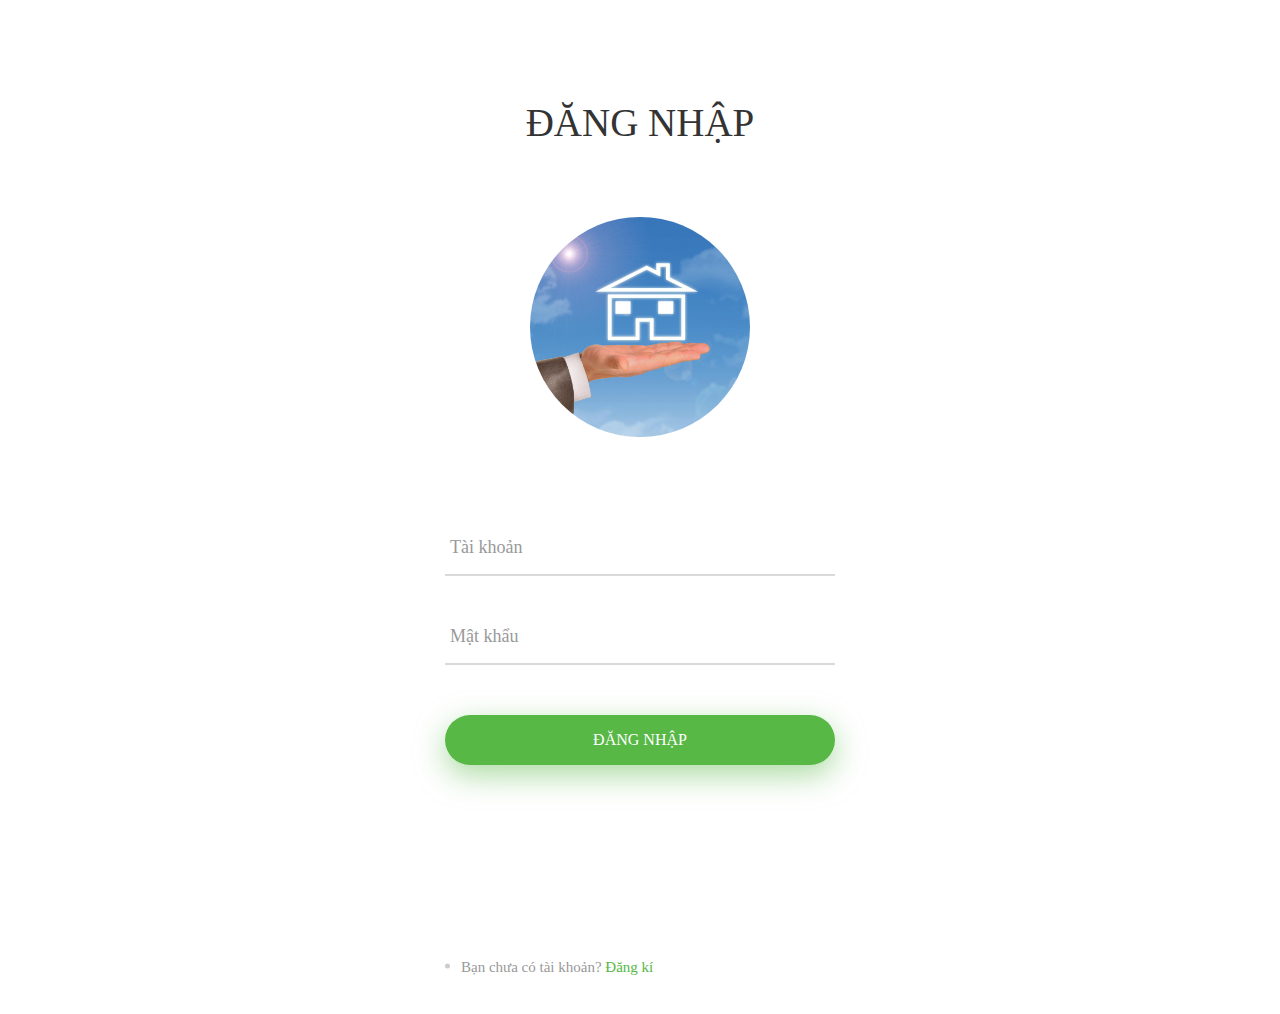
<file: login/index.html>
<!DOCTYPE html>
<html lang="en">
<head>
	<title>Login V6</title>
	<meta charset="UTF-8">
	<meta name="viewport" content="width=device-width, initial-scale=1">
<!--===============================================================================================-->	
	<link rel="icon" type="image/png" href="images/icons/favicon.ico"/>
<!--===============================================================================================-->
	<link rel="stylesheet" type="text/css" href="vendor/bootstrap/css/bootstrap.min.css">
<!--===============================================================================================-->
	<link rel="stylesheet" type="text/css" href="fonts/font-awesome-4.7.0/css/font-awesome.min.css">
<!--===============================================================================================-->
	<link rel="stylesheet" type="text/css" href="fonts/iconic/css/material-design-iconic-font.min.css">
<!--===============================================================================================-->
	<link rel="stylesheet" type="text/css" href="vendor/animate/animate.css">
<!--===============================================================================================-->	
	<link rel="stylesheet" type="text/css" href="vendor/css-hamburgers/hamburgers.min.css">
<!--===============================================================================================-->
	<link rel="stylesheet" type="text/css" href="vendor/animsition/css/animsition.min.css">
<!--===============================================================================================-->
	<link rel="stylesheet" type="text/css" href="vendor/select2/select2.min.css">
<!--===============================================================================================-->	
	<link rel="stylesheet" type="text/css" href="vendor/daterangepicker/daterangepicker.css">
<!--===============================================================================================-->
	<link rel="stylesheet" type="text/css" href="css/util.css">
	<link rel="stylesheet" type="text/css" href="css/main.css">
<!--===============================================================================================-->

</head>
<body>
	
	<div class="limiter">
		<div class="container-login100">
			<div class="wrap-login100 p-t-85 p-b-20">
				<form class="login100-form validate-form">
					<span class="login100-form-title p-b-70">
						ĐĂNG NHẬP
					</span>
					<span class="login100-form-avatar">
						<img src="images/login1.jpg" alt="AVATAR">
					</span>

					<div class="wrap-input100 validate-input m-t-85 m-b-35" data-validate = "Nhập tài khoản">
						<input class="input100" type="text" name="username">
						<span class="focus-input100" data-placeholder="Tài khoản"></span>
					</div>

					<div class="wrap-input100 validate-input m-b-50" data-validate="Nhập mật khẩu">
						<input class="input100" type="password" name="pass">
						<span class="focus-input100" data-placeholder="Mật khẩu"></span>
					</div>

					<div class="container-login100-form-btn">
						<button class="login100-form-btn">
							Đăng nhập
						</button>
					</div>

					<ul class="login-more p-t-190">
						<li>
							<span class="txt1">
								Bạn chưa có tài khoản?
							</span>

							<a href="register.html" class="txt2">
								Đăng kí
							</a>
						</li>
					</ul>
				</form>
			</div>
		</div>
	</div>
	

	<div id="dropDownSelect1"></div>
	
<!--===============================================================================================-->
	<script src="vendor/jquery/jquery-3.2.1.min.js"></script>
<!--===============================================================================================-->
	<script src="vendor/animsition/js/animsition.min.js"></script>
<!--===============================================================================================-->
	<script src="vendor/bootstrap/js/popper.js"></script>
	<script src="vendor/bootstrap/js/bootstrap.min.js"></script>
<!--===============================================================================================-->
	<script src="vendor/select2/select2.min.js"></script>
<!--===============================================================================================-->
	<script src="vendor/daterangepicker/moment.min.js"></script>
	<script src="vendor/daterangepicker/daterangepicker.js"></script>
<!--===============================================================================================-->
	<script src="vendor/countdowntime/countdowntime.js"></script>
<!--===============================================================================================-->
	<script src="js/main.js"></script>

</body>
</html>
</file>
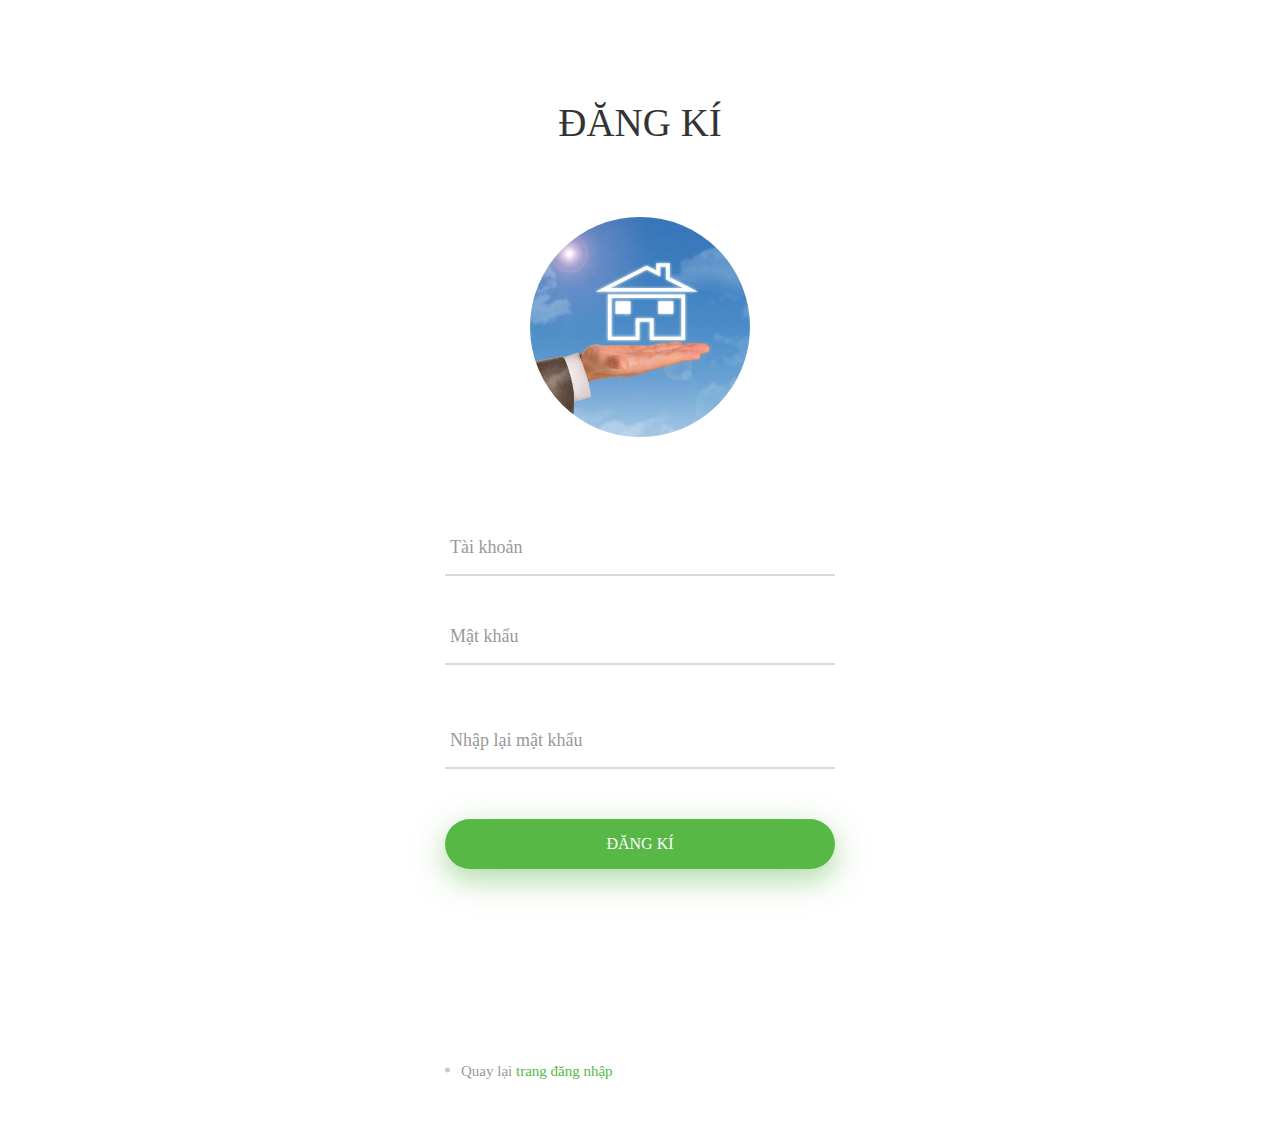
<file: login/register.html>
<!DOCTYPE html>
<html lang="en">
<head>
	<title>Login V6</title>
	<meta charset="UTF-8">
	<meta name="viewport" content="width=device-width, initial-scale=1">
<!--===============================================================================================-->	
	<link rel="icon" type="image/png" href="images/icons/favicon.ico"/>
<!--===============================================================================================-->
	<link rel="stylesheet" type="text/css" href="vendor/bootstrap/css/bootstrap.min.css">
<!--===============================================================================================-->
	<link rel="stylesheet" type="text/css" href="fonts/font-awesome-4.7.0/css/font-awesome.min.css">
<!--===============================================================================================-->
	<link rel="stylesheet" type="text/css" href="fonts/iconic/css/material-design-iconic-font.min.css">
<!--===============================================================================================-->
	<link rel="stylesheet" type="text/css" href="vendor/animate/animate.css">
<!--===============================================================================================-->	
	<link rel="stylesheet" type="text/css" href="vendor/css-hamburgers/hamburgers.min.css">
<!--===============================================================================================-->
	<link rel="stylesheet" type="text/css" href="vendor/animsition/css/animsition.min.css">
<!--===============================================================================================-->
	<link rel="stylesheet" type="text/css" href="vendor/select2/select2.min.css">
<!--===============================================================================================-->	
	<link rel="stylesheet" type="text/css" href="vendor/daterangepicker/daterangepicker.css">
<!--===============================================================================================-->
	<link rel="stylesheet" type="text/css" href="css/util.css">
	<link rel="stylesheet" type="text/css" href="css/main.css">
<!--===============================================================================================-->
<style>
.valid {
  color: green;
}

.valid:before {
  position: relative;
  left: -35px;
  content: "✔";
}

/* Add a red text color and an "x" when the requirements are wrong */
.invalid {
  color: red;
}

.invalid:before {
  position: relative;
  left: -35px;
  content: "✖";
}
</style>
</head>
<body>
	
	<div class="limiter">
		<div class="container-login100">
			<div class="wrap-login100 p-t-85 p-b-20">
				<form class="login100-form validate-form">
					<span class="login100-form-title p-b-70">
						ĐĂNG KÍ
					</span>
					<span class="login100-form-avatar">
						<img src="images/login1.jpg" alt="AVATAR">
					</span>

					<div class="wrap-input100 validate-input m-t-85 m-b-35" data-validate = "Enter username">
						<input class="input100" type="text" name="username">
						<span class="focus-input100" data-placeholder="Tài khoản"></span>
					</div>

					<div class="wrap-input100 validate-input m-b-50" data-validate="Enter password">
						<input class="input100" type="password" name="pass" pattern="(?=.*\d)(?=.*[a-z])(?=.*[A-Z]).{8,}" title="Must contain at least one number and one uppercase and lowercase letter, and at least 8 or more characters" required>
						<span class="focus-input100" data-placeholder="Mật khẩu"></span>
						
					</div>
					<div class="wrap-input100 validate-input m-b-50" data-validate="Enter password">
						<input class="input100" type="password" name="confirmpass" id="confirmpass" >
						<span class="focus-input100" data-placeholder="Nhập lại mật khẩu"></span>
					</div>

					<div class="container-login100-form-btn">
						<button class="login100-form-btn">
								ĐĂNG KÍ
						</button>
					</div>
					<script>
					var myInput = document.getElementById("psw");
					var letter = document.getElementById("letter");
					var capital = document.getElementById("capital");
					var number = document.getElementById("number");
					var length = document.getElementById("length");
					
					var confirm = document.getElementById("confirmpass");

					
					confirm.onblur = function(){
					}
					
					
					// When the user clicks on the password field, show the message box
						myInput.onfocus = function() {
					document.getElementById("message").style.display = "block";
					}

					// When the user clicks outside of the password field, hide the message box
					myInput.onblur = function() {
					document.getElementById("message").style.display = "none";
				}

					// When the user starts to type something inside the password field
					myInput.onkeyup = function() {
					// Validate lowercase letters
					var lowerCaseLetters = /[a-z]/g;
					if(myInput.value.match(lowerCaseLetters)) { 
						letter.classList.remove("invalid");
						letter.classList.add("valid");
					} else {
						letter.classList.remove("valid");
						letter.classList.add("invalid");
					}

						// Validate capital letters
					var upperCaseLetters = /[A-Z]/g;
					if(myInput.value.match(upperCaseLetters)) { 
						capital.classList.remove("invalid");
						capital.classList.add("valid");
  } else {
    capital.classList.remove("valid");
    capital.classList.add("invalid");
  }

  // Validate numbers
  var numbers = /[0-9]/g;
  if(myInput.value.match(numbers)) { 
    number.classList.remove("invalid");
    number.classList.add("valid");
  } else {
    number.classList.remove("valid");
    number.classList.add("invalid");
  }

  // Validate length
  if(myInput.value.length >= 8) {
    length.classList.remove("invalid");
    length.classList.add("valid");
  } else {
    length.classList.remove("valid");
    length.classList.add("invalid");
  }
}
</script>
					<ul class="login-more p-t-190">
					<li class="m-b-8">
							<span class="txt1">
								Quay lại
							</span>

							<a href="index.html" class="txt2">
								trang đăng nhập
							</a>
						</li>
					</ul>
				</form>
			</div>
		</div>
	</div>
	

	<div id="dropDownSelect1"></div>
	
<!--===============================================================================================-->
	<script src="vendor/jquery/jquery-3.2.1.min.js"></script>
<!--===============================================================================================-->
	<script src="vendor/animsition/js/animsition.min.js"></script>
<!--===============================================================================================-->
	<script src="vendor/bootstrap/js/popper.js"></script>
	<script src="vendor/bootstrap/js/bootstrap.min.js"></script>
<!--===============================================================================================-->
	<script src="vendor/select2/select2.min.js"></script>
<!--===============================================================================================-->
	<script src="vendor/daterangepicker/moment.min.js"></script>
	<script src="vendor/daterangepicker/daterangepicker.js"></script>
<!--===============================================================================================-->
	<script src="vendor/countdowntime/countdowntime.js"></script>
<!--===============================================================================================-->
	<script src="js/main.js"></script>

</body>
</html>
</file>
<file: login/vendor/daterangepicker/daterangepicker.css>
.daterangepicker {
  position: absolute;
  color: inherit;
  background-color: #fff;
  border-radius: 4px;
  width: 278px;
  padding: 4px;
  margin-top: 1px;
  top: 100px;
  left: 20px;
  /* Calendars */ }
  .daterangepicker:before, .daterangepicker:after {
    position: absolute;
    display: inline-block;
    border-bottom-color: rgba(0, 0, 0, 0.2);
    content: ''; }
  .daterangepicker:before {
    top: -7px;
    border-right: 7px solid transparent;
    border-left: 7px solid transparent;
    border-bottom: 7px solid #ccc; }
  .daterangepicker:after {
    top: -6px;
    border-right: 6px solid transparent;
    border-bottom: 6px solid #fff;
    border-left: 6px solid transparent; }
  .daterangepicker.opensleft:before {
    right: 9px; }
  .daterangepicker.opensleft:after {
    right: 10px; }
  .daterangepicker.openscenter:before {
    left: 0;
    right: 0;
    width: 0;
    margin-left: auto;
    margin-right: auto; }
  .daterangepicker.openscenter:after {
    left: 0;
    right: 0;
    width: 0;
    margin-left: auto;
    margin-right: auto; }
  .daterangepicker.opensright:before {
    left: 9px; }
  .daterangepicker.opensright:after {
    left: 10px; }
  .daterangepicker.dropup {
    margin-top: -5px; }
    .daterangepicker.dropup:before {
      top: initial;
      bottom: -7px;
      border-bottom: initial;
      border-top: 7px solid #ccc; }
    .daterangepicker.dropup:after {
      top: initial;
      bottom: -6px;
      border-bottom: initial;
      border-top: 6px solid #fff; }
  .daterangepicker.dropdown-menu {
    max-width: none;
    z-index: 3001; }
  .daterangepicker.single .ranges, .daterangepicker.single .calendar {
    float: none; }
  .daterangepicker.show-calendar .calendar {
    display: block; }
  .daterangepicker .calendar {
    display: none;
    max-width: 270px;
    margin: 4px; }
    .daterangepicker .calendar.single .calendar-table {
      border: none; }
    .daterangepicker .calendar th, .daterangepicker .calendar td {
      white-space: nowrap;
      text-align: center;
      min-width: 32px; }
  .daterangepicker .calendar-table {
    border: 1px solid #fff;
    padding: 4px;
    border-radius: 4px;
    background-color: #fff; }
  .daterangepicker table {
    width: 100%;
    margin: 0; }
  .daterangepicker td, .daterangepicker th {
    text-align: center;
    width: 20px;
    height: 20px;
    border-radius: 4px;
    border: 1px solid transparent;
    white-space: nowrap;
    cursor: pointer; }
    .daterangepicker td.available:hover, .daterangepicker th.available:hover {
      background-color: #eee;
      border-color: transparent;
      color: inherit; }
    .daterangepicker td.week, .daterangepicker th.week {
      font-size: 80%;
      color: #ccc; }
  .daterangepicker td.off, .daterangepicker td.off.in-range, .daterangepicker td.off.start-date, .daterangepicker td.off.end-date {
    background-color: #fff;
    border-color: transparent;
    color: #999; }
  .daterangepicker td.in-range {
    background-color: #ebf4f8;
    border-color: transparent;
    color: #000;
    border-radius: 0; }
  .daterangepicker td.start-date {
    border-radius: 4px 0 0 4px; }
  .daterangepicker td.end-date {
    border-radius: 0 4px 4px 0; }
  .daterangepicker td.start-date.end-date {
    border-radius: 4px; }
  .daterangepicker td.active, .daterangepicker td.active:hover {
    background-color: #357ebd;
    border-color: transparent;
    color: #fff; }
  .daterangepicker th.month {
    width: auto; }
  .daterangepicker td.disabled, .daterangepicker option.disabled {
    color: #999;
    cursor: not-allowed;
    text-decoration: line-through; }
  .daterangepicker select.monthselect, .daterangepicker select.yearselect {
    font-size: 12px;
    padding: 1px;
    height: auto;
    margin: 0;
    cursor: default; }
  .daterangepicker select.monthselect {
    margin-right: 2%;
    width: 56%; }
  .daterangepicker select.yearselect {
    width: 40%; }
  .daterangepicker select.hourselect, .daterangepicker select.minuteselect, .daterangepicker select.secondselect, .daterangepicker select.ampmselect {
    width: 50px;
    margin-bottom: 0; }
  .daterangepicker .input-mini {
    border: 1px solid #ccc;
    border-radius: 4px;
    color: #555;
    height: 30px;
    line-height: 30px;
    display: block;
    vertical-align: middle;
    margin: 0 0 5px 0;
    padding: 0 6px 0 28px;
    width: 100%; }
    .daterangepicker .input-mini.active {
      border: 1px solid #08c;
      border-radius: 4px; }
  .daterangepicker .daterangepicker_input {
    position: relative; }
    .daterangepicker .daterangepicker_input i {
      position: absolute;
      left: 8px;
      top: 8px; }
  .daterangepicker.rtl .input-mini {
    padding-right: 28px;
    padding-left: 6px; }
  .daterangepicker.rtl .daterangepicker_input i {
    left: auto;
    right: 8px; }
  .daterangepicker .calendar-time {
    text-align: center;
    margin: 5px auto;
    line-height: 30px;
    position: relative;
    padding-left: 28px; }
    .daterangepicker .calendar-time select.disabled {
      color: #ccc;
      cursor: not-allowed; }

.ranges {
  font-size: 11px;
  float: none;
  margin: 4px;
  text-align: left; }
  .ranges ul {
    list-style: none;
    margin: 0 auto;
    padding: 0;
    width: 100%; }
  .ranges li {
    font-size: 13px;
    background-color: #f5f5f5;
    border: 1px solid #f5f5f5;
    border-radius: 4px;
    color: #08c;
    padding: 3px 12px;
    margin-bottom: 8px;
    cursor: pointer; }
    .ranges li:hover {
      background-color: #08c;
      border: 1px solid #08c;
      color: #fff; }
    .ranges li.active {
      background-color: #08c;
      border: 1px solid #08c;
      color: #fff; }

/*  Larger Screen Styling */
@media (min-width: 564px) {
  .daterangepicker {
    width: auto; }
    .daterangepicker .ranges ul {
      width: 160px; }
    .daterangepicker.single .ranges ul {
      width: 100%; }
    .daterangepicker.single .calendar.left {
      clear: none; }
    .daterangepicker.single.ltr .ranges, .daterangepicker.single.ltr .calendar {
      float: left; }
    .daterangepicker.single.rtl .ranges, .daterangepicker.single.rtl .calendar {
      float: right; }
    .daterangepicker.ltr {
      direction: ltr;
      text-align: left; }
      .daterangepicker.ltr .calendar.left {
        clear: left;
        margin-right: 0; }
        .daterangepicker.ltr .calendar.left .calendar-table {
          border-right: none;
          border-top-right-radius: 0;
          border-bottom-right-radius: 0; }
      .daterangepicker.ltr .calendar.right {
        margin-left: 0; }
        .daterangepicker.ltr .calendar.right .calendar-table {
          border-left: none;
          border-top-left-radius: 0;
          border-bottom-left-radius: 0; }
      .daterangepicker.ltr .left .daterangepicker_input {
        padding-right: 12px; }
      .daterangepicker.ltr .calendar.left .calendar-table {
        padding-right: 12px; }
      .daterangepicker.ltr .ranges, .daterangepicker.ltr .calendar {
        float: left; }
    .daterangepicker.rtl {
      direction: rtl;
      text-align: right; }
      .daterangepicker.rtl .calendar.left {
        clear: right;
        margin-left: 0; }
        .daterangepicker.rtl .calendar.left .calendar-table {
          border-left: none;
          border-top-left-radius: 0;
          border-bottom-left-radius: 0; }
      .daterangepicker.rtl .calendar.right {
        margin-right: 0; }
        .daterangepicker.rtl .calendar.right .calendar-table {
          border-right: none;
          border-top-right-radius: 0;
          border-bottom-right-radius: 0; }
      .daterangepicker.rtl .left .daterangepicker_input {
        padding-left: 12px; }
      .daterangepicker.rtl .calendar.left .calendar-table {
        padding-left: 12px; }
      .daterangepicker.rtl .ranges, .daterangepicker.rtl .calendar {
        text-align: right;
        float: right; } }
@media (min-width: 730px) {
  .daterangepicker .ranges {
    width: auto; }
  .daterangepicker.ltr .ranges {
    float: left; }
  .daterangepicker.rtl .ranges {
    float: right; }
  .daterangepicker .calendar.left {
    clear: none !important; } }
</file>
<file: login/css/util.css>
/*[ FONT SIZE ]
///////////////////////////////////////////////////////////
*/
.fs-1 {font-size: 1px;}
.fs-2 {font-size: 2px;}
.fs-3 {font-size: 3px;}
.fs-4 {font-size: 4px;}
.fs-5 {font-size: 5px;}
.fs-6 {font-size: 6px;}
.fs-7 {font-size: 7px;}
.fs-8 {font-size: 8px;}
.fs-9 {font-size: 9px;}
.fs-10 {font-size: 10px;}
.fs-11 {font-size: 11px;}
.fs-12 {font-size: 12px;}
.fs-13 {font-size: 13px;}
.fs-14 {font-size: 14px;}
.fs-15 {font-size: 15px;}
.fs-16 {font-size: 16px;}
.fs-17 {font-size: 17px;}
.fs-18 {font-size: 18px;}
.fs-19 {font-size: 19px;}
.fs-20 {font-size: 20px;}
.fs-21 {font-size: 21px;}
.fs-22 {font-size: 22px;}
.fs-23 {font-size: 23px;}
.fs-24 {font-size: 24px;}
.fs-25 {font-size: 25px;}
.fs-26 {font-size: 26px;}
.fs-27 {font-size: 27px;}
.fs-28 {font-size: 28px;}
.fs-29 {font-size: 29px;}
.fs-30 {font-size: 30px;}
.fs-31 {font-size: 31px;}
.fs-32 {font-size: 32px;}
.fs-33 {font-size: 33px;}
.fs-34 {font-size: 34px;}
.fs-35 {font-size: 35px;}
.fs-36 {font-size: 36px;}
.fs-37 {font-size: 37px;}
.fs-38 {font-size: 38px;}
.fs-39 {font-size: 39px;}
.fs-40 {font-size: 40px;}
.fs-41 {font-size: 41px;}
.fs-42 {font-size: 42px;}
.fs-43 {font-size: 43px;}
.fs-44 {font-size: 44px;}
.fs-45 {font-size: 45px;}
.fs-46 {font-size: 46px;}
.fs-47 {font-size: 47px;}
.fs-48 {font-size: 48px;}
.fs-49 {font-size: 49px;}
.fs-50 {font-size: 50px;}
.fs-51 {font-size: 51px;}
.fs-52 {font-size: 52px;}
.fs-53 {font-size: 53px;}
.fs-54 {font-size: 54px;}
.fs-55 {font-size: 55px;}
.fs-56 {font-size: 56px;}
.fs-57 {font-size: 57px;}
.fs-58 {font-size: 58px;}
.fs-59 {font-size: 59px;}
.fs-60 {font-size: 60px;}
.fs-61 {font-size: 61px;}
.fs-62 {font-size: 62px;}
.fs-63 {font-size: 63px;}
.fs-64 {font-size: 64px;}
.fs-65 {font-size: 65px;}
.fs-66 {font-size: 66px;}
.fs-67 {font-size: 67px;}
.fs-68 {font-size: 68px;}
.fs-69 {font-size: 69px;}
.fs-70 {font-size: 70px;}
.fs-71 {font-size: 71px;}
.fs-72 {font-size: 72px;}
.fs-73 {font-size: 73px;}
.fs-74 {font-size: 74px;}
.fs-75 {font-size: 75px;}
.fs-76 {font-size: 76px;}
.fs-77 {font-size: 77px;}
.fs-78 {font-size: 78px;}
.fs-79 {font-size: 79px;}
.fs-80 {font-size: 80px;}
.fs-81 {font-size: 81px;}
.fs-82 {font-size: 82px;}
.fs-83 {font-size: 83px;}
.fs-84 {font-size: 84px;}
.fs-85 {font-size: 85px;}
.fs-86 {font-size: 86px;}
.fs-87 {font-size: 87px;}
.fs-88 {font-size: 88px;}
.fs-89 {font-size: 89px;}
.fs-90 {font-size: 90px;}
.fs-91 {font-size: 91px;}
.fs-92 {font-size: 92px;}
.fs-93 {font-size: 93px;}
.fs-94 {font-size: 94px;}
.fs-95 {font-size: 95px;}
.fs-96 {font-size: 96px;}
.fs-97 {font-size: 97px;}
.fs-98 {font-size: 98px;}
.fs-99 {font-size: 99px;}
.fs-100 {font-size: 100px;}
.fs-101 {font-size: 101px;}
.fs-102 {font-size: 102px;}
.fs-103 {font-size: 103px;}
.fs-104 {font-size: 104px;}
.fs-105 {font-size: 105px;}
.fs-106 {font-size: 106px;}
.fs-107 {font-size: 107px;}
.fs-108 {font-size: 108px;}
.fs-109 {font-size: 109px;}
.fs-110 {font-size: 110px;}
.fs-111 {font-size: 111px;}
.fs-112 {font-size: 112px;}
.fs-113 {font-size: 113px;}
.fs-114 {font-size: 114px;}
.fs-115 {font-size: 115px;}
.fs-116 {font-size: 116px;}
.fs-117 {font-size: 117px;}
.fs-118 {font-size: 118px;}
.fs-119 {font-size: 119px;}
.fs-120 {font-size: 120px;}
.fs-121 {font-size: 121px;}
.fs-122 {font-size: 122px;}
.fs-123 {font-size: 123px;}
.fs-124 {font-size: 124px;}
.fs-125 {font-size: 125px;}
.fs-126 {font-size: 126px;}
.fs-127 {font-size: 127px;}
.fs-128 {font-size: 128px;}
.fs-129 {font-size: 129px;}
.fs-130 {font-size: 130px;}
.fs-131 {font-size: 131px;}
.fs-132 {font-size: 132px;}
.fs-133 {font-size: 133px;}
.fs-134 {font-size: 134px;}
.fs-135 {font-size: 135px;}
.fs-136 {font-size: 136px;}
.fs-137 {font-size: 137px;}
.fs-138 {font-size: 138px;}
.fs-139 {font-size: 139px;}
.fs-140 {font-size: 140px;}
.fs-141 {font-size: 141px;}
.fs-142 {font-size: 142px;}
.fs-143 {font-size: 143px;}
.fs-144 {font-size: 144px;}
.fs-145 {font-size: 145px;}
.fs-146 {font-size: 146px;}
.fs-147 {font-size: 147px;}
.fs-148 {font-size: 148px;}
.fs-149 {font-size: 149px;}
.fs-150 {font-size: 150px;}
.fs-151 {font-size: 151px;}
.fs-152 {font-size: 152px;}
.fs-153 {font-size: 153px;}
.fs-154 {font-size: 154px;}
.fs-155 {font-size: 155px;}
.fs-156 {font-size: 156px;}
.fs-157 {font-size: 157px;}
.fs-158 {font-size: 158px;}
.fs-159 {font-size: 159px;}
.fs-160 {font-size: 160px;}
.fs-161 {font-size: 161px;}
.fs-162 {font-size: 162px;}
.fs-163 {font-size: 163px;}
.fs-164 {font-size: 164px;}
.fs-165 {font-size: 165px;}
.fs-166 {font-size: 166px;}
.fs-167 {font-size: 167px;}
.fs-168 {font-size: 168px;}
.fs-169 {font-size: 169px;}
.fs-170 {font-size: 170px;}
.fs-171 {font-size: 171px;}
.fs-172 {font-size: 172px;}
.fs-173 {font-size: 173px;}
.fs-174 {font-size: 174px;}
.fs-175 {font-size: 175px;}
.fs-176 {font-size: 176px;}
.fs-177 {font-size: 177px;}
.fs-178 {font-size: 178px;}
.fs-179 {font-size: 179px;}
.fs-180 {font-size: 180px;}
.fs-181 {font-size: 181px;}
.fs-182 {font-size: 182px;}
.fs-183 {font-size: 183px;}
.fs-184 {font-size: 184px;}
.fs-185 {font-size: 185px;}
.fs-186 {font-size: 186px;}
.fs-187 {font-size: 187px;}
.fs-188 {font-size: 188px;}
.fs-189 {font-size: 189px;}
.fs-190 {font-size: 190px;}
.fs-191 {font-size: 191px;}
.fs-192 {font-size: 192px;}
.fs-193 {font-size: 193px;}
.fs-194 {font-size: 194px;}
.fs-195 {font-size: 195px;}
.fs-196 {font-size: 196px;}
.fs-197 {font-size: 197px;}
.fs-198 {font-size: 198px;}
.fs-199 {font-size: 199px;}
.fs-200 {font-size: 200px;}

/*[ PADDING ]
///////////////////////////////////////////////////////////
*/
.p-t-0 {padding-top: 0px;}
.p-t-1 {padding-top: 1px;}
.p-t-2 {padding-top: 2px;}
.p-t-3 {padding-top: 3px;}
.p-t-4 {padding-top: 4px;}
.p-t-5 {padding-top: 5px;}
.p-t-6 {padding-top: 6px;}
.p-t-7 {padding-top: 7px;}
.p-t-8 {padding-top: 8px;}
.p-t-9 {padding-top: 9px;}
.p-t-10 {padding-top: 10px;}
.p-t-11 {padding-top: 11px;}
.p-t-12 {padding-top: 12px;}
.p-t-13 {padding-top: 13px;}
.p-t-14 {padding-top: 14px;}
.p-t-15 {padding-top: 15px;}
.p-t-16 {padding-top: 16px;}
.p-t-17 {padding-top: 17px;}
.p-t-18 {padding-top: 18px;}
.p-t-19 {padding-top: 19px;}
.p-t-20 {padding-top: 20px;}
.p-t-21 {padding-top: 21px;}
.p-t-22 {padding-top: 22px;}
.p-t-23 {padding-top: 23px;}
.p-t-24 {padding-top: 24px;}
.p-t-25 {padding-top: 25px;}
.p-t-26 {padding-top: 26px;}
.p-t-27 {padding-top: 27px;}
.p-t-28 {padding-top: 28px;}
.p-t-29 {padding-top: 29px;}
.p-t-30 {padding-top: 30px;}
.p-t-31 {padding-top: 31px;}
.p-t-32 {padding-top: 32px;}
.p-t-33 {padding-top: 33px;}
.p-t-34 {padding-top: 34px;}
.p-t-35 {padding-top: 35px;}
.p-t-36 {padding-top: 36px;}
.p-t-37 {padding-top: 37px;}
.p-t-38 {padding-top: 38px;}
.p-t-39 {padding-top: 39px;}
.p-t-40 {padding-top: 40px;}
.p-t-41 {padding-top: 41px;}
.p-t-42 {padding-top: 42px;}
.p-t-43 {padding-top: 43px;}
.p-t-44 {padding-top: 44px;}
.p-t-45 {padding-top: 45px;}
.p-t-46 {padding-top: 46px;}
.p-t-47 {padding-top: 47px;}
.p-t-48 {padding-top: 48px;}
.p-t-49 {padding-top: 49px;}
.p-t-50 {padding-top: 50px;}
.p-t-51 {padding-top: 51px;}
.p-t-52 {padding-top: 52px;}
.p-t-53 {padding-top: 53px;}
.p-t-54 {padding-top: 54px;}
.p-t-55 {padding-top: 55px;}
.p-t-56 {padding-top: 56px;}
.p-t-57 {padding-top: 57px;}
.p-t-58 {padding-top: 58px;}
.p-t-59 {padding-top: 59px;}
.p-t-60 {padding-top: 60px;}
.p-t-61 {padding-top: 61px;}
.p-t-62 {padding-top: 62px;}
.p-t-63 {padding-top: 63px;}
.p-t-64 {padding-top: 64px;}
.p-t-65 {padding-top: 65px;}
.p-t-66 {padding-top: 66px;}
.p-t-67 {padding-top: 67px;}
.p-t-68 {padding-top: 68px;}
.p-t-69 {padding-top: 69px;}
.p-t-70 {padding-top: 70px;}
.p-t-71 {padding-top: 71px;}
.p-t-72 {padding-top: 72px;}
.p-t-73 {padding-top: 73px;}
.p-t-74 {padding-top: 74px;}
.p-t-75 {padding-top: 75px;}
.p-t-76 {padding-top: 76px;}
.p-t-77 {padding-top: 77px;}
.p-t-78 {padding-top: 78px;}
.p-t-79 {padding-top: 79px;}
.p-t-80 {padding-top: 80px;}
.p-t-81 {padding-top: 81px;}
.p-t-82 {padding-top: 82px;}
.p-t-83 {padding-top: 83px;}
.p-t-84 {padding-top: 84px;}
.p-t-85 {padding-top: 85px;}
.p-t-86 {padding-top: 86px;}
.p-t-87 {padding-top: 87px;}
.p-t-88 {padding-top: 88px;}
.p-t-89 {padding-top: 89px;}
.p-t-90 {padding-top: 90px;}
.p-t-91 {padding-top: 91px;}
.p-t-92 {padding-top: 92px;}
.p-t-93 {padding-top: 93px;}
.p-t-94 {padding-top: 94px;}
.p-t-95 {padding-top: 95px;}
.p-t-96 {padding-top: 96px;}
.p-t-97 {padding-top: 97px;}
.p-t-98 {padding-top: 98px;}
.p-t-99 {padding-top: 99px;}
.p-t-100 {padding-top: 100px;}
.p-t-101 {padding-top: 101px;}
.p-t-102 {padding-top: 102px;}
.p-t-103 {padding-top: 103px;}
.p-t-104 {padding-top: 104px;}
.p-t-105 {padding-top: 105px;}
.p-t-106 {padding-top: 106px;}
.p-t-107 {padding-top: 107px;}
.p-t-108 {padding-top: 108px;}
.p-t-109 {padding-top: 109px;}
.p-t-110 {padding-top: 110px;}
.p-t-111 {padding-top: 111px;}
.p-t-112 {padding-top: 112px;}
.p-t-113 {padding-top: 113px;}
.p-t-114 {padding-top: 114px;}
.p-t-115 {padding-top: 115px;}
.p-t-116 {padding-top: 116px;}
.p-t-117 {padding-top: 117px;}
.p-t-118 {padding-top: 118px;}
.p-t-119 {padding-top: 119px;}
.p-t-120 {padding-top: 120px;}
.p-t-121 {padding-top: 121px;}
.p-t-122 {padding-top: 122px;}
.p-t-123 {padding-top: 123px;}
.p-t-124 {padding-top: 124px;}
.p-t-125 {padding-top: 125px;}
.p-t-126 {padding-top: 126px;}
.p-t-127 {padding-top: 127px;}
.p-t-128 {padding-top: 128px;}
.p-t-129 {padding-top: 129px;}
.p-t-130 {padding-top: 130px;}
.p-t-131 {padding-top: 131px;}
.p-t-132 {padding-top: 132px;}
.p-t-133 {padding-top: 133px;}
.p-t-134 {padding-top: 134px;}
.p-t-135 {padding-top: 135px;}
.p-t-136 {padding-top: 136px;}
.p-t-137 {padding-top: 137px;}
.p-t-138 {padding-top: 138px;}
.p-t-139 {padding-top: 139px;}
.p-t-140 {padding-top: 140px;}
.p-t-141 {padding-top: 141px;}
.p-t-142 {padding-top: 142px;}
.p-t-143 {padding-top: 143px;}
.p-t-144 {padding-top: 144px;}
.p-t-145 {padding-top: 145px;}
.p-t-146 {padding-top: 146px;}
.p-t-147 {padding-top: 147px;}
.p-t-148 {padding-top: 148px;}
.p-t-149 {padding-top: 149px;}
.p-t-150 {padding-top: 150px;}
.p-t-151 {padding-top: 151px;}
.p-t-152 {padding-top: 152px;}
.p-t-153 {padding-top: 153px;}
.p-t-154 {padding-top: 154px;}
.p-t-155 {padding-top: 155px;}
.p-t-156 {padding-top: 156px;}
.p-t-157 {padding-top: 157px;}
.p-t-158 {padding-top: 158px;}
.p-t-159 {padding-top: 159px;}
.p-t-160 {padding-top: 160px;}
.p-t-161 {padding-top: 161px;}
.p-t-162 {padding-top: 162px;}
.p-t-163 {padding-top: 163px;}
.p-t-164 {padding-top: 164px;}
.p-t-165 {padding-top: 165px;}
.p-t-166 {padding-top: 166px;}
.p-t-167 {padding-top: 167px;}
.p-t-168 {padding-top: 168px;}
.p-t-169 {padding-top: 169px;}
.p-t-170 {padding-top: 170px;}
.p-t-171 {padding-top: 171px;}
.p-t-172 {padding-top: 172px;}
.p-t-173 {padding-top: 173px;}
.p-t-174 {padding-top: 174px;}
.p-t-175 {padding-top: 175px;}
.p-t-176 {padding-top: 176px;}
.p-t-177 {padding-top: 177px;}
.p-t-178 {padding-top: 178px;}
.p-t-179 {padding-top: 179px;}
.p-t-180 {padding-top: 180px;}
.p-t-181 {padding-top: 181px;}
.p-t-182 {padding-top: 182px;}
.p-t-183 {padding-top: 183px;}
.p-t-184 {padding-top: 184px;}
.p-t-185 {padding-top: 185px;}
.p-t-186 {padding-top: 186px;}
.p-t-187 {padding-top: 187px;}
.p-t-188 {padding-top: 188px;}
.p-t-189 {padding-top: 189px;}
.p-t-190 {padding-top: 190px;}
.p-t-191 {padding-top: 191px;}
.p-t-192 {padding-top: 192px;}
.p-t-193 {padding-top: 193px;}
.p-t-194 {padding-top: 194px;}
.p-t-195 {padding-top: 195px;}
.p-t-196 {padding-top: 196px;}
.p-t-197 {padding-top: 197px;}
.p-t-198 {padding-top: 198px;}
.p-t-199 {padding-top: 199px;}
.p-t-200 {padding-top: 200px;}
.p-t-201 {padding-top: 201px;}
.p-t-202 {padding-top: 202px;}
.p-t-203 {padding-top: 203px;}
.p-t-204 {padding-top: 204px;}
.p-t-205 {padding-top: 205px;}
.p-t-206 {padding-top: 206px;}
.p-t-207 {padding-top: 207px;}
.p-t-208 {padding-top: 208px;}
.p-t-209 {padding-top: 209px;}
.p-t-210 {padding-top: 210px;}
.p-t-211 {padding-top: 211px;}
.p-t-212 {padding-top: 212px;}
.p-t-213 {padding-top: 213px;}
.p-t-214 {padding-top: 214px;}
.p-t-215 {padding-top: 215px;}
.p-t-216 {padding-top: 216px;}
.p-t-217 {padding-top: 217px;}
.p-t-218 {padding-top: 218px;}
.p-t-219 {padding-top: 219px;}
.p-t-220 {padding-top: 220px;}
.p-t-221 {padding-top: 221px;}
.p-t-222 {padding-top: 222px;}
.p-t-223 {padding-top: 223px;}
.p-t-224 {padding-top: 224px;}
.p-t-225 {padding-top: 225px;}
.p-t-226 {padding-top: 226px;}
.p-t-227 {padding-top: 227px;}
.p-t-228 {padding-top: 228px;}
.p-t-229 {padding-top: 229px;}
.p-t-230 {padding-top: 230px;}
.p-t-231 {padding-top: 231px;}
.p-t-232 {padding-top: 232px;}
.p-t-233 {padding-top: 233px;}
.p-t-234 {padding-top: 234px;}
.p-t-235 {padding-top: 235px;}
.p-t-236 {padding-top: 236px;}
.p-t-237 {padding-top: 237px;}
.p-t-238 {padding-top: 238px;}
.p-t-239 {padding-top: 239px;}
.p-t-240 {padding-top: 240px;}
.p-t-241 {padding-top: 241px;}
.p-t-242 {padding-top: 242px;}
.p-t-243 {padding-top: 243px;}
.p-t-244 {padding-top: 244px;}
.p-t-245 {padding-top: 245px;}
.p-t-246 {padding-top: 246px;}
.p-t-247 {padding-top: 247px;}
.p-t-248 {padding-top: 248px;}
.p-t-249 {padding-top: 249px;}
.p-t-250 {padding-top: 250px;}
.p-b-0 {padding-bottom: 0px;}
.p-b-1 {padding-bottom: 1px;}
.p-b-2 {padding-bottom: 2px;}
.p-b-3 {padding-bottom: 3px;}
.p-b-4 {padding-bottom: 4px;}
.p-b-5 {padding-bottom: 5px;}
.p-b-6 {padding-bottom: 6px;}
.p-b-7 {padding-bottom: 7px;}
.p-b-8 {padding-bottom: 8px;}
.p-b-9 {padding-bottom: 9px;}
.p-b-10 {padding-bottom: 10px;}
.p-b-11 {padding-bottom: 11px;}
.p-b-12 {padding-bottom: 12px;}
.p-b-13 {padding-bottom: 13px;}
.p-b-14 {padding-bottom: 14px;}
.p-b-15 {padding-bottom: 15px;}
.p-b-16 {padding-bottom: 16px;}
.p-b-17 {padding-bottom: 17px;}
.p-b-18 {padding-bottom: 18px;}
.p-b-19 {padding-bottom: 19px;}
.p-b-20 {padding-bottom: 20px;}
.p-b-21 {padding-bottom: 21px;}
.p-b-22 {padding-bottom: 22px;}
.p-b-23 {padding-bottom: 23px;}
.p-b-24 {padding-bottom: 24px;}
.p-b-25 {padding-bottom: 25px;}
.p-b-26 {padding-bottom: 26px;}
.p-b-27 {padding-bottom: 27px;}
.p-b-28 {padding-bottom: 28px;}
.p-b-29 {padding-bottom: 29px;}
.p-b-30 {padding-bottom: 30px;}
.p-b-31 {padding-bottom: 31px;}
.p-b-32 {padding-bottom: 32px;}
.p-b-33 {padding-bottom: 33px;}
.p-b-34 {padding-bottom: 34px;}
.p-b-35 {padding-bottom: 35px;}
.p-b-36 {padding-bottom: 36px;}
.p-b-37 {padding-bottom: 37px;}
.p-b-38 {padding-bottom: 38px;}
.p-b-39 {padding-bottom: 39px;}
.p-b-40 {padding-bottom: 40px;}
.p-b-41 {padding-bottom: 41px;}
.p-b-42 {padding-bottom: 42px;}
.p-b-43 {padding-bottom: 43px;}
.p-b-44 {padding-bottom: 44px;}
.p-b-45 {padding-bottom: 45px;}
.p-b-46 {padding-bottom: 46px;}
.p-b-47 {padding-bottom: 47px;}
.p-b-48 {padding-bottom: 48px;}
.p-b-49 {padding-bottom: 49px;}
.p-b-50 {padding-bottom: 50px;}
.p-b-51 {padding-bottom: 51px;}
.p-b-52 {padding-bottom: 52px;}
.p-b-53 {padding-bottom: 53px;}
.p-b-54 {padding-bottom: 54px;}
.p-b-55 {padding-bottom: 55px;}
.p-b-56 {padding-bottom: 56px;}
.p-b-57 {padding-bottom: 57px;}
.p-b-58 {padding-bottom: 58px;}
.p-b-59 {padding-bottom: 59px;}
.p-b-60 {padding-bottom: 60px;}
.p-b-61 {padding-bottom: 61px;}
.p-b-62 {padding-bottom: 62px;}
.p-b-63 {padding-bottom: 63px;}
.p-b-64 {padding-bottom: 64px;}
.p-b-65 {padding-bottom: 65px;}
.p-b-66 {padding-bottom: 66px;}
.p-b-67 {padding-bottom: 67px;}
.p-b-68 {padding-bottom: 68px;}
.p-b-69 {padding-bottom: 69px;}
.p-b-70 {padding-bottom: 70px;}
.p-b-71 {padding-bottom: 71px;}
.p-b-72 {padding-bottom: 72px;}
.p-b-73 {padding-bottom: 73px;}
.p-b-74 {padding-bottom: 74px;}
.p-b-75 {padding-bottom: 75px;}
.p-b-76 {padding-bottom: 76px;}
.p-b-77 {padding-bottom: 77px;}
.p-b-78 {padding-bottom: 78px;}
.p-b-79 {padding-bottom: 79px;}
.p-b-80 {padding-bottom: 80px;}
.p-b-81 {padding-bottom: 81px;}
.p-b-82 {padding-bottom: 82px;}
.p-b-83 {padding-bottom: 83px;}
.p-b-84 {padding-bottom: 84px;}
.p-b-85 {padding-bottom: 85px;}
.p-b-86 {padding-bottom: 86px;}
.p-b-87 {padding-bottom: 87px;}
.p-b-88 {padding-bottom: 88px;}
.p-b-89 {padding-bottom: 89px;}
.p-b-90 {padding-bottom: 90px;}
.p-b-91 {padding-bottom: 91px;}
.p-b-92 {padding-bottom: 92px;}
.p-b-93 {padding-bottom: 93px;}
.p-b-94 {padding-bottom: 94px;}
.p-b-95 {padding-bottom: 95px;}
.p-b-96 {padding-bottom: 96px;}
.p-b-97 {padding-bottom: 97px;}
.p-b-98 {padding-bottom: 98px;}
.p-b-99 {padding-bottom: 99px;}
.p-b-100 {padding-bottom: 100px;}
.p-b-101 {padding-bottom: 101px;}
.p-b-102 {padding-bottom: 102px;}
.p-b-103 {padding-bottom: 103px;}
.p-b-104 {padding-bottom: 104px;}
.p-b-105 {padding-bottom: 105px;}
.p-b-106 {padding-bottom: 106px;}
.p-b-107 {padding-bottom: 107px;}
.p-b-108 {padding-bottom: 108px;}
.p-b-109 {padding-bottom: 109px;}
.p-b-110 {padding-bottom: 110px;}
.p-b-111 {padding-bottom: 111px;}
.p-b-112 {padding-bottom: 112px;}
.p-b-113 {padding-bottom: 113px;}
.p-b-114 {padding-bottom: 114px;}
.p-b-115 {padding-bottom: 115px;}
.p-b-116 {padding-bottom: 116px;}
.p-b-117 {padding-bottom: 117px;}
.p-b-118 {padding-bottom: 118px;}
.p-b-119 {padding-bottom: 119px;}
.p-b-120 {padding-bottom: 120px;}
.p-b-121 {padding-bottom: 121px;}
.p-b-122 {padding-bottom: 122px;}
.p-b-123 {padding-bottom: 123px;}
.p-b-124 {padding-bottom: 124px;}
.p-b-125 {padding-bottom: 125px;}
.p-b-126 {padding-bottom: 126px;}
.p-b-127 {padding-bottom: 127px;}
.p-b-128 {padding-bottom: 128px;}
.p-b-129 {padding-bottom: 129px;}
.p-b-130 {padding-bottom: 130px;}
.p-b-131 {padding-bottom: 131px;}
.p-b-132 {padding-bottom: 132px;}
.p-b-133 {padding-bottom: 133px;}
.p-b-134 {padding-bottom: 134px;}
.p-b-135 {padding-bottom: 135px;}
.p-b-136 {padding-bottom: 136px;}
.p-b-137 {padding-bottom: 137px;}
.p-b-138 {padding-bottom: 138px;}
.p-b-139 {padding-bottom: 139px;}
.p-b-140 {padding-bottom: 140px;}
.p-b-141 {padding-bottom: 141px;}
.p-b-142 {padding-bottom: 142px;}
.p-b-143 {padding-bottom: 143px;}
.p-b-144 {padding-bottom: 144px;}
.p-b-145 {padding-bottom: 145px;}
.p-b-146 {padding-bottom: 146px;}
.p-b-147 {padding-bottom: 147px;}
.p-b-148 {padding-bottom: 148px;}
.p-b-149 {padding-bottom: 149px;}
.p-b-150 {padding-bottom: 150px;}
.p-b-151 {padding-bottom: 151px;}
.p-b-152 {padding-bottom: 152px;}
.p-b-153 {padding-bottom: 153px;}
.p-b-154 {padding-bottom: 154px;}
.p-b-155 {padding-bottom: 155px;}
.p-b-156 {padding-bottom: 156px;}
.p-b-157 {padding-bottom: 157px;}
.p-b-158 {padding-bottom: 158px;}
.p-b-159 {padding-bottom: 159px;}
.p-b-160 {padding-bottom: 160px;}
.p-b-161 {padding-bottom: 161px;}
.p-b-162 {padding-bottom: 162px;}
.p-b-163 {padding-bottom: 163px;}
.p-b-164 {padding-bottom: 164px;}
.p-b-165 {padding-bottom: 165px;}
.p-b-166 {padding-bottom: 166px;}
.p-b-167 {padding-bottom: 167px;}
.p-b-168 {padding-bottom: 168px;}
.p-b-169 {padding-bottom: 169px;}
.p-b-170 {padding-bottom: 170px;}
.p-b-171 {padding-bottom: 171px;}
.p-b-172 {padding-bottom: 172px;}
.p-b-173 {padding-bottom: 173px;}
.p-b-174 {padding-bottom: 174px;}
.p-b-175 {padding-bottom: 175px;}
.p-b-176 {padding-bottom: 176px;}
.p-b-177 {padding-bottom: 177px;}
.p-b-178 {padding-bottom: 178px;}
.p-b-179 {padding-bottom: 179px;}
.p-b-180 {padding-bottom: 180px;}
.p-b-181 {padding-bottom: 181px;}
.p-b-182 {padding-bottom: 182px;}
.p-b-183 {padding-bottom: 183px;}
.p-b-184 {padding-bottom: 184px;}
.p-b-185 {padding-bottom: 185px;}
.p-b-186 {padding-bottom: 186px;}
.p-b-187 {padding-bottom: 187px;}
.p-b-188 {padding-bottom: 188px;}
.p-b-189 {padding-bottom: 189px;}
.p-b-190 {padding-bottom: 190px;}
.p-b-191 {padding-bottom: 191px;}
.p-b-192 {padding-bottom: 192px;}
.p-b-193 {padding-bottom: 193px;}
.p-b-194 {padding-bottom: 194px;}
.p-b-195 {padding-bottom: 195px;}
.p-b-196 {padding-bottom: 196px;}
.p-b-197 {padding-bottom: 197px;}
.p-b-198 {padding-bottom: 198px;}
.p-b-199 {padding-bottom: 199px;}
.p-b-200 {padding-bottom: 200px;}
.p-b-201 {padding-bottom: 201px;}
.p-b-202 {padding-bottom: 202px;}
.p-b-203 {padding-bottom: 203px;}
.p-b-204 {padding-bottom: 204px;}
.p-b-205 {padding-bottom: 205px;}
.p-b-206 {padding-bottom: 206px;}
.p-b-207 {padding-bottom: 207px;}
.p-b-208 {padding-bottom: 208px;}
.p-b-209 {padding-bottom: 209px;}
.p-b-210 {padding-bottom: 210px;}
.p-b-211 {padding-bottom: 211px;}
.p-b-212 {padding-bottom: 212px;}
.p-b-213 {padding-bottom: 213px;}
.p-b-214 {padding-bottom: 214px;}
.p-b-215 {padding-bottom: 215px;}
.p-b-216 {padding-bottom: 216px;}
.p-b-217 {padding-bottom: 217px;}
.p-b-218 {padding-bottom: 218px;}
.p-b-219 {padding-bottom: 219px;}
.p-b-220 {padding-bottom: 220px;}
.p-b-221 {padding-bottom: 221px;}
.p-b-222 {padding-bottom: 222px;}
.p-b-223 {padding-bottom: 223px;}
.p-b-224 {padding-bottom: 224px;}
.p-b-225 {padding-bottom: 225px;}
.p-b-226 {padding-bottom: 226px;}
.p-b-227 {padding-bottom: 227px;}
.p-b-228 {padding-bottom: 228px;}
.p-b-229 {padding-bottom: 229px;}
.p-b-230 {padding-bottom: 230px;}
.p-b-231 {padding-bottom: 231px;}
.p-b-232 {padding-bottom: 232px;}
.p-b-233 {padding-bottom: 233px;}
.p-b-234 {padding-bottom: 234px;}
.p-b-235 {padding-bottom: 235px;}
.p-b-236 {padding-bottom: 236px;}
.p-b-237 {padding-bottom: 237px;}
.p-b-238 {padding-bottom: 238px;}
.p-b-239 {padding-bottom: 239px;}
.p-b-240 {padding-bottom: 240px;}
.p-b-241 {padding-bottom: 241px;}
.p-b-242 {padding-bottom: 242px;}
.p-b-243 {padding-bottom: 243px;}
.p-b-244 {padding-bottom: 244px;}
.p-b-245 {padding-bottom: 245px;}
.p-b-246 {padding-bottom: 246px;}
.p-b-247 {padding-bottom: 247px;}
.p-b-248 {padding-bottom: 248px;}
.p-b-249 {padding-bottom: 249px;}
.p-b-250 {padding-bottom: 250px;}
.p-l-0 {padding-left: 0px;}
.p-l-1 {padding-left: 1px;}
.p-l-2 {padding-left: 2px;}
.p-l-3 {padding-left: 3px;}
.p-l-4 {padding-left: 4px;}
.p-l-5 {padding-left: 5px;}
.p-l-6 {padding-left: 6px;}
.p-l-7 {padding-left: 7px;}
.p-l-8 {padding-left: 8px;}
.p-l-9 {padding-left: 9px;}
.p-l-10 {padding-left: 10px;}
.p-l-11 {padding-left: 11px;}
.p-l-12 {padding-left: 12px;}
.p-l-13 {padding-left: 13px;}
.p-l-14 {padding-left: 14px;}
.p-l-15 {padding-left: 15px;}
.p-l-16 {padding-left: 16px;}
.p-l-17 {padding-left: 17px;}
.p-l-18 {padding-left: 18px;}
.p-l-19 {padding-left: 19px;}
.p-l-20 {padding-left: 20px;}
.p-l-21 {padding-left: 21px;}
.p-l-22 {padding-left: 22px;}
.p-l-23 {padding-left: 23px;}
.p-l-24 {padding-left: 24px;}
.p-l-25 {padding-left: 25px;}
.p-l-26 {padding-left: 26px;}
.p-l-27 {padding-left: 27px;}
.p-l-28 {padding-left: 28px;}
.p-l-29 {padding-left: 29px;}
.p-l-30 {padding-left: 30px;}
.p-l-31 {padding-left: 31px;}
.p-l-32 {padding-left: 32px;}
.p-l-33 {padding-left: 33px;}
.p-l-34 {padding-left: 34px;}
.p-l-35 {padding-left: 35px;}
.p-l-36 {padding-left: 36px;}
.p-l-37 {padding-left: 37px;}
.p-l-38 {padding-left: 38px;}
.p-l-39 {padding-left: 39px;}
.p-l-40 {padding-left: 40px;}
.p-l-41 {padding-left: 41px;}
.p-l-42 {padding-left: 42px;}
.p-l-43 {padding-left: 43px;}
.p-l-44 {padding-left: 44px;}
.p-l-45 {padding-left: 45px;}
.p-l-46 {padding-left: 46px;}
.p-l-47 {padding-left: 47px;}
.p-l-48 {padding-left: 48px;}
.p-l-49 {padding-left: 49px;}
.p-l-50 {padding-left: 50px;}
.p-l-51 {padding-left: 51px;}
.p-l-52 {padding-left: 52px;}
.p-l-53 {padding-left: 53px;}
.p-l-54 {padding-left: 54px;}
.p-l-55 {padding-left: 55px;}
.p-l-56 {padding-left: 56px;}
.p-l-57 {padding-left: 57px;}
.p-l-58 {padding-left: 58px;}
.p-l-59 {padding-left: 59px;}
.p-l-60 {padding-left: 60px;}
.p-l-61 {padding-left: 61px;}
.p-l-62 {padding-left: 62px;}
.p-l-63 {padding-left: 63px;}
.p-l-64 {padding-left: 64px;}
.p-l-65 {padding-left: 65px;}
.p-l-66 {padding-left: 66px;}
.p-l-67 {padding-left: 67px;}
.p-l-68 {padding-left: 68px;}
.p-l-69 {padding-left: 69px;}
.p-l-70 {padding-left: 70px;}
.p-l-71 {padding-left: 71px;}
.p-l-72 {padding-left: 72px;}
.p-l-73 {padding-left: 73px;}
.p-l-74 {padding-left: 74px;}
.p-l-75 {padding-left: 75px;}
.p-l-76 {padding-left: 76px;}
.p-l-77 {padding-left: 77px;}
.p-l-78 {padding-left: 78px;}
.p-l-79 {padding-left: 79px;}
.p-l-80 {padding-left: 80px;}
.p-l-81 {padding-left: 81px;}
.p-l-82 {padding-left: 82px;}
.p-l-83 {padding-left: 83px;}
.p-l-84 {padding-left: 84px;}
.p-l-85 {padding-left: 85px;}
.p-l-86 {padding-left: 86px;}
.p-l-87 {padding-left: 87px;}
.p-l-88 {padding-left: 88px;}
.p-l-89 {padding-left: 89px;}
.p-l-90 {padding-left: 90px;}
.p-l-91 {padding-left: 91px;}
.p-l-92 {padding-left: 92px;}
.p-l-93 {padding-left: 93px;}
.p-l-94 {padding-left: 94px;}
.p-l-95 {padding-left: 95px;}
.p-l-96 {padding-left: 96px;}
.p-l-97 {padding-left: 97px;}
.p-l-98 {padding-left: 98px;}
.p-l-99 {padding-left: 99px;}
.p-l-100 {padding-left: 100px;}
.p-l-101 {padding-left: 101px;}
.p-l-102 {padding-left: 102px;}
.p-l-103 {padding-left: 103px;}
.p-l-104 {padding-left: 104px;}
.p-l-105 {padding-left: 105px;}
.p-l-106 {padding-left: 106px;}
.p-l-107 {padding-left: 107px;}
.p-l-108 {padding-left: 108px;}
.p-l-109 {padding-left: 109px;}
.p-l-110 {padding-left: 110px;}
.p-l-111 {padding-left: 111px;}
.p-l-112 {padding-left: 112px;}
.p-l-113 {padding-left: 113px;}
.p-l-114 {padding-left: 114px;}
.p-l-115 {padding-left: 115px;}
.p-l-116 {padding-left: 116px;}
.p-l-117 {padding-left: 117px;}
.p-l-118 {padding-left: 118px;}
.p-l-119 {padding-left: 119px;}
.p-l-120 {padding-left: 120px;}
.p-l-121 {padding-left: 121px;}
.p-l-122 {padding-left: 122px;}
.p-l-123 {padding-left: 123px;}
.p-l-124 {padding-left: 124px;}
.p-l-125 {padding-left: 125px;}
.p-l-126 {padding-left: 126px;}
.p-l-127 {padding-left: 127px;}
.p-l-128 {padding-left: 128px;}
.p-l-129 {padding-left: 129px;}
.p-l-130 {padding-left: 130px;}
.p-l-131 {padding-left: 131px;}
.p-l-132 {padding-left: 132px;}
.p-l-133 {padding-left: 133px;}
.p-l-134 {padding-left: 134px;}
.p-l-135 {padding-left: 135px;}
.p-l-136 {padding-left: 136px;}
.p-l-137 {padding-left: 137px;}
.p-l-138 {padding-left: 138px;}
.p-l-139 {padding-left: 139px;}
.p-l-140 {padding-left: 140px;}
.p-l-141 {padding-left: 141px;}
.p-l-142 {padding-left: 142px;}
.p-l-143 {padding-left: 143px;}
.p-l-144 {padding-left: 144px;}
.p-l-145 {padding-left: 145px;}
.p-l-146 {padding-left: 146px;}
.p-l-147 {padding-left: 147px;}
.p-l-148 {padding-left: 148px;}
.p-l-149 {padding-left: 149px;}
.p-l-150 {padding-left: 150px;}
.p-l-151 {padding-left: 151px;}
.p-l-152 {padding-left: 152px;}
.p-l-153 {padding-left: 153px;}
.p-l-154 {padding-left: 154px;}
.p-l-155 {padding-left: 155px;}
.p-l-156 {padding-left: 156px;}
.p-l-157 {padding-left: 157px;}
.p-l-158 {padding-left: 158px;}
.p-l-159 {padding-left: 159px;}
.p-l-160 {padding-left: 160px;}
.p-l-161 {padding-left: 161px;}
.p-l-162 {padding-left: 162px;}
.p-l-163 {padding-left: 163px;}
.p-l-164 {padding-left: 164px;}
.p-l-165 {padding-left: 165px;}
.p-l-166 {padding-left: 166px;}
.p-l-167 {padding-left: 167px;}
.p-l-168 {padding-left: 168px;}
.p-l-169 {padding-left: 169px;}
.p-l-170 {padding-left: 170px;}
.p-l-171 {padding-left: 171px;}
.p-l-172 {padding-left: 172px;}
.p-l-173 {padding-left: 173px;}
.p-l-174 {padding-left: 174px;}
.p-l-175 {padding-left: 175px;}
.p-l-176 {padding-left: 176px;}
.p-l-177 {padding-left: 177px;}
.p-l-178 {padding-left: 178px;}
.p-l-179 {padding-left: 179px;}
.p-l-180 {padding-left: 180px;}
.p-l-181 {padding-left: 181px;}
.p-l-182 {padding-left: 182px;}
.p-l-183 {padding-left: 183px;}
.p-l-184 {padding-left: 184px;}
.p-l-185 {padding-left: 185px;}
.p-l-186 {padding-left: 186px;}
.p-l-187 {padding-left: 187px;}
.p-l-188 {padding-left: 188px;}
.p-l-189 {padding-left: 189px;}
.p-l-190 {padding-left: 190px;}
.p-l-191 {padding-left: 191px;}
.p-l-192 {padding-left: 192px;}
.p-l-193 {padding-left: 193px;}
.p-l-194 {padding-left: 194px;}
.p-l-195 {padding-left: 195px;}
.p-l-196 {padding-left: 196px;}
.p-l-197 {padding-left: 197px;}
.p-l-198 {padding-left: 198px;}
.p-l-199 {padding-left: 199px;}
.p-l-200 {padding-left: 200px;}
.p-l-201 {padding-left: 201px;}
.p-l-202 {padding-left: 202px;}
.p-l-203 {padding-left: 203px;}
.p-l-204 {padding-left: 204px;}
.p-l-205 {padding-left: 205px;}
.p-l-206 {padding-left: 206px;}
.p-l-207 {padding-left: 207px;}
.p-l-208 {padding-left: 208px;}
.p-l-209 {padding-left: 209px;}
.p-l-210 {padding-left: 210px;}
.p-l-211 {padding-left: 211px;}
.p-l-212 {padding-left: 212px;}
.p-l-213 {padding-left: 213px;}
.p-l-214 {padding-left: 214px;}
.p-l-215 {padding-left: 215px;}
.p-l-216 {padding-left: 216px;}
.p-l-217 {padding-left: 217px;}
.p-l-218 {padding-left: 218px;}
.p-l-219 {padding-left: 219px;}
.p-l-220 {padding-left: 220px;}
.p-l-221 {padding-left: 221px;}
.p-l-222 {padding-left: 222px;}
.p-l-223 {padding-left: 223px;}
.p-l-224 {padding-left: 224px;}
.p-l-225 {padding-left: 225px;}
.p-l-226 {padding-left: 226px;}
.p-l-227 {padding-left: 227px;}
.p-l-228 {padding-left: 228px;}
.p-l-229 {padding-left: 229px;}
.p-l-230 {padding-left: 230px;}
.p-l-231 {padding-left: 231px;}
.p-l-232 {padding-left: 232px;}
.p-l-233 {padding-left: 233px;}
.p-l-234 {padding-left: 234px;}
.p-l-235 {padding-left: 235px;}
.p-l-236 {padding-left: 236px;}
.p-l-237 {padding-left: 237px;}
.p-l-238 {padding-left: 238px;}
.p-l-239 {padding-left: 239px;}
.p-l-240 {padding-left: 240px;}
.p-l-241 {padding-left: 241px;}
.p-l-242 {padding-left: 242px;}
.p-l-243 {padding-left: 243px;}
.p-l-244 {padding-left: 244px;}
.p-l-245 {padding-left: 245px;}
.p-l-246 {padding-left: 246px;}
.p-l-247 {padding-left: 247px;}
.p-l-248 {padding-left: 248px;}
.p-l-249 {padding-left: 249px;}
.p-l-250 {padding-left: 250px;}
.p-r-0 {padding-right: 0px;}
.p-r-1 {padding-right: 1px;}
.p-r-2 {padding-right: 2px;}
.p-r-3 {padding-right: 3px;}
.p-r-4 {padding-right: 4px;}
.p-r-5 {padding-right: 5px;}
.p-r-6 {padding-right: 6px;}
.p-r-7 {padding-right: 7px;}
.p-r-8 {padding-right: 8px;}
.p-r-9 {padding-right: 9px;}
.p-r-10 {padding-right: 10px;}
.p-r-11 {padding-right: 11px;}
.p-r-12 {padding-right: 12px;}
.p-r-13 {padding-right: 13px;}
.p-r-14 {padding-right: 14px;}
.p-r-15 {padding-right: 15px;}
.p-r-16 {padding-right: 16px;}
.p-r-17 {padding-right: 17px;}
.p-r-18 {padding-right: 18px;}
.p-r-19 {padding-right: 19px;}
.p-r-20 {padding-right: 20px;}
.p-r-21 {padding-right: 21px;}
.p-r-22 {padding-right: 22px;}
.p-r-23 {padding-right: 23px;}
.p-r-24 {padding-right: 24px;}
.p-r-25 {padding-right: 25px;}
.p-r-26 {padding-right: 26px;}
.p-r-27 {padding-right: 27px;}
.p-r-28 {padding-right: 28px;}
.p-r-29 {padding-right: 29px;}
.p-r-30 {padding-right: 30px;}
.p-r-31 {padding-right: 31px;}
.p-r-32 {padding-right: 32px;}
.p-r-33 {padding-right: 33px;}
.p-r-34 {padding-right: 34px;}
.p-r-35 {padding-right: 35px;}
.p-r-36 {padding-right: 36px;}
.p-r-37 {padding-right: 37px;}
.p-r-38 {padding-right: 38px;}
.p-r-39 {padding-right: 39px;}
.p-r-40 {padding-right: 40px;}
.p-r-41 {padding-right: 41px;}
.p-r-42 {padding-right: 42px;}
.p-r-43 {padding-right: 43px;}
.p-r-44 {padding-right: 44px;}
.p-r-45 {padding-right: 45px;}
.p-r-46 {padding-right: 46px;}
.p-r-47 {padding-right: 47px;}
.p-r-48 {padding-right: 48px;}
.p-r-49 {padding-right: 49px;}
.p-r-50 {padding-right: 50px;}
.p-r-51 {padding-right: 51px;}
.p-r-52 {padding-right: 52px;}
.p-r-53 {padding-right: 53px;}
.p-r-54 {padding-right: 54px;}
.p-r-55 {padding-right: 55px;}
.p-r-56 {padding-right: 56px;}
.p-r-57 {padding-right: 57px;}
.p-r-58 {padding-right: 58px;}
.p-r-59 {padding-right: 59px;}
.p-r-60 {padding-right: 60px;}
.p-r-61 {padding-right: 61px;}
.p-r-62 {padding-right: 62px;}
.p-r-63 {padding-right: 63px;}
.p-r-64 {padding-right: 64px;}
.p-r-65 {padding-right: 65px;}
.p-r-66 {padding-right: 66px;}
.p-r-67 {padding-right: 67px;}
.p-r-68 {padding-right: 68px;}
.p-r-69 {padding-right: 69px;}
.p-r-70 {padding-right: 70px;}
.p-r-71 {padding-right: 71px;}
.p-r-72 {padding-right: 72px;}
.p-r-73 {padding-right: 73px;}
.p-r-74 {padding-right: 74px;}
.p-r-75 {padding-right: 75px;}
.p-r-76 {padding-right: 76px;}
.p-r-77 {padding-right: 77px;}
.p-r-78 {padding-right: 78px;}
.p-r-79 {padding-right: 79px;}
.p-r-80 {padding-right: 80px;}
.p-r-81 {padding-right: 81px;}
.p-r-82 {padding-right: 82px;}
.p-r-83 {padding-right: 83px;}
.p-r-84 {padding-right: 84px;}
.p-r-85 {padding-right: 85px;}
.p-r-86 {padding-right: 86px;}
.p-r-87 {padding-right: 87px;}
.p-r-88 {padding-right: 88px;}
.p-r-89 {padding-right: 89px;}
.p-r-90 {padding-right: 90px;}
.p-r-91 {padding-right: 91px;}
.p-r-92 {padding-right: 92px;}
.p-r-93 {padding-right: 93px;}
.p-r-94 {padding-right: 94px;}
.p-r-95 {padding-right: 95px;}
.p-r-96 {padding-right: 96px;}
.p-r-97 {padding-right: 97px;}
.p-r-98 {padding-right: 98px;}
.p-r-99 {padding-right: 99px;}
.p-r-100 {padding-right: 100px;}
.p-r-101 {padding-right: 101px;}
.p-r-102 {padding-right: 102px;}
.p-r-103 {padding-right: 103px;}
.p-r-104 {padding-right: 104px;}
.p-r-105 {padding-right: 105px;}
.p-r-106 {padding-right: 106px;}
.p-r-107 {padding-right: 107px;}
.p-r-108 {padding-right: 108px;}
.p-r-109 {padding-right: 109px;}
.p-r-110 {padding-right: 110px;}
.p-r-111 {padding-right: 111px;}
.p-r-112 {padding-right: 112px;}
.p-r-113 {padding-right: 113px;}
.p-r-114 {padding-right: 114px;}
.p-r-115 {padding-right: 115px;}
.p-r-116 {padding-right: 116px;}
.p-r-117 {padding-right: 117px;}
.p-r-118 {padding-right: 118px;}
.p-r-119 {padding-right: 119px;}
.p-r-120 {padding-right: 120px;}
.p-r-121 {padding-right: 121px;}
.p-r-122 {padding-right: 122px;}
.p-r-123 {padding-right: 123px;}
.p-r-124 {padding-right: 124px;}
.p-r-125 {padding-right: 125px;}
.p-r-126 {padding-right: 126px;}
.p-r-127 {padding-right: 127px;}
.p-r-128 {padding-right: 128px;}
.p-r-129 {padding-right: 129px;}
.p-r-130 {padding-right: 130px;}
.p-r-131 {padding-right: 131px;}
.p-r-132 {padding-right: 132px;}
.p-r-133 {padding-right: 133px;}
.p-r-134 {padding-right: 134px;}
.p-r-135 {padding-right: 135px;}
.p-r-136 {padding-right: 136px;}
.p-r-137 {padding-right: 137px;}
.p-r-138 {padding-right: 138px;}
.p-r-139 {padding-right: 139px;}
.p-r-140 {padding-right: 140px;}
.p-r-141 {padding-right: 141px;}
.p-r-142 {padding-right: 142px;}
.p-r-143 {padding-right: 143px;}
.p-r-144 {padding-right: 144px;}
.p-r-145 {padding-right: 145px;}
.p-r-146 {padding-right: 146px;}
.p-r-147 {padding-right: 147px;}
.p-r-148 {padding-right: 148px;}
.p-r-149 {padding-right: 149px;}
.p-r-150 {padding-right: 150px;}
.p-r-151 {padding-right: 151px;}
.p-r-152 {padding-right: 152px;}
.p-r-153 {padding-right: 153px;}
.p-r-154 {padding-right: 154px;}
.p-r-155 {padding-right: 155px;}
.p-r-156 {padding-right: 156px;}
.p-r-157 {padding-right: 157px;}
.p-r-158 {padding-right: 158px;}
.p-r-159 {padding-right: 159px;}
.p-r-160 {padding-right: 160px;}
.p-r-161 {padding-right: 161px;}
.p-r-162 {padding-right: 162px;}
.p-r-163 {padding-right: 163px;}
.p-r-164 {padding-right: 164px;}
.p-r-165 {padding-right: 165px;}
.p-r-166 {padding-right: 166px;}
.p-r-167 {padding-right: 167px;}
.p-r-168 {padding-right: 168px;}
.p-r-169 {padding-right: 169px;}
.p-r-170 {padding-right: 170px;}
.p-r-171 {padding-right: 171px;}
.p-r-172 {padding-right: 172px;}
.p-r-173 {padding-right: 173px;}
.p-r-174 {padding-right: 174px;}
.p-r-175 {padding-right: 175px;}
.p-r-176 {padding-right: 176px;}
.p-r-177 {padding-right: 177px;}
.p-r-178 {padding-right: 178px;}
.p-r-179 {padding-right: 179px;}
.p-r-180 {padding-right: 180px;}
.p-r-181 {padding-right: 181px;}
.p-r-182 {padding-right: 182px;}
.p-r-183 {padding-right: 183px;}
.p-r-184 {padding-right: 184px;}
.p-r-185 {padding-right: 185px;}
.p-r-186 {padding-right: 186px;}
.p-r-187 {padding-right: 187px;}
.p-r-188 {padding-right: 188px;}
.p-r-189 {padding-right: 189px;}
.p-r-190 {padding-right: 190px;}
.p-r-191 {padding-right: 191px;}
.p-r-192 {padding-right: 192px;}
.p-r-193 {padding-right: 193px;}
.p-r-194 {padding-right: 194px;}
.p-r-195 {padding-right: 195px;}
.p-r-196 {padding-right: 196px;}
.p-r-197 {padding-right: 197px;}
.p-r-198 {padding-right: 198px;}
.p-r-199 {padding-right: 199px;}
.p-r-200 {padding-right: 200px;}
.p-r-201 {padding-right: 201px;}
.p-r-202 {padding-right: 202px;}
.p-r-203 {padding-right: 203px;}
.p-r-204 {padding-right: 204px;}
.p-r-205 {padding-right: 205px;}
.p-r-206 {padding-right: 206px;}
.p-r-207 {padding-right: 207px;}
.p-r-208 {padding-right: 208px;}
.p-r-209 {padding-right: 209px;}
.p-r-210 {padding-right: 210px;}
.p-r-211 {padding-right: 211px;}
.p-r-212 {padding-right: 212px;}
.p-r-213 {padding-right: 213px;}
.p-r-214 {padding-right: 214px;}
.p-r-215 {padding-right: 215px;}
.p-r-216 {padding-right: 216px;}
.p-r-217 {padding-right: 217px;}
.p-r-218 {padding-right: 218px;}
.p-r-219 {padding-right: 219px;}
.p-r-220 {padding-right: 220px;}
.p-r-221 {padding-right: 221px;}
.p-r-222 {padding-right: 222px;}
.p-r-223 {padding-right: 223px;}
.p-r-224 {padding-right: 224px;}
.p-r-225 {padding-right: 225px;}
.p-r-226 {padding-right: 226px;}
.p-r-227 {padding-right: 227px;}
.p-r-228 {padding-right: 228px;}
.p-r-229 {padding-right: 229px;}
.p-r-230 {padding-right: 230px;}
.p-r-231 {padding-right: 231px;}
.p-r-232 {padding-right: 232px;}
.p-r-233 {padding-right: 233px;}
.p-r-234 {padding-right: 234px;}
.p-r-235 {padding-right: 235px;}
.p-r-236 {padding-right: 236px;}
.p-r-237 {padding-right: 237px;}
.p-r-238 {padding-right: 238px;}
.p-r-239 {padding-right: 239px;}
.p-r-240 {padding-right: 240px;}
.p-r-241 {padding-right: 241px;}
.p-r-242 {padding-right: 242px;}
.p-r-243 {padding-right: 243px;}
.p-r-244 {padding-right: 244px;}
.p-r-245 {padding-right: 245px;}
.p-r-246 {padding-right: 246px;}
.p-r-247 {padding-right: 247px;}
.p-r-248 {padding-right: 248px;}
.p-r-249 {padding-right: 249px;}
.p-r-250 {padding-right: 250px;}

/*[ MARGIN ]
///////////////////////////////////////////////////////////
*/
.m-t-0 {margin-top: 0px;}
.m-t-1 {margin-top: 1px;}
.m-t-2 {margin-top: 2px;}
.m-t-3 {margin-top: 3px;}
.m-t-4 {margin-top: 4px;}
.m-t-5 {margin-top: 5px;}
.m-t-6 {margin-top: 6px;}
.m-t-7 {margin-top: 7px;}
.m-t-8 {margin-top: 8px;}
.m-t-9 {margin-top: 9px;}
.m-t-10 {margin-top: 10px;}
.m-t-11 {margin-top: 11px;}
.m-t-12 {margin-top: 12px;}
.m-t-13 {margin-top: 13px;}
.m-t-14 {margin-top: 14px;}
.m-t-15 {margin-top: 15px;}
.m-t-16 {margin-top: 16px;}
.m-t-17 {margin-top: 17px;}
.m-t-18 {margin-top: 18px;}
.m-t-19 {margin-top: 19px;}
.m-t-20 {margin-top: 20px;}
.m-t-21 {margin-top: 21px;}
.m-t-22 {margin-top: 22px;}
.m-t-23 {margin-top: 23px;}
.m-t-24 {margin-top: 24px;}
.m-t-25 {margin-top: 25px;}
.m-t-26 {margin-top: 26px;}
.m-t-27 {margin-top: 27px;}
.m-t-28 {margin-top: 28px;}
.m-t-29 {margin-top: 29px;}
.m-t-30 {margin-top: 30px;}
.m-t-31 {margin-top: 31px;}
.m-t-32 {margin-top: 32px;}
.m-t-33 {margin-top: 33px;}
.m-t-34 {margin-top: 34px;}
.m-t-35 {margin-top: 35px;}
.m-t-36 {margin-top: 36px;}
.m-t-37 {margin-top: 37px;}
.m-t-38 {margin-top: 38px;}
.m-t-39 {margin-top: 39px;}
.m-t-40 {margin-top: 40px;}
.m-t-41 {margin-top: 41px;}
.m-t-42 {margin-top: 42px;}
.m-t-43 {margin-top: 43px;}
.m-t-44 {margin-top: 44px;}
.m-t-45 {margin-top: 45px;}
.m-t-46 {margin-top: 46px;}
.m-t-47 {margin-top: 47px;}
.m-t-48 {margin-top: 48px;}
.m-t-49 {margin-top: 49px;}
.m-t-50 {margin-top: 50px;}
.m-t-51 {margin-top: 51px;}
.m-t-52 {margin-top: 52px;}
.m-t-53 {margin-top: 53px;}
.m-t-54 {margin-top: 54px;}
.m-t-55 {margin-top: 55px;}
.m-t-56 {margin-top: 56px;}
.m-t-57 {margin-top: 57px;}
.m-t-58 {margin-top: 58px;}
.m-t-59 {margin-top: 59px;}
.m-t-60 {margin-top: 60px;}
.m-t-61 {margin-top: 61px;}
.m-t-62 {margin-top: 62px;}
.m-t-63 {margin-top: 63px;}
.m-t-64 {margin-top: 64px;}
.m-t-65 {margin-top: 65px;}
.m-t-66 {margin-top: 66px;}
.m-t-67 {margin-top: 67px;}
.m-t-68 {margin-top: 68px;}
.m-t-69 {margin-top: 69px;}
.m-t-70 {margin-top: 70px;}
.m-t-71 {margin-top: 71px;}
.m-t-72 {margin-top: 72px;}
.m-t-73 {margin-top: 73px;}
.m-t-74 {margin-top: 74px;}
.m-t-75 {margin-top: 75px;}
.m-t-76 {margin-top: 76px;}
.m-t-77 {margin-top: 77px;}
.m-t-78 {margin-top: 78px;}
.m-t-79 {margin-top: 79px;}
.m-t-80 {margin-top: 80px;}
.m-t-81 {margin-top: 81px;}
.m-t-82 {margin-top: 82px;}
.m-t-83 {margin-top: 83px;}
.m-t-84 {margin-top: 84px;}
.m-t-85 {margin-top: 85px;}
.m-t-86 {margin-top: 86px;}
.m-t-87 {margin-top: 87px;}
.m-t-88 {margin-top: 88px;}
.m-t-89 {margin-top: 89px;}
.m-t-90 {margin-top: 90px;}
.m-t-91 {margin-top: 91px;}
.m-t-92 {margin-top: 92px;}
.m-t-93 {margin-top: 93px;}
.m-t-94 {margin-top: 94px;}
.m-t-95 {margin-top: 95px;}
.m-t-96 {margin-top: 96px;}
.m-t-97 {margin-top: 97px;}
.m-t-98 {margin-top: 98px;}
.m-t-99 {margin-top: 99px;}
.m-t-100 {margin-top: 100px;}
.m-t-101 {margin-top: 101px;}
.m-t-102 {margin-top: 102px;}
.m-t-103 {margin-top: 103px;}
.m-t-104 {margin-top: 104px;}
.m-t-105 {margin-top: 105px;}
.m-t-106 {margin-top: 106px;}
.m-t-107 {margin-top: 107px;}
.m-t-108 {margin-top: 108px;}
.m-t-109 {margin-top: 109px;}
.m-t-110 {margin-top: 110px;}
.m-t-111 {margin-top: 111px;}
.m-t-112 {margin-top: 112px;}
.m-t-113 {margin-top: 113px;}
.m-t-114 {margin-top: 114px;}
.m-t-115 {margin-top: 115px;}
.m-t-116 {margin-top: 116px;}
.m-t-117 {margin-top: 117px;}
.m-t-118 {margin-top: 118px;}
.m-t-119 {margin-top: 119px;}
.m-t-120 {margin-top: 120px;}
.m-t-121 {margin-top: 121px;}
.m-t-122 {margin-top: 122px;}
.m-t-123 {margin-top: 123px;}
.m-t-124 {margin-top: 124px;}
.m-t-125 {margin-top: 125px;}
.m-t-126 {margin-top: 126px;}
.m-t-127 {margin-top: 127px;}
.m-t-128 {margin-top: 128px;}
.m-t-129 {margin-top: 129px;}
.m-t-130 {margin-top: 130px;}
.m-t-131 {margin-top: 131px;}
.m-t-132 {margin-top: 132px;}
.m-t-133 {margin-top: 133px;}
.m-t-134 {margin-top: 134px;}
.m-t-135 {margin-top: 135px;}
.m-t-136 {margin-top: 136px;}
.m-t-137 {margin-top: 137px;}
.m-t-138 {margin-top: 138px;}
.m-t-139 {margin-top: 139px;}
.m-t-140 {margin-top: 140px;}
.m-t-141 {margin-top: 141px;}
.m-t-142 {margin-top: 142px;}
.m-t-143 {margin-top: 143px;}
.m-t-144 {margin-top: 144px;}
.m-t-145 {margin-top: 145px;}
.m-t-146 {margin-top: 146px;}
.m-t-147 {margin-top: 147px;}
.m-t-148 {margin-top: 148px;}
.m-t-149 {margin-top: 149px;}
.m-t-150 {margin-top: 150px;}
.m-t-151 {margin-top: 151px;}
.m-t-152 {margin-top: 152px;}
.m-t-153 {margin-top: 153px;}
.m-t-154 {margin-top: 154px;}
.m-t-155 {margin-top: 155px;}
.m-t-156 {margin-top: 156px;}
.m-t-157 {margin-top: 157px;}
.m-t-158 {margin-top: 158px;}
.m-t-159 {margin-top: 159px;}
.m-t-160 {margin-top: 160px;}
.m-t-161 {margin-top: 161px;}
.m-t-162 {margin-top: 162px;}
.m-t-163 {margin-top: 163px;}
.m-t-164 {margin-top: 164px;}
.m-t-165 {margin-top: 165px;}
.m-t-166 {margin-top: 166px;}
.m-t-167 {margin-top: 167px;}
.m-t-168 {margin-top: 168px;}
.m-t-169 {margin-top: 169px;}
.m-t-170 {margin-top: 170px;}
.m-t-171 {margin-top: 171px;}
.m-t-172 {margin-top: 172px;}
.m-t-173 {margin-top: 173px;}
.m-t-174 {margin-top: 174px;}
.m-t-175 {margin-top: 175px;}
.m-t-176 {margin-top: 176px;}
.m-t-177 {margin-top: 177px;}
.m-t-178 {margin-top: 178px;}
.m-t-179 {margin-top: 179px;}
.m-t-180 {margin-top: 180px;}
.m-t-181 {margin-top: 181px;}
.m-t-182 {margin-top: 182px;}
.m-t-183 {margin-top: 183px;}
.m-t-184 {margin-top: 184px;}
.m-t-185 {margin-top: 185px;}
.m-t-186 {margin-top: 186px;}
.m-t-187 {margin-top: 187px;}
.m-t-188 {margin-top: 188px;}
.m-t-189 {margin-top: 189px;}
.m-t-190 {margin-top: 190px;}
.m-t-191 {margin-top: 191px;}
.m-t-192 {margin-top: 192px;}
.m-t-193 {margin-top: 193px;}
.m-t-194 {margin-top: 194px;}
.m-t-195 {margin-top: 195px;}
.m-t-196 {margin-top: 196px;}
.m-t-197 {margin-top: 197px;}
.m-t-198 {margin-top: 198px;}
.m-t-199 {margin-top: 199px;}
.m-t-200 {margin-top: 200px;}
.m-t-201 {margin-top: 201px;}
.m-t-202 {margin-top: 202px;}
.m-t-203 {margin-top: 203px;}
.m-t-204 {margin-top: 204px;}
.m-t-205 {margin-top: 205px;}
.m-t-206 {margin-top: 206px;}
.m-t-207 {margin-top: 207px;}
.m-t-208 {margin-top: 208px;}
.m-t-209 {margin-top: 209px;}
.m-t-210 {margin-top: 210px;}
.m-t-211 {margin-top: 211px;}
.m-t-212 {margin-top: 212px;}
.m-t-213 {margin-top: 213px;}
.m-t-214 {margin-top: 214px;}
.m-t-215 {margin-top: 215px;}
.m-t-216 {margin-top: 216px;}
.m-t-217 {margin-top: 217px;}
.m-t-218 {margin-top: 218px;}
.m-t-219 {margin-top: 219px;}
.m-t-220 {margin-top: 220px;}
.m-t-221 {margin-top: 221px;}
.m-t-222 {margin-top: 222px;}
.m-t-223 {margin-top: 223px;}
.m-t-224 {margin-top: 224px;}
.m-t-225 {margin-top: 225px;}
.m-t-226 {margin-top: 226px;}
.m-t-227 {margin-top: 227px;}
.m-t-228 {margin-top: 228px;}
.m-t-229 {margin-top: 229px;}
.m-t-230 {margin-top: 230px;}
.m-t-231 {margin-top: 231px;}
.m-t-232 {margin-top: 232px;}
.m-t-233 {margin-top: 233px;}
.m-t-234 {margin-top: 234px;}
.m-t-235 {margin-top: 235px;}
.m-t-236 {margin-top: 236px;}
.m-t-237 {margin-top: 237px;}
.m-t-238 {margin-top: 238px;}
.m-t-239 {margin-top: 239px;}
.m-t-240 {margin-top: 240px;}
.m-t-241 {margin-top: 241px;}
.m-t-242 {margin-top: 242px;}
.m-t-243 {margin-top: 243px;}
.m-t-244 {margin-top: 244px;}
.m-t-245 {margin-top: 245px;}
.m-t-246 {margin-top: 246px;}
.m-t-247 {margin-top: 247px;}
.m-t-248 {margin-top: 248px;}
.m-t-249 {margin-top: 249px;}
.m-t-250 {margin-top: 250px;}
.m-b-0 {margin-bottom: 0px;}
.m-b-1 {margin-bottom: 1px;}
.m-b-2 {margin-bottom: 2px;}
.m-b-3 {margin-bottom: 3px;}
.m-b-4 {margin-bottom: 4px;}
.m-b-5 {margin-bottom: 5px;}
.m-b-6 {margin-bottom: 6px;}
.m-b-7 {margin-bottom: 7px;}
.m-b-8 {margin-bottom: 8px;}
.m-b-9 {margin-bottom: 9px;}
.m-b-10 {margin-bottom: 10px;}
.m-b-11 {margin-bottom: 11px;}
.m-b-12 {margin-bottom: 12px;}
.m-b-13 {margin-bottom: 13px;}
.m-b-14 {margin-bottom: 14px;}
.m-b-15 {margin-bottom: 15px;}
.m-b-16 {margin-bottom: 16px;}
.m-b-17 {margin-bottom: 17px;}
.m-b-18 {margin-bottom: 18px;}
.m-b-19 {margin-bottom: 19px;}
.m-b-20 {margin-bottom: 20px;}
.m-b-21 {margin-bottom: 21px;}
.m-b-22 {margin-bottom: 22px;}
.m-b-23 {margin-bottom: 23px;}
.m-b-24 {margin-bottom: 24px;}
.m-b-25 {margin-bottom: 25px;}
.m-b-26 {margin-bottom: 26px;}
.m-b-27 {margin-bottom: 27px;}
.m-b-28 {margin-bottom: 28px;}
.m-b-29 {margin-bottom: 29px;}
.m-b-30 {margin-bottom: 30px;}
.m-b-31 {margin-bottom: 31px;}
.m-b-32 {margin-bottom: 32px;}
.m-b-33 {margin-bottom: 33px;}
.m-b-34 {margin-bottom: 34px;}
.m-b-35 {margin-bottom: 35px;}
.m-b-36 {margin-bottom: 36px;}
.m-b-37 {margin-bottom: 37px;}
.m-b-38 {margin-bottom: 38px;}
.m-b-39 {margin-bottom: 39px;}
.m-b-40 {margin-bottom: 40px;}
.m-b-41 {margin-bottom: 41px;}
.m-b-42 {margin-bottom: 42px;}
.m-b-43 {margin-bottom: 43px;}
.m-b-44 {margin-bottom: 44px;}
.m-b-45 {margin-bottom: 45px;}
.m-b-46 {margin-bottom: 46px;}
.m-b-47 {margin-bottom: 47px;}
.m-b-48 {margin-bottom: 48px;}
.m-b-49 {margin-bottom: 49px;}
.m-b-50 {margin-bottom: 50px;}
.m-b-51 {margin-bottom: 51px;}
.m-b-52 {margin-bottom: 52px;}
.m-b-53 {margin-bottom: 53px;}
.m-b-54 {margin-bottom: 54px;}
.m-b-55 {margin-bottom: 55px;}
.m-b-56 {margin-bottom: 56px;}
.m-b-57 {margin-bottom: 57px;}
.m-b-58 {margin-bottom: 58px;}
.m-b-59 {margin-bottom: 59px;}
.m-b-60 {margin-bottom: 60px;}
.m-b-61 {margin-bottom: 61px;}
.m-b-62 {margin-bottom: 62px;}
.m-b-63 {margin-bottom: 63px;}
.m-b-64 {margin-bottom: 64px;}
.m-b-65 {margin-bottom: 65px;}
.m-b-66 {margin-bottom: 66px;}
.m-b-67 {margin-bottom: 67px;}
.m-b-68 {margin-bottom: 68px;}
.m-b-69 {margin-bottom: 69px;}
.m-b-70 {margin-bottom: 70px;}
.m-b-71 {margin-bottom: 71px;}
.m-b-72 {margin-bottom: 72px;}
.m-b-73 {margin-bottom: 73px;}
.m-b-74 {margin-bottom: 74px;}
.m-b-75 {margin-bottom: 75px;}
.m-b-76 {margin-bottom: 76px;}
.m-b-77 {margin-bottom: 77px;}
.m-b-78 {margin-bottom: 78px;}
.m-b-79 {margin-bottom: 79px;}
.m-b-80 {margin-bottom: 80px;}
.m-b-81 {margin-bottom: 81px;}
.m-b-82 {margin-bottom: 82px;}
.m-b-83 {margin-bottom: 83px;}
.m-b-84 {margin-bottom: 84px;}
.m-b-85 {margin-bottom: 85px;}
.m-b-86 {margin-bottom: 86px;}
.m-b-87 {margin-bottom: 87px;}
.m-b-88 {margin-bottom: 88px;}
.m-b-89 {margin-bottom: 89px;}
.m-b-90 {margin-bottom: 90px;}
.m-b-91 {margin-bottom: 91px;}
.m-b-92 {margin-bottom: 92px;}
.m-b-93 {margin-bottom: 93px;}
.m-b-94 {margin-bottom: 94px;}
.m-b-95 {margin-bottom: 95px;}
.m-b-96 {margin-bottom: 96px;}
.m-b-97 {margin-bottom: 97px;}
.m-b-98 {margin-bottom: 98px;}
.m-b-99 {margin-bottom: 99px;}
.m-b-100 {margin-bottom: 100px;}
.m-b-101 {margin-bottom: 101px;}
.m-b-102 {margin-bottom: 102px;}
.m-b-103 {margin-bottom: 103px;}
.m-b-104 {margin-bottom: 104px;}
.m-b-105 {margin-bottom: 105px;}
.m-b-106 {margin-bottom: 106px;}
.m-b-107 {margin-bottom: 107px;}
.m-b-108 {margin-bottom: 108px;}
.m-b-109 {margin-bottom: 109px;}
.m-b-110 {margin-bottom: 110px;}
.m-b-111 {margin-bottom: 111px;}
.m-b-112 {margin-bottom: 112px;}
.m-b-113 {margin-bottom: 113px;}
.m-b-114 {margin-bottom: 114px;}
.m-b-115 {margin-bottom: 115px;}
.m-b-116 {margin-bottom: 116px;}
.m-b-117 {margin-bottom: 117px;}
.m-b-118 {margin-bottom: 118px;}
.m-b-119 {margin-bottom: 119px;}
.m-b-120 {margin-bottom: 120px;}
.m-b-121 {margin-bottom: 121px;}
.m-b-122 {margin-bottom: 122px;}
.m-b-123 {margin-bottom: 123px;}
.m-b-124 {margin-bottom: 124px;}
.m-b-125 {margin-bottom: 125px;}
.m-b-126 {margin-bottom: 126px;}
.m-b-127 {margin-bottom: 127px;}
.m-b-128 {margin-bottom: 128px;}
.m-b-129 {margin-bottom: 129px;}
.m-b-130 {margin-bottom: 130px;}
.m-b-131 {margin-bottom: 131px;}
.m-b-132 {margin-bottom: 132px;}
.m-b-133 {margin-bottom: 133px;}
.m-b-134 {margin-bottom: 134px;}
.m-b-135 {margin-bottom: 135px;}
.m-b-136 {margin-bottom: 136px;}
.m-b-137 {margin-bottom: 137px;}
.m-b-138 {margin-bottom: 138px;}
.m-b-139 {margin-bottom: 139px;}
.m-b-140 {margin-bottom: 140px;}
.m-b-141 {margin-bottom: 141px;}
.m-b-142 {margin-bottom: 142px;}
.m-b-143 {margin-bottom: 143px;}
.m-b-144 {margin-bottom: 144px;}
.m-b-145 {margin-bottom: 145px;}
.m-b-146 {margin-bottom: 146px;}
.m-b-147 {margin-bottom: 147px;}
.m-b-148 {margin-bottom: 148px;}
.m-b-149 {margin-bottom: 149px;}
.m-b-150 {margin-bottom: 150px;}
.m-b-151 {margin-bottom: 151px;}
.m-b-152 {margin-bottom: 152px;}
.m-b-153 {margin-bottom: 153px;}
.m-b-154 {margin-bottom: 154px;}
.m-b-155 {margin-bottom: 155px;}
.m-b-156 {margin-bottom: 156px;}
.m-b-157 {margin-bottom: 157px;}
.m-b-158 {margin-bottom: 158px;}
.m-b-159 {margin-bottom: 159px;}
.m-b-160 {margin-bottom: 160px;}
.m-b-161 {margin-bottom: 161px;}
.m-b-162 {margin-bottom: 162px;}
.m-b-163 {margin-bottom: 163px;}
.m-b-164 {margin-bottom: 164px;}
.m-b-165 {margin-bottom: 165px;}
.m-b-166 {margin-bottom: 166px;}
.m-b-167 {margin-bottom: 167px;}
.m-b-168 {margin-bottom: 168px;}
.m-b-169 {margin-bottom: 169px;}
.m-b-170 {margin-bottom: 170px;}
.m-b-171 {margin-bottom: 171px;}
.m-b-172 {margin-bottom: 172px;}
.m-b-173 {margin-bottom: 173px;}
.m-b-174 {margin-bottom: 174px;}
.m-b-175 {margin-bottom: 175px;}
.m-b-176 {margin-bottom: 176px;}
.m-b-177 {margin-bottom: 177px;}
.m-b-178 {margin-bottom: 178px;}
.m-b-179 {margin-bottom: 179px;}
.m-b-180 {margin-bottom: 180px;}
.m-b-181 {margin-bottom: 181px;}
.m-b-182 {margin-bottom: 182px;}
.m-b-183 {margin-bottom: 183px;}
.m-b-184 {margin-bottom: 184px;}
.m-b-185 {margin-bottom: 185px;}
.m-b-186 {margin-bottom: 186px;}
.m-b-187 {margin-bottom: 187px;}
.m-b-188 {margin-bottom: 188px;}
.m-b-189 {margin-bottom: 189px;}
.m-b-190 {margin-bottom: 190px;}
.m-b-191 {margin-bottom: 191px;}
.m-b-192 {margin-bottom: 192px;}
.m-b-193 {margin-bottom: 193px;}
.m-b-194 {margin-bottom: 194px;}
.m-b-195 {margin-bottom: 195px;}
.m-b-196 {margin-bottom: 196px;}
.m-b-197 {margin-bottom: 197px;}
.m-b-198 {margin-bottom: 198px;}
.m-b-199 {margin-bottom: 199px;}
.m-b-200 {margin-bottom: 200px;}
.m-b-201 {margin-bottom: 201px;}
.m-b-202 {margin-bottom: 202px;}
.m-b-203 {margin-bottom: 203px;}
.m-b-204 {margin-bottom: 204px;}
.m-b-205 {margin-bottom: 205px;}
.m-b-206 {margin-bottom: 206px;}
.m-b-207 {margin-bottom: 207px;}
.m-b-208 {margin-bottom: 208px;}
.m-b-209 {margin-bottom: 209px;}
.m-b-210 {margin-bottom: 210px;}
.m-b-211 {margin-bottom: 211px;}
.m-b-212 {margin-bottom: 212px;}
.m-b-213 {margin-bottom: 213px;}
.m-b-214 {margin-bottom: 214px;}
.m-b-215 {margin-bottom: 215px;}
.m-b-216 {margin-bottom: 216px;}
.m-b-217 {margin-bottom: 217px;}
.m-b-218 {margin-bottom: 218px;}
.m-b-219 {margin-bottom: 219px;}
.m-b-220 {margin-bottom: 220px;}
.m-b-221 {margin-bottom: 221px;}
.m-b-222 {margin-bottom: 222px;}
.m-b-223 {margin-bottom: 223px;}
.m-b-224 {margin-bottom: 224px;}
.m-b-225 {margin-bottom: 225px;}
.m-b-226 {margin-bottom: 226px;}
.m-b-227 {margin-bottom: 227px;}
.m-b-228 {margin-bottom: 228px;}
.m-b-229 {margin-bottom: 229px;}
.m-b-230 {margin-bottom: 230px;}
.m-b-231 {margin-bottom: 231px;}
.m-b-232 {margin-bottom: 232px;}
.m-b-233 {margin-bottom: 233px;}
.m-b-234 {margin-bottom: 234px;}
.m-b-235 {margin-bottom: 235px;}
.m-b-236 {margin-bottom: 236px;}
.m-b-237 {margin-bottom: 237px;}
.m-b-238 {margin-bottom: 238px;}
.m-b-239 {margin-bottom: 239px;}
.m-b-240 {margin-bottom: 240px;}
.m-b-241 {margin-bottom: 241px;}
.m-b-242 {margin-bottom: 242px;}
.m-b-243 {margin-bottom: 243px;}
.m-b-244 {margin-bottom: 244px;}
.m-b-245 {margin-bottom: 245px;}
.m-b-246 {margin-bottom: 246px;}
.m-b-247 {margin-bottom: 247px;}
.m-b-248 {margin-bottom: 248px;}
.m-b-249 {margin-bottom: 249px;}
.m-b-250 {margin-bottom: 250px;}
.m-l-0 {margin-left: 0px;}
.m-l-1 {margin-left: 1px;}
.m-l-2 {margin-left: 2px;}
.m-l-3 {margin-left: 3px;}
.m-l-4 {margin-left: 4px;}
.m-l-5 {margin-left: 5px;}
.m-l-6 {margin-left: 6px;}
.m-l-7 {margin-left: 7px;}
.m-l-8 {margin-left: 8px;}
.m-l-9 {margin-left: 9px;}
.m-l-10 {margin-left: 10px;}
.m-l-11 {margin-left: 11px;}
.m-l-12 {margin-left: 12px;}
.m-l-13 {margin-left: 13px;}
.m-l-14 {margin-left: 14px;}
.m-l-15 {margin-left: 15px;}
.m-l-16 {margin-left: 16px;}
.m-l-17 {margin-left: 17px;}
.m-l-18 {margin-left: 18px;}
.m-l-19 {margin-left: 19px;}
.m-l-20 {margin-left: 20px;}
.m-l-21 {margin-left: 21px;}
.m-l-22 {margin-left: 22px;}
.m-l-23 {margin-left: 23px;}
.m-l-24 {margin-left: 24px;}
.m-l-25 {margin-left: 25px;}
.m-l-26 {margin-left: 26px;}
.m-l-27 {margin-left: 27px;}
.m-l-28 {margin-left: 28px;}
.m-l-29 {margin-left: 29px;}
.m-l-30 {margin-left: 30px;}
.m-l-31 {margin-left: 31px;}
.m-l-32 {margin-left: 32px;}
.m-l-33 {margin-left: 33px;}
.m-l-34 {margin-left: 34px;}
.m-l-35 {margin-left: 35px;}
.m-l-36 {margin-left: 36px;}
.m-l-37 {margin-left: 37px;}
.m-l-38 {margin-left: 38px;}
.m-l-39 {margin-left: 39px;}
.m-l-40 {margin-left: 40px;}
.m-l-41 {margin-left: 41px;}
.m-l-42 {margin-left: 42px;}
.m-l-43 {margin-left: 43px;}
.m-l-44 {margin-left: 44px;}
.m-l-45 {margin-left: 45px;}
.m-l-46 {margin-left: 46px;}
.m-l-47 {margin-left: 47px;}
.m-l-48 {margin-left: 48px;}
.m-l-49 {margin-left: 49px;}
.m-l-50 {margin-left: 50px;}
.m-l-51 {margin-left: 51px;}
.m-l-52 {margin-left: 52px;}
.m-l-53 {margin-left: 53px;}
.m-l-54 {margin-left: 54px;}
.m-l-55 {margin-left: 55px;}
.m-l-56 {margin-left: 56px;}
.m-l-57 {margin-left: 57px;}
.m-l-58 {margin-left: 58px;}
.m-l-59 {margin-left: 59px;}
.m-l-60 {margin-left: 60px;}
.m-l-61 {margin-left: 61px;}
.m-l-62 {margin-left: 62px;}
.m-l-63 {margin-left: 63px;}
.m-l-64 {margin-left: 64px;}
.m-l-65 {margin-left: 65px;}
.m-l-66 {margin-left: 66px;}
.m-l-67 {margin-left: 67px;}
.m-l-68 {margin-left: 68px;}
.m-l-69 {margin-left: 69px;}
.m-l-70 {margin-left: 70px;}
.m-l-71 {margin-left: 71px;}
.m-l-72 {margin-left: 72px;}
.m-l-73 {margin-left: 73px;}
.m-l-74 {margin-left: 74px;}
.m-l-75 {margin-left: 75px;}
.m-l-76 {margin-left: 76px;}
.m-l-77 {margin-left: 77px;}
.m-l-78 {margin-left: 78px;}
.m-l-79 {margin-left: 79px;}
.m-l-80 {margin-left: 80px;}
.m-l-81 {margin-left: 81px;}
.m-l-82 {margin-left: 82px;}
.m-l-83 {margin-left: 83px;}
.m-l-84 {margin-left: 84px;}
.m-l-85 {margin-left: 85px;}
.m-l-86 {margin-left: 86px;}
.m-l-87 {margin-left: 87px;}
.m-l-88 {margin-left: 88px;}
.m-l-89 {margin-left: 89px;}
.m-l-90 {margin-left: 90px;}
.m-l-91 {margin-left: 91px;}
.m-l-92 {margin-left: 92px;}
.m-l-93 {margin-left: 93px;}
.m-l-94 {margin-left: 94px;}
.m-l-95 {margin-left: 95px;}
.m-l-96 {margin-left: 96px;}
.m-l-97 {margin-left: 97px;}
.m-l-98 {margin-left: 98px;}
.m-l-99 {margin-left: 99px;}
.m-l-100 {margin-left: 100px;}
.m-l-101 {margin-left: 101px;}
.m-l-102 {margin-left: 102px;}
.m-l-103 {margin-left: 103px;}
.m-l-104 {margin-left: 104px;}
.m-l-105 {margin-left: 105px;}
.m-l-106 {margin-left: 106px;}
.m-l-107 {margin-left: 107px;}
.m-l-108 {margin-left: 108px;}
.m-l-109 {margin-left: 109px;}
.m-l-110 {margin-left: 110px;}
.m-l-111 {margin-left: 111px;}
.m-l-112 {margin-left: 112px;}
.m-l-113 {margin-left: 113px;}
.m-l-114 {margin-left: 114px;}
.m-l-115 {margin-left: 115px;}
.m-l-116 {margin-left: 116px;}
.m-l-117 {margin-left: 117px;}
.m-l-118 {margin-left: 118px;}
.m-l-119 {margin-left: 119px;}
.m-l-120 {margin-left: 120px;}
.m-l-121 {margin-left: 121px;}
.m-l-122 {margin-left: 122px;}
.m-l-123 {margin-left: 123px;}
.m-l-124 {margin-left: 124px;}
.m-l-125 {margin-left: 125px;}
.m-l-126 {margin-left: 126px;}
.m-l-127 {margin-left: 127px;}
.m-l-128 {margin-left: 128px;}
.m-l-129 {margin-left: 129px;}
.m-l-130 {margin-left: 130px;}
.m-l-131 {margin-left: 131px;}
.m-l-132 {margin-left: 132px;}
.m-l-133 {margin-left: 133px;}
.m-l-134 {margin-left: 134px;}
.m-l-135 {margin-left: 135px;}
.m-l-136 {margin-left: 136px;}
.m-l-137 {margin-left: 137px;}
.m-l-138 {margin-left: 138px;}
.m-l-139 {margin-left: 139px;}
.m-l-140 {margin-left: 140px;}
.m-l-141 {margin-left: 141px;}
.m-l-142 {margin-left: 142px;}
.m-l-143 {margin-left: 143px;}
.m-l-144 {margin-left: 144px;}
.m-l-145 {margin-left: 145px;}
.m-l-146 {margin-left: 146px;}
.m-l-147 {margin-left: 147px;}
.m-l-148 {margin-left: 148px;}
.m-l-149 {margin-left: 149px;}
.m-l-150 {margin-left: 150px;}
.m-l-151 {margin-left: 151px;}
.m-l-152 {margin-left: 152px;}
.m-l-153 {margin-left: 153px;}
.m-l-154 {margin-left: 154px;}
.m-l-155 {margin-left: 155px;}
.m-l-156 {margin-left: 156px;}
.m-l-157 {margin-left: 157px;}
.m-l-158 {margin-left: 158px;}
.m-l-159 {margin-left: 159px;}
.m-l-160 {margin-left: 160px;}
.m-l-161 {margin-left: 161px;}
.m-l-162 {margin-left: 162px;}
.m-l-163 {margin-left: 163px;}
.m-l-164 {margin-left: 164px;}
.m-l-165 {margin-left: 165px;}
.m-l-166 {margin-left: 166px;}
.m-l-167 {margin-left: 167px;}
.m-l-168 {margin-left: 168px;}
.m-l-169 {margin-left: 169px;}
.m-l-170 {margin-left: 170px;}
.m-l-171 {margin-left: 171px;}
.m-l-172 {margin-left: 172px;}
.m-l-173 {margin-left: 173px;}
.m-l-174 {margin-left: 174px;}
.m-l-175 {margin-left: 175px;}
.m-l-176 {margin-left: 176px;}
.m-l-177 {margin-left: 177px;}
.m-l-178 {margin-left: 178px;}
.m-l-179 {margin-left: 179px;}
.m-l-180 {margin-left: 180px;}
.m-l-181 {margin-left: 181px;}
.m-l-182 {margin-left: 182px;}
.m-l-183 {margin-left: 183px;}
.m-l-184 {margin-left: 184px;}
.m-l-185 {margin-left: 185px;}
.m-l-186 {margin-left: 186px;}
.m-l-187 {margin-left: 187px;}
.m-l-188 {margin-left: 188px;}
.m-l-189 {margin-left: 189px;}
.m-l-190 {margin-left: 190px;}
.m-l-191 {margin-left: 191px;}
.m-l-192 {margin-left: 192px;}
.m-l-193 {margin-left: 193px;}
.m-l-194 {margin-left: 194px;}
.m-l-195 {margin-left: 195px;}
.m-l-196 {margin-left: 196px;}
.m-l-197 {margin-left: 197px;}
.m-l-198 {margin-left: 198px;}
.m-l-199 {margin-left: 199px;}
.m-l-200 {margin-left: 200px;}
.m-l-201 {margin-left: 201px;}
.m-l-202 {margin-left: 202px;}
.m-l-203 {margin-left: 203px;}
.m-l-204 {margin-left: 204px;}
.m-l-205 {margin-left: 205px;}
.m-l-206 {margin-left: 206px;}
.m-l-207 {margin-left: 207px;}
.m-l-208 {margin-left: 208px;}
.m-l-209 {margin-left: 209px;}
.m-l-210 {margin-left: 210px;}
.m-l-211 {margin-left: 211px;}
.m-l-212 {margin-left: 212px;}
.m-l-213 {margin-left: 213px;}
.m-l-214 {margin-left: 214px;}
.m-l-215 {margin-left: 215px;}
.m-l-216 {margin-left: 216px;}
.m-l-217 {margin-left: 217px;}
.m-l-218 {margin-left: 218px;}
.m-l-219 {margin-left: 219px;}
.m-l-220 {margin-left: 220px;}
.m-l-221 {margin-left: 221px;}
.m-l-222 {margin-left: 222px;}
.m-l-223 {margin-left: 223px;}
.m-l-224 {margin-left: 224px;}
.m-l-225 {margin-left: 225px;}
.m-l-226 {margin-left: 226px;}
.m-l-227 {margin-left: 227px;}
.m-l-228 {margin-left: 228px;}
.m-l-229 {margin-left: 229px;}
.m-l-230 {margin-left: 230px;}
.m-l-231 {margin-left: 231px;}
.m-l-232 {margin-left: 232px;}
.m-l-233 {margin-left: 233px;}
.m-l-234 {margin-left: 234px;}
.m-l-235 {margin-left: 235px;}
.m-l-236 {margin-left: 236px;}
.m-l-237 {margin-left: 237px;}
.m-l-238 {margin-left: 238px;}
.m-l-239 {margin-left: 239px;}
.m-l-240 {margin-left: 240px;}
.m-l-241 {margin-left: 241px;}
.m-l-242 {margin-left: 242px;}
.m-l-243 {margin-left: 243px;}
.m-l-244 {margin-left: 244px;}
.m-l-245 {margin-left: 245px;}
.m-l-246 {margin-left: 246px;}
.m-l-247 {margin-left: 247px;}
.m-l-248 {margin-left: 248px;}
.m-l-249 {margin-left: 249px;}
.m-l-250 {margin-left: 250px;}
.m-r-0 {margin-right: 0px;}
.m-r-1 {margin-right: 1px;}
.m-r-2 {margin-right: 2px;}
.m-r-3 {margin-right: 3px;}
.m-r-4 {margin-right: 4px;}
.m-r-5 {margin-right: 5px;}
.m-r-6 {margin-right: 6px;}
.m-r-7 {margin-right: 7px;}
.m-r-8 {margin-right: 8px;}
.m-r-9 {margin-right: 9px;}
.m-r-10 {margin-right: 10px;}
.m-r-11 {margin-right: 11px;}
.m-r-12 {margin-right: 12px;}
.m-r-13 {margin-right: 13px;}
.m-r-14 {margin-right: 14px;}
.m-r-15 {margin-right: 15px;}
.m-r-16 {margin-right: 16px;}
.m-r-17 {margin-right: 17px;}
.m-r-18 {margin-right: 18px;}
.m-r-19 {margin-right: 19px;}
.m-r-20 {margin-right: 20px;}
.m-r-21 {margin-right: 21px;}
.m-r-22 {margin-right: 22px;}
.m-r-23 {margin-right: 23px;}
.m-r-24 {margin-right: 24px;}
.m-r-25 {margin-right: 25px;}
.m-r-26 {margin-right: 26px;}
.m-r-27 {margin-right: 27px;}
.m-r-28 {margin-right: 28px;}
.m-r-29 {margin-right: 29px;}
.m-r-30 {margin-right: 30px;}
.m-r-31 {margin-right: 31px;}
.m-r-32 {margin-right: 32px;}
.m-r-33 {margin-right: 33px;}
.m-r-34 {margin-right: 34px;}
.m-r-35 {margin-right: 35px;}
.m-r-36 {margin-right: 36px;}
.m-r-37 {margin-right: 37px;}
.m-r-38 {margin-right: 38px;}
.m-r-39 {margin-right: 39px;}
.m-r-40 {margin-right: 40px;}
.m-r-41 {margin-right: 41px;}
.m-r-42 {margin-right: 42px;}
.m-r-43 {margin-right: 43px;}
.m-r-44 {margin-right: 44px;}
.m-r-45 {margin-right: 45px;}
.m-r-46 {margin-right: 46px;}
.m-r-47 {margin-right: 47px;}
.m-r-48 {margin-right: 48px;}
.m-r-49 {margin-right: 49px;}
.m-r-50 {margin-right: 50px;}
.m-r-51 {margin-right: 51px;}
.m-r-52 {margin-right: 52px;}
.m-r-53 {margin-right: 53px;}
.m-r-54 {margin-right: 54px;}
.m-r-55 {margin-right: 55px;}
.m-r-56 {margin-right: 56px;}
.m-r-57 {margin-right: 57px;}
.m-r-58 {margin-right: 58px;}
.m-r-59 {margin-right: 59px;}
.m-r-60 {margin-right: 60px;}
.m-r-61 {margin-right: 61px;}
.m-r-62 {margin-right: 62px;}
.m-r-63 {margin-right: 63px;}
.m-r-64 {margin-right: 64px;}
.m-r-65 {margin-right: 65px;}
.m-r-66 {margin-right: 66px;}
.m-r-67 {margin-right: 67px;}
.m-r-68 {margin-right: 68px;}
.m-r-69 {margin-right: 69px;}
.m-r-70 {margin-right: 70px;}
.m-r-71 {margin-right: 71px;}
.m-r-72 {margin-right: 72px;}
.m-r-73 {margin-right: 73px;}
.m-r-74 {margin-right: 74px;}
.m-r-75 {margin-right: 75px;}
.m-r-76 {margin-right: 76px;}
.m-r-77 {margin-right: 77px;}
.m-r-78 {margin-right: 78px;}
.m-r-79 {margin-right: 79px;}
.m-r-80 {margin-right: 80px;}
.m-r-81 {margin-right: 81px;}
.m-r-82 {margin-right: 82px;}
.m-r-83 {margin-right: 83px;}
.m-r-84 {margin-right: 84px;}
.m-r-85 {margin-right: 85px;}
.m-r-86 {margin-right: 86px;}
.m-r-87 {margin-right: 87px;}
.m-r-88 {margin-right: 88px;}
.m-r-89 {margin-right: 89px;}
.m-r-90 {margin-right: 90px;}
.m-r-91 {margin-right: 91px;}
.m-r-92 {margin-right: 92px;}
.m-r-93 {margin-right: 93px;}
.m-r-94 {margin-right: 94px;}
.m-r-95 {margin-right: 95px;}
.m-r-96 {margin-right: 96px;}
.m-r-97 {margin-right: 97px;}
.m-r-98 {margin-right: 98px;}
.m-r-99 {margin-right: 99px;}
.m-r-100 {margin-right: 100px;}
.m-r-101 {margin-right: 101px;}
.m-r-102 {margin-right: 102px;}
.m-r-103 {margin-right: 103px;}
.m-r-104 {margin-right: 104px;}
.m-r-105 {margin-right: 105px;}
.m-r-106 {margin-right: 106px;}
.m-r-107 {margin-right: 107px;}
.m-r-108 {margin-right: 108px;}
.m-r-109 {margin-right: 109px;}
.m-r-110 {margin-right: 110px;}
.m-r-111 {margin-right: 111px;}
.m-r-112 {margin-right: 112px;}
.m-r-113 {margin-right: 113px;}
.m-r-114 {margin-right: 114px;}
.m-r-115 {margin-right: 115px;}
.m-r-116 {margin-right: 116px;}
.m-r-117 {margin-right: 117px;}
.m-r-118 {margin-right: 118px;}
.m-r-119 {margin-right: 119px;}
.m-r-120 {margin-right: 120px;}
.m-r-121 {margin-right: 121px;}
.m-r-122 {margin-right: 122px;}
.m-r-123 {margin-right: 123px;}
.m-r-124 {margin-right: 124px;}
.m-r-125 {margin-right: 125px;}
.m-r-126 {margin-right: 126px;}
.m-r-127 {margin-right: 127px;}
.m-r-128 {margin-right: 128px;}
.m-r-129 {margin-right: 129px;}
.m-r-130 {margin-right: 130px;}
.m-r-131 {margin-right: 131px;}
.m-r-132 {margin-right: 132px;}
.m-r-133 {margin-right: 133px;}
.m-r-134 {margin-right: 134px;}
.m-r-135 {margin-right: 135px;}
.m-r-136 {margin-right: 136px;}
.m-r-137 {margin-right: 137px;}
.m-r-138 {margin-right: 138px;}
.m-r-139 {margin-right: 139px;}
.m-r-140 {margin-right: 140px;}
.m-r-141 {margin-right: 141px;}
.m-r-142 {margin-right: 142px;}
.m-r-143 {margin-right: 143px;}
.m-r-144 {margin-right: 144px;}
.m-r-145 {margin-right: 145px;}
.m-r-146 {margin-right: 146px;}
.m-r-147 {margin-right: 147px;}
.m-r-148 {margin-right: 148px;}
.m-r-149 {margin-right: 149px;}
.m-r-150 {margin-right: 150px;}
.m-r-151 {margin-right: 151px;}
.m-r-152 {margin-right: 152px;}
.m-r-153 {margin-right: 153px;}
.m-r-154 {margin-right: 154px;}
.m-r-155 {margin-right: 155px;}
.m-r-156 {margin-right: 156px;}
.m-r-157 {margin-right: 157px;}
.m-r-158 {margin-right: 158px;}
.m-r-159 {margin-right: 159px;}
.m-r-160 {margin-right: 160px;}
.m-r-161 {margin-right: 161px;}
.m-r-162 {margin-right: 162px;}
.m-r-163 {margin-right: 163px;}
.m-r-164 {margin-right: 164px;}
.m-r-165 {margin-right: 165px;}
.m-r-166 {margin-right: 166px;}
.m-r-167 {margin-right: 167px;}
.m-r-168 {margin-right: 168px;}
.m-r-169 {margin-right: 169px;}
.m-r-170 {margin-right: 170px;}
.m-r-171 {margin-right: 171px;}
.m-r-172 {margin-right: 172px;}
.m-r-173 {margin-right: 173px;}
.m-r-174 {margin-right: 174px;}
.m-r-175 {margin-right: 175px;}
.m-r-176 {margin-right: 176px;}
.m-r-177 {margin-right: 177px;}
.m-r-178 {margin-right: 178px;}
.m-r-179 {margin-right: 179px;}
.m-r-180 {margin-right: 180px;}
.m-r-181 {margin-right: 181px;}
.m-r-182 {margin-right: 182px;}
.m-r-183 {margin-right: 183px;}
.m-r-184 {margin-right: 184px;}
.m-r-185 {margin-right: 185px;}
.m-r-186 {margin-right: 186px;}
.m-r-187 {margin-right: 187px;}
.m-r-188 {margin-right: 188px;}
.m-r-189 {margin-right: 189px;}
.m-r-190 {margin-right: 190px;}
.m-r-191 {margin-right: 191px;}
.m-r-192 {margin-right: 192px;}
.m-r-193 {margin-right: 193px;}
.m-r-194 {margin-right: 194px;}
.m-r-195 {margin-right: 195px;}
.m-r-196 {margin-right: 196px;}
.m-r-197 {margin-right: 197px;}
.m-r-198 {margin-right: 198px;}
.m-r-199 {margin-right: 199px;}
.m-r-200 {margin-right: 200px;}
.m-r-201 {margin-right: 201px;}
.m-r-202 {margin-right: 202px;}
.m-r-203 {margin-right: 203px;}
.m-r-204 {margin-right: 204px;}
.m-r-205 {margin-right: 205px;}
.m-r-206 {margin-right: 206px;}
.m-r-207 {margin-right: 207px;}
.m-r-208 {margin-right: 208px;}
.m-r-209 {margin-right: 209px;}
.m-r-210 {margin-right: 210px;}
.m-r-211 {margin-right: 211px;}
.m-r-212 {margin-right: 212px;}
.m-r-213 {margin-right: 213px;}
.m-r-214 {margin-right: 214px;}
.m-r-215 {margin-right: 215px;}
.m-r-216 {margin-right: 216px;}
.m-r-217 {margin-right: 217px;}
.m-r-218 {margin-right: 218px;}
.m-r-219 {margin-right: 219px;}
.m-r-220 {margin-right: 220px;}
.m-r-221 {margin-right: 221px;}
.m-r-222 {margin-right: 222px;}
.m-r-223 {margin-right: 223px;}
.m-r-224 {margin-right: 224px;}
.m-r-225 {margin-right: 225px;}
.m-r-226 {margin-right: 226px;}
.m-r-227 {margin-right: 227px;}
.m-r-228 {margin-right: 228px;}
.m-r-229 {margin-right: 229px;}
.m-r-230 {margin-right: 230px;}
.m-r-231 {margin-right: 231px;}
.m-r-232 {margin-right: 232px;}
.m-r-233 {margin-right: 233px;}
.m-r-234 {margin-right: 234px;}
.m-r-235 {margin-right: 235px;}
.m-r-236 {margin-right: 236px;}
.m-r-237 {margin-right: 237px;}
.m-r-238 {margin-right: 238px;}
.m-r-239 {margin-right: 239px;}
.m-r-240 {margin-right: 240px;}
.m-r-241 {margin-right: 241px;}
.m-r-242 {margin-right: 242px;}
.m-r-243 {margin-right: 243px;}
.m-r-244 {margin-right: 244px;}
.m-r-245 {margin-right: 245px;}
.m-r-246 {margin-right: 246px;}
.m-r-247 {margin-right: 247px;}
.m-r-248 {margin-right: 248px;}
.m-r-249 {margin-right: 249px;}
.m-r-250 {margin-right: 250px;}
.m-l-r-auto {margin-left: auto;	margin-right: auto;}
.m-l-auto {margin-left: auto;}
.m-r-auto {margin-right: auto;}



/*[ TEXT ]
///////////////////////////////////////////////////////////
*/
/* ------------------------------------ */
.text-white {color: white;}
.text-black {color: black;}

.text-hov-white:hover {color: white;}

/* ------------------------------------ */
.text-up {text-transform: uppercase;}

/* ------------------------------------ */
.text-center {text-align: center;}
.text-left {text-align: left;}
.text-right {text-align: right;}
.text-middle {vertical-align: middle;}

/* ------------------------------------ */
.lh-1-0 {line-height: 1.0;}
.lh-1-1 {line-height: 1.1;}
.lh-1-2 {line-height: 1.2;}
.lh-1-3 {line-height: 1.3;}
.lh-1-4 {line-height: 1.4;}
.lh-1-5 {line-height: 1.5;}
.lh-1-6 {line-height: 1.6;}
.lh-1-7 {line-height: 1.7;}
.lh-1-8 {line-height: 1.8;}
.lh-1-9 {line-height: 1.9;}
.lh-2-0 {line-height: 2.0;}
.lh-2-1 {line-height: 2.1;}
.lh-2-2 {line-height: 2.2;}
.lh-2-3 {line-height: 2.3;}
.lh-2-4 {line-height: 2.4;}
.lh-2-5 {line-height: 2.5;}
.lh-2-6 {line-height: 2.6;}
.lh-2-7 {line-height: 2.7;}
.lh-2-8 {line-height: 2.8;}
.lh-2-9 {line-height: 2.9;}





/*[ SHAPE ]
///////////////////////////////////////////////////////////
*/

/*[ Display ]
-----------------------------------------------------------
*/
.dis-none {display: none;}
.dis-block {display: block;}
.dis-inline {display: inline;}
.dis-inline-block {display: inline-block;}
.dis-flex {
	display: -webkit-box;
	display: -webkit-flex;
	display: -moz-box;
	display: -ms-flexbox;
	display: flex;
}

/*[ Position ]
-----------------------------------------------------------
*/
.pos-relative {position: relative;}
.pos-absolute {position: absolute;}
.pos-fixed {position: fixed;}

/*[ float ]
-----------------------------------------------------------
*/
.float-l {float: left;}
.float-r {float: right;}


/*[ Width & Height ]
-----------------------------------------------------------
*/
.sizefull {
	width: 100%;
	height: 100%;
}
.w-full {width: 100%;}
.h-full {height: 100%;}
.max-w-full {max-width: 100%;}
.max-h-full {max-height: 100%;}
.min-w-full {min-width: 100%;}
.min-h-full {min-height: 100%;}

/*[ Top Bottom Left Right ]
-----------------------------------------------------------
*/
.top-0 {top: 0;}
.bottom-0 {bottom: 0;}
.left-0 {left: 0;}
.right-0 {right: 0;}

.top-auto {top: auto;}
.bottom-auto {bottom: auto;}
.left-auto {left: auto;}
.right-auto {right: auto;}


/*[ Opacity ]
-----------------------------------------------------------
*/
.op-0-0 {opacity: 0;}
.op-0-1 {opacity: 0.1;}
.op-0-2 {opacity: 0.2;}
.op-0-3 {opacity: 0.3;}
.op-0-4 {opacity: 0.4;}
.op-0-5 {opacity: 0.5;}
.op-0-6 {opacity: 0.6;}
.op-0-7 {opacity: 0.7;}
.op-0-8 {opacity: 0.8;}
.op-0-9 {opacity: 0.9;}
.op-1-0 {opacity: 1;}

/*[ Background ]
-----------------------------------------------------------
*/
.bgwhite {background-color: white;}
.bgblack {background-color: black;}



/*[ Wrap Picture ]
-----------------------------------------------------------
*/
.wrap-pic-w img {width: 100%;}
.wrap-pic-max-w img {max-width: 100%;}

/* ------------------------------------ */
.wrap-pic-h img {height: 100%;}
.wrap-pic-max-h img {max-height: 100%;}

/* ------------------------------------ */
.wrap-pic-cir {
	border-radius: 50%;
	overflow: hidden;
}
.wrap-pic-cir img {
	width: 100%;
}



/*[ Hover ]
-----------------------------------------------------------
*/
.hov-pointer:hover {cursor: pointer;}

/* ------------------------------------ */
.hov-img-zoom {
	display: block;
	overflow: hidden;
}
.hov-img-zoom img{
	width: 100%;
	-webkit-transition: all 0.6s;
    -o-transition: all 0.6s;
    -moz-transition: all 0.6s;
    transition: all 0.6s;
}
.hov-img-zoom:hover img {
	-webkit-transform: scale(1.1);
  	-moz-transform: scale(1.1);
  	-ms-transform: scale(1.1);
  	-o-transform: scale(1.1);
	transform: scale(1.1);
}



/*[  ]
-----------------------------------------------------------
*/
.bo-cir {border-radius: 50%;}

.of-hidden {overflow: hidden;}

.visible-false {visibility: hidden;}
.visible-true {visibility: visible;}




/*[ Transition ]
-----------------------------------------------------------
*/
.trans-0-1 {
	-webkit-transition: all 0.1s;
    -o-transition: all 0.1s;
    -moz-transition: all 0.1s;
    transition: all 0.1s;
}
.trans-0-2 {
	-webkit-transition: all 0.2s;
    -o-transition: all 0.2s;
    -moz-transition: all 0.2s;
    transition: all 0.2s;
}
.trans-0-3 {
	-webkit-transition: all 0.3s;
    -o-transition: all 0.3s;
    -moz-transition: all 0.3s;
    transition: all 0.3s;
}
.trans-0-4 {
	-webkit-transition: all 0.4s;
    -o-transition: all 0.4s;
    -moz-transition: all 0.4s;
    transition: all 0.4s;
}
.trans-0-5 {
	-webkit-transition: all 0.5s;
    -o-transition: all 0.5s;
    -moz-transition: all 0.5s;
    transition: all 0.5s;
}
.trans-0-6 {
	-webkit-transition: all 0.6s;
    -o-transition: all 0.6s;
    -moz-transition: all 0.6s;
    transition: all 0.6s;
}
.trans-0-9 {
	-webkit-transition: all 0.9s;
    -o-transition: all 0.9s;
    -moz-transition: all 0.9s;
    transition: all 0.9s;
}
.trans-1-0 {
	-webkit-transition: all 1s;
    -o-transition: all 1s;
    -moz-transition: all 1s;
    transition: all 1s;
}



/*[ Layout ]
///////////////////////////////////////////////////////////
*/

/*[ Flex ]
-----------------------------------------------------------
*/
/* ------------------------------------ */
.flex-w {
	display: -webkit-box;
	display: -webkit-flex;
	display: -moz-box;
	display: -ms-flexbox;
	display: flex;
	-webkit-flex-wrap: wrap;
	-moz-flex-wrap: wrap;
	-ms-flex-wrap: wrap;
	-o-flex-wrap: wrap;
	flex-wrap: wrap;
}

/* ------------------------------------ */
.flex-l {
	display: -webkit-box;
	display: -webkit-flex;
	display: -moz-box;
	display: -ms-flexbox;
	display: flex;
	justify-content: flex-start;
}

.flex-r {
	display: -webkit-box;
	display: -webkit-flex;
	display: -moz-box;
	display: -ms-flexbox;
	display: flex;
	justify-content: flex-end;
}

.flex-c {
	display: -webkit-box;
	display: -webkit-flex;
	display: -moz-box;
	display: -ms-flexbox;
	display: flex;
	justify-content: center;
}

.flex-sa {
	display: -webkit-box;
	display: -webkit-flex;
	display: -moz-box;
	display: -ms-flexbox;
	display: flex;
	justify-content: space-around;
}

.flex-sb {
	display: -webkit-box;
	display: -webkit-flex;
	display: -moz-box;
	display: -ms-flexbox;
	display: flex;
	justify-content: space-between;
}

/* ------------------------------------ */
.flex-t {
	display: -webkit-box;
	display: -webkit-flex;
	display: -moz-box;
	display: -ms-flexbox;
	display: flex;
	-ms-align-items: flex-start;
	align-items: flex-start;
}

.flex-b {
	display: -webkit-box;
	display: -webkit-flex;
	display: -moz-box;
	display: -ms-flexbox;
	display: flex;
	-ms-align-items: flex-end;
	align-items: flex-end;
}

.flex-m {
	display: -webkit-box;
	display: -webkit-flex;
	display: -moz-box;
	display: -ms-flexbox;
	display: flex;
	-ms-align-items: center;
	align-items: center;
}

.flex-str {
	display: -webkit-box;
	display: -webkit-flex;
	display: -moz-box;
	display: -ms-flexbox;
	display: flex;
	-ms-align-items: stretch;
	align-items: stretch;
}

/* ------------------------------------ */
.flex-row {
	display: -webkit-box;
	display: -webkit-flex;
	display: -moz-box;
	display: -ms-flexbox;
	display: flex;
	-webkit-flex-direction: row;
	-moz-flex-direction: row;
	-ms-flex-direction: row;
	-o-flex-direction: row;
	flex-direction: row;
}

.flex-row-rev {
	display: -webkit-box;
	display: -webkit-flex;
	display: -moz-box;
	display: -ms-flexbox;
	display: flex;
	-webkit-flex-direction: row-reverse;
	-moz-flex-direction: row-reverse;
	-ms-flex-direction: row-reverse;
	-o-flex-direction: row-reverse;
	flex-direction: row-reverse;
}

.flex-col {
	display: -webkit-box;
	display: -webkit-flex;
	display: -moz-box;
	display: -ms-flexbox;
	display: flex;
	-webkit-flex-direction: column;
	-moz-flex-direction: column;
	-ms-flex-direction: column;
	-o-flex-direction: column;
	flex-direction: column;
}

.flex-col-rev {
	display: -webkit-box;
	display: -webkit-flex;
	display: -moz-box;
	display: -ms-flexbox;
	display: flex;
	-webkit-flex-direction: column-reverse;
	-moz-flex-direction: column-reverse;
	-ms-flex-direction: column-reverse;
	-o-flex-direction: column-reverse;
	flex-direction: column-reverse;
}

/* ------------------------------------ */
.flex-c-m {
	display: -webkit-box;
	display: -webkit-flex;
	display: -moz-box;
	display: -ms-flexbox;
	display: flex;
	justify-content: center;
	-ms-align-items: center;
	align-items: center;
}

.flex-c-t {
	display: -webkit-box;
	display: -webkit-flex;
	display: -moz-box;
	display: -ms-flexbox;
	display: flex;
	justify-content: center;
	-ms-align-items: flex-start;
	align-items: flex-start;
}

.flex-c-b {
	display: -webkit-box;
	display: -webkit-flex;
	display: -moz-box;
	display: -ms-flexbox;
	display: flex;
	justify-content: center;
	-ms-align-items: flex-end;
	align-items: flex-end;
}

.flex-c-str {
	display: -webkit-box;
	display: -webkit-flex;
	display: -moz-box;
	display: -ms-flexbox;
	display: flex;
	justify-content: center;
	-ms-align-items: stretch;
	align-items: stretch;
}

.flex-l-m {
	display: -webkit-box;
	display: -webkit-flex;
	display: -moz-box;
	display: -ms-flexbox;
	display: flex;
	justify-content: flex-start;
	-ms-align-items: center;
	align-items: center;
}

.flex-r-m {
	display: -webkit-box;
	display: -webkit-flex;
	display: -moz-box;
	display: -ms-flexbox;
	display: flex;
	justify-content: flex-end;
	-ms-align-items: center;
	align-items: center;
}

.flex-sa-m {
	display: -webkit-box;
	display: -webkit-flex;
	display: -moz-box;
	display: -ms-flexbox;
	display: flex;
	justify-content: space-around;
	-ms-align-items: center;
	align-items: center;
}

.flex-sb-m {
	display: -webkit-box;
	display: -webkit-flex;
	display: -moz-box;
	display: -ms-flexbox;
	display: flex;
	justify-content: space-between;
	-ms-align-items: center;
	align-items: center;
}

/* ------------------------------------ */
.flex-col-l {
	display: -webkit-box;
	display: -webkit-flex;
	display: -moz-box;
	display: -ms-flexbox;
	display: flex;
	-webkit-flex-direction: column;
	-moz-flex-direction: column;
	-ms-flex-direction: column;
	-o-flex-direction: column;
	flex-direction: column;
	-ms-align-items: flex-start;
	align-items: flex-start;
}

.flex-col-r {
	display: -webkit-box;
	display: -webkit-flex;
	display: -moz-box;
	display: -ms-flexbox;
	display: flex;
	-webkit-flex-direction: column;
	-moz-flex-direction: column;
	-ms-flex-direction: column;
	-o-flex-direction: column;
	flex-direction: column;
	-ms-align-items: flex-end;
	align-items: flex-end;
}

.flex-col-c {
	display: -webkit-box;
	display: -webkit-flex;
	display: -moz-box;
	display: -ms-flexbox;
	display: flex;
	-webkit-flex-direction: column;
	-moz-flex-direction: column;
	-ms-flex-direction: column;
	-o-flex-direction: column;
	flex-direction: column;
	-ms-align-items: center;
	align-items: center;
}

.flex-col-l-m {
	display: -webkit-box;
	display: -webkit-flex;
	display: -moz-box;
	display: -ms-flexbox;
	display: flex;
	-webkit-flex-direction: column;
	-moz-flex-direction: column;
	-ms-flex-direction: column;
	-o-flex-direction: column;
	flex-direction: column;
	-ms-align-items: flex-start;
	align-items: flex-start;
	justify-content: center;
}

.flex-col-r-m {
	display: -webkit-box;
	display: -webkit-flex;
	display: -moz-box;
	display: -ms-flexbox;
	display: flex;
	-webkit-flex-direction: column;
	-moz-flex-direction: column;
	-ms-flex-direction: column;
	-o-flex-direction: column;
	flex-direction: column;
	-ms-align-items: flex-end;
	align-items: flex-end;
	justify-content: center;
}

.flex-col-c-m {
	display: -webkit-box;
	display: -webkit-flex;
	display: -moz-box;
	display: -ms-flexbox;
	display: flex;
	-webkit-flex-direction: column;
	-moz-flex-direction: column;
	-ms-flex-direction: column;
	-o-flex-direction: column;
	flex-direction: column;
	-ms-align-items: center;
	align-items: center;
	justify-content: center;
}

.flex-col-str {
	display: -webkit-box;
	display: -webkit-flex;
	display: -moz-box;
	display: -ms-flexbox;
	display: flex;
	-webkit-flex-direction: column;
	-moz-flex-direction: column;
	-ms-flex-direction: column;
	-o-flex-direction: column;
	flex-direction: column;
	-ms-align-items: stretch;
	align-items: stretch;
}

.flex-col-sb {
	display: -webkit-box;
	display: -webkit-flex;
	display: -moz-box;
	display: -ms-flexbox;
	display: flex;
	-webkit-flex-direction: column;
	-moz-flex-direction: column;
	-ms-flex-direction: column;
	-o-flex-direction: column;
	flex-direction: column;
	justify-content: space-between;
}

/* ------------------------------------ */
.flex-col-rev-l {
	display: -webkit-box;
	display: -webkit-flex;
	display: -moz-box;
	display: -ms-flexbox;
	display: flex;
	-webkit-flex-direction: column-reverse;
	-moz-flex-direction: column-reverse;
	-ms-flex-direction: column-reverse;
	-o-flex-direction: column-reverse;
	flex-direction: column-reverse;
	-ms-align-items: flex-start;
	align-items: flex-start;
}

.flex-col-rev-r {
	display: -webkit-box;
	display: -webkit-flex;
	display: -moz-box;
	display: -ms-flexbox;
	display: flex;
	-webkit-flex-direction: column-reverse;
	-moz-flex-direction: column-reverse;
	-ms-flex-direction: column-reverse;
	-o-flex-direction: column-reverse;
	flex-direction: column-reverse;
	-ms-align-items: flex-end;
	align-items: flex-end;
}

.flex-col-rev-c {
	display: -webkit-box;
	display: -webkit-flex;
	display: -moz-box;
	display: -ms-flexbox;
	display: flex;
	-webkit-flex-direction: column-reverse;
	-moz-flex-direction: column-reverse;
	-ms-flex-direction: column-reverse;
	-o-flex-direction: column-reverse;
	flex-direction: column-reverse;
	-ms-align-items: center;
	align-items: center;
}

.flex-col-rev-str {
	display: -webkit-box;
	display: -webkit-flex;
	display: -moz-box;
	display: -ms-flexbox;
	display: flex;
	-webkit-flex-direction: column-reverse;
	-moz-flex-direction: column-reverse;
	-ms-flex-direction: column-reverse;
	-o-flex-direction: column-reverse;
	flex-direction: column-reverse;
	-ms-align-items: stretch;
	align-items: stretch;
}


/*[ Absolute ]
-----------------------------------------------------------
*/
.ab-c-m {
	position: absolute;
	top: 50%;
	left: 50%;
	-webkit-transform: translate(-50%, -50%);
  	-moz-transform: translate(-50%, -50%);
  	-ms-transform: translate(-50%, -50%);
  	-o-transform: translate(-50%, -50%);
	transform: translate(-50%, -50%);
}

.ab-c-t {
	position: absolute;
	top: 0px;
	left: 50%;
	-webkit-transform: translateX(-50%);
  	-moz-transform: translateX(-50%);
  	-ms-transform: translateX(-50%);
  	-o-transform: translateX(-50%);
	transform: translateX(-50%);
}

.ab-c-b {
	position: absolute;
	bottom: 0px;
	left: 50%;
	-webkit-transform: translateX(-50%);
  	-moz-transform: translateX(-50%);
  	-ms-transform: translateX(-50%);
  	-o-transform: translateX(-50%);
	transform: translateX(-50%);
}

.ab-l-m {
	position: absolute;
	left: 0px;
	top: 50%;
	-webkit-transform: translateY(-50%);
  	-moz-transform: translateY(-50%);
  	-ms-transform: translateY(-50%);
  	-o-transform: translateY(-50%);
	transform: translateY(-50%);
}

.ab-r-m {
	position: absolute;
	right: 0px;
	top: 50%;
	-webkit-transform: translateY(-50%);
  	-moz-transform: translateY(-50%);
  	-ms-transform: translateY(-50%);
  	-o-transform: translateY(-50%);
	transform: translateY(-50%);
}

.ab-t-l {
	position: absolute;
	left: 0px;
	top: 0px;
}

.ab-t-r {
	position: absolute;
	right: 0px;
	top: 0px;
}

.ab-b-l {
	position: absolute;
	left: 0px;
	bottom: 0px;
}

.ab-b-r {
	position: absolute;
	right: 0px;
	bottom: 0px;
}
</file>
<file: login/css/main.css>
/*//////////////////////////////////////////////////////////////////
[ FONT ]*/

@font-face {
  font-family: verdana,sans-serif;
  src: url('../fonts/poppins/Poppins-Regular.ttf'); 
}

@font-face {
  font-family: verdana,sans-serif;
  src: url('../fonts/poppins/Poppins-Medium.ttf'); 
}

@font-face {
  font-family: verdana,sans-serif;
  src: url('../fonts/poppins/Poppins-Bold.ttf'); 
}

@font-face {
  font-family: verdana,sans-serif;
  src: url('../fonts/poppins/Poppins-SemiBold.ttf'); 
}




/*//////////////////////////////////////////////////////////////////
[ RESTYLE TAG ]*/

* {
	margin: 0px; 
	padding: 0px; 
	box-sizing: border-box;
}

body, html {
	height: 100%;
	font-family: verdana,sans-serif;
}

/*---------------------------------------------*/
a {
	font-family: verdana,sans-serif;
	font-size: 14px;
	line-height: 1.7;
	color: #666666;
	margin: 0px;
	transition: all 0.4s;
	-webkit-transition: all 0.4s;
  -o-transition: all 0.4s;
  -moz-transition: all 0.4s;
}

a:focus {
	outline: none !important;
}

a:hover {
	text-decoration: none;
  color: #333333;
}

/*---------------------------------------------*/
h1,h2,h3,h4,h5,h6 {
	margin: 0px;
}

p {
	font-family: verdana,sans-serif;
	font-size: 14px;
	line-height: 1.7;
	color: #666666;
	margin: 0px;
}

ul, li {
	margin: 0px;
	list-style-type: none;
}


/*---------------------------------------------*/
input {
	outline: none;
	border: none;
}

textarea {
  outline: none;
  border: none;
}

textarea:focus, input:focus {
  border-color: transparent !important;
}

input:focus::-webkit-input-placeholder { color:transparent; }
input:focus:-moz-placeholder { color:transparent; }
input:focus::-moz-placeholder { color:transparent; }
input:focus:-ms-input-placeholder { color:transparent; }

textarea:focus::-webkit-input-placeholder { color:transparent; }
textarea:focus:-moz-placeholder { color:transparent; }
textarea:focus::-moz-placeholder { color:transparent; }
textarea:focus:-ms-input-placeholder { color:transparent; }

input::-webkit-input-placeholder { color: #adadad;}
input:-moz-placeholder { color: #adadad;}
input::-moz-placeholder { color: #adadad;}
input:-ms-input-placeholder { color: #adadad;}

textarea::-webkit-input-placeholder { color: #adadad;}
textarea:-moz-placeholder { color: #adadad;}
textarea::-moz-placeholder { color: #adadad;}
textarea:-ms-input-placeholder { color: #adadad;}

/*---------------------------------------------*/
button {
	outline: none !important;
	border: none;
	background: transparent;
}

button:hover {
	cursor: pointer;
}

iframe {
	border: none !important;
}


/*//////////////////////////////////////////////////////////////////
[ Utility ]*/
.txt1 {
  font-family: Poppins-Regular;
  font-size: 15px;
  color: #999999;
  line-height: 1.5;
}

.txt2 {
  font-family: Poppins-Regular;
  font-size: 15px;
  color: #57b846;
  line-height: 1.5;
}

/*//////////////////////////////////////////////////////////////////
[ login ]*/

.limiter {
  width: 100%;
  margin: 0 auto;
}

.container-login100 {
  width: 100%;  
  min-height: 100vh;
  display: -webkit-box;
  display: -webkit-flex;
  display: -moz-box;
  display: -ms-flexbox;
  display: flex;
  flex-wrap: wrap;
  justify-content: center;
  align-items: center;
  padding: 15px;
  background: #fff;  
}

.wrap-login100 {
  width: 390px;
  background: #fff;
}


/*------------------------------------------------------------------
[ Form ]*/

.login100-form {
  width: 100%;
}



.login100-form-title {
  display: block;
  font-family: timenewroman;
  font-size: 39px;
  color: #333333;
  line-height: 1.2;
  text-align: center;
}

.login100-form-avatar {
  display: block;
  width: 220px;
  height: 220px;
  border-radius: 50%;
  overflow: hidden;
  margin: 0 auto;
}

.login100-form-avatar img {
  width: 100%;
}

/*------------------------------------------------------------------
[ Input ]*/

.wrap-input100 {
  width: 100%;
  position: relative;
  border-bottom: 2px solid #d9d9d9;
}

.input100 {
  font-family: Poppins-SemiBold;
  font-size: 18px;
  color: #555555;
  line-height: 1.2;

  display: block;
  width: 100%;
  height: 52px;
  background: transparent;
  padding: 0 5px;
}

/*---------------------------------------------*/ 
.focus-input100 {
  position: absolute;
  display: block;
  width: 100%;
  height: 100%;
  top: 0;
  left: 0;
  pointer-events: none;
}

.focus-input100::before {
  content: "";
  display: block;
  position: absolute;
  bottom: -2px;
  left: 0;
  width: 0;
  height: 2px;

  -webkit-transition: all 0.4s;
  -o-transition: all 0.4s;
  -moz-transition: all 0.4s;
  transition: all 0.4s;

  background: #57b846;
}

.focus-input100::after {
  font-family: Poppins-Medium;
  font-size: 18px;
  color: #999999;
  line-height: 1.2;

  content: attr(data-placeholder);
  display: block;
  width: 100%;
  position: absolute;
  top: 15px;
  left: 0px;
  padding-left: 5px;

  -webkit-transition: all 0.4s;
  -o-transition: all 0.4s;
  -moz-transition: all 0.4s;
  transition: all 0.4s;
}

.input100:focus + .focus-input100::after {
  top: -20px;
  font-size: 15px;
}

.input100:focus + .focus-input100::before {
  width: 100%;
}

.has-val.input100 + .focus-input100::after {
  top: -20px;
  font-size: 15px;
}

.has-val.input100 + .focus-input100::before {
  width: 100%;
}


/*------------------------------------------------------------------
[ Button ]*/
.container-login100-form-btn {
  width: 100%;
  display: -webkit-box;
  display: -webkit-flex;
  display: -moz-box;
  display: -ms-flexbox;
  display: flex;
  flex-wrap: wrap;
  justify-content: center;
}

.login100-form-btn {
  font-family: Poppins-Medium;
  font-size: 16px;
  color: #fff;
  line-height: 1.2;
  text-transform: uppercase;

  display: -webkit-box;
  display: -webkit-flex;
  display: -moz-box;
  display: -ms-flexbox;
  display: flex;
  justify-content: center;
  align-items: center;
  padding: 0 20px;
  width: 100%;
  height: 50px;
  background-color: #57b846;
  border-radius: 25px;

  box-shadow: 0 10px 30px 0px rgba(87, 184, 70, 0.5);
  -moz-box-shadow: 0 10px 30px 0px rgba(87, 184, 70, 0.5);
  -webkit-box-shadow: 0 10px 30px 0px rgba(87, 184, 70, 0.5);
  -o-box-shadow: 0 10px 30px 0px rgba(87, 184, 70, 0.5);
  -ms-box-shadow: 0 10px 30px 0px rgba(87, 184, 70, 0.5);

  -webkit-transition: all 0.4s;
  -o-transition: all 0.4s;
  -moz-transition: all 0.4s;
  transition: all 0.4s;
}

.login100-form-btn:hover  {
  background-color: #333333;
  box-shadow: 0 10px 30px 0px rgba(51, 51, 51, 0.5);
  -moz-box-shadow: 0 10px 30px 0px rgba(51, 51, 51, 0.5);
  -webkit-box-shadow: 0 10px 30px 0px rgba(51, 51, 51, 0.5);
  -o-box-shadow: 0 10px 30px 0px rgba(51, 51, 51, 0.5);
  -ms-box-shadow: 0 10px 30px 0px rgba(51, 51, 51, 0.5);
}



/*------------------------------------------------------------------
[ Alert validate ]*/

.validate-input {
  position: relative;
}

.alert-validate::before {
  content: attr(data-validate);
  position: absolute;
  max-width: 70%;
  background-color: #fff;
  border: 1px solid #c80000;
  border-radius: 2px;
  padding: 4px 25px 4px 10px;
  top: 50%;
  -webkit-transform: translateY(-50%);
  -moz-transform: translateY(-50%);
  -ms-transform: translateY(-50%);
  -o-transform: translateY(-50%);
  transform: translateY(-50%);
  right: 0px;
  pointer-events: none;

  font-family: Poppins-Regular;
  color: #c80000;
  font-size: 13px;
  line-height: 1.4;
  text-align: left;

  visibility: hidden;
  opacity: 0;

  -webkit-transition: opacity 0.4s;
  -o-transition: opacity 0.4s;
  -moz-transition: opacity 0.4s;
  transition: opacity 0.4s;
}

.alert-validate::after {
  content: "\f06a";
  font-family: FontAwesome;
  font-size: 16px;
  color: #c80000;

  display: block;
  position: absolute;
  background-color: #fff;
  top: 50%;
  -webkit-transform: translateY(-50%);
  -moz-transform: translateY(-50%);
  -ms-transform: translateY(-50%);
  -o-transform: translateY(-50%);
  transform: translateY(-50%);
  right: 5px;
}

.alert-validate:hover:before {
  visibility: visible;
  opacity: 1;
}

@media (max-width: 992px) {
  .alert-validate::before {
    visibility: visible;
    opacity: 1;
  }
}


/*//////////////////////////////////////////////////////////////////
[ Login more ]*/
.login-more li {
  position: relative;
  padding-left: 16px;
}

.login-more li::before {
  content: "";
  display: block;
  position: absolute;
  width: 5px;
  height: 5px;
  border-radius: 50%;
  background-color: #cccccc;
  top: 45%;
  -webkit-transform: translateY(-50%);
  -moz-transform: translateY(-50%);
  -ms-transform: translateY(-50%);
  -o-transform: translateY(-50%);
  transform: translateY(-50%);
  left: 0;
}
.valid {
  color: green;
}

.valid:before {
  position: relative;
  left: -35px;
  content: "&#10004;";
}

/* Add a red text color and an "x" icon when the requirements are wrong */
.invalid {
  color: red;
}

.invalid:before {
  position: relative;
  left: -35px;
  content: "&#10006;";
}
</file>
<file: login/fonts/iconic/css/material-design-iconic-font.min.css>
@font-face{font-family:Material-Design-Iconic-Font;src:url(../fonts/Material-Design-Iconic-Font.woff2?v=2.2.0) format('woff2'),url(../fonts/Material-Design-Iconic-Font.woff?v=2.2.0) format('woff'),url(../fonts/Material-Design-Iconic-Font.ttf?v=2.2.0) format('truetype')}.zmdi{display:inline-block;font:normal normal normal 14px/1 'Material-Design-Iconic-Font';font-size:inherit;text-rendering:auto;-webkit-font-smoothing:antialiased;-moz-osx-font-smoothing:grayscale}.zmdi-hc-lg{font-size:1.33333333em;line-height:.75em;vertical-align:-15%}.zmdi-hc-2x{font-size:2em}.zmdi-hc-3x{font-size:3em}.zmdi-hc-4x{font-size:4em}.zmdi-hc-5x{font-size:5em}.zmdi-hc-fw{width:1.28571429em;text-align:center}.zmdi-hc-ul{padding-left:0;margin-left:2.14285714em;list-style-type:none}.zmdi-hc-ul>li{position:relative}.zmdi-hc-li{position:absolute;left:-2.14285714em;width:2.14285714em;top:.14285714em;text-align:center}.zmdi-hc-li.zmdi-hc-lg{left:-1.85714286em}.zmdi-hc-border{padding:.1em .25em;border:solid .1em #9e9e9e;border-radius:2px}.zmdi-hc-border-circle{padding:.1em .25em;border:solid .1em #9e9e9e;border-radius:50%}.zmdi.pull-left{float:left;margin-right:.15em}.zmdi.pull-right{float:right;margin-left:.15em}.zmdi-hc-spin{-webkit-animation:zmdi-spin 1.5s infinite linear;animation:zmdi-spin 1.5s infinite linear}.zmdi-hc-spin-reverse{-webkit-animation:zmdi-spin-reverse 1.5s infinite linear;animation:zmdi-spin-reverse 1.5s infinite linear}@-webkit-keyframes zmdi-spin{0%{-webkit-transform:rotate(0deg);transform:rotate(0deg)}100%{-webkit-transform:rotate(359deg);transform:rotate(359deg)}}@keyframes zmdi-spin{0%{-webkit-transform:rotate(0deg);transform:rotate(0deg)}100%{-webkit-transform:rotate(359deg);transform:rotate(359deg)}}@-webkit-keyframes zmdi-spin-reverse{0%{-webkit-transform:rotate(0deg);transform:rotate(0deg)}100%{-webkit-transform:rotate(-359deg);transform:rotate(-359deg)}}@keyframes zmdi-spin-reverse{0%{-webkit-transform:rotate(0deg);transform:rotate(0deg)}100%{-webkit-transform:rotate(-359deg);transform:rotate(-359deg)}}.zmdi-hc-rotate-90{-webkit-transform:rotate(90deg);-ms-transform:rotate(90deg);transform:rotate(90deg)}.zmdi-hc-rotate-180{-webkit-transform:rotate(180deg);-ms-transform:rotate(180deg);transform:rotate(180deg)}.zmdi-hc-rotate-270{-webkit-transform:rotate(270deg);-ms-transform:rotate(270deg);transform:rotate(270deg)}.zmdi-hc-flip-horizontal{-webkit-transform:scale(-1,1);-ms-transform:scale(-1,1);transform:scale(-1,1)}.zmdi-hc-flip-vertical{-webkit-transform:scale(1,-1);-ms-transform:scale(1,-1);transform:scale(1,-1)}.zmdi-hc-stack{position:relative;display:inline-block;width:2em;height:2em;line-height:2em;vertical-align:middle}.zmdi-hc-stack-1x,.zmdi-hc-stack-2x{position:absolute;left:0;width:100%;text-align:center}.zmdi-hc-stack-1x{line-height:inherit}.zmdi-hc-stack-2x{font-size:2em}.zmdi-hc-inverse{color:#fff}.zmdi-3d-rotation:before{content:'\f101'}.zmdi-airplane-off:before{content:'\f102'}.zmdi-airplane:before{content:'\f103'}.zmdi-album:before{content:'\f104'}.zmdi-archive:before{content:'\f105'}.zmdi-assignment-account:before{content:'\f106'}.zmdi-assignment-alert:before{content:'\f107'}.zmdi-assignment-check:before{content:'\f108'}.zmdi-assignment-o:before{content:'\f109'}.zmdi-assignment-return:before{content:'\f10a'}.zmdi-assignment-returned:before{content:'\f10b'}.zmdi-assignment:before{content:'\f10c'}.zmdi-attachment-alt:before{content:'\f10d'}.zmdi-attachment:before{content:'\f10e'}.zmdi-audio:before{content:'\f10f'}.zmdi-badge-check:before{content:'\f110'}.zmdi-balance-wallet:before{content:'\f111'}.zmdi-balance:before{content:'\f112'}.zmdi-battery-alert:before{content:'\f113'}.zmdi-battery-flash:before{content:'\f114'}.zmdi-battery-unknown:before{content:'\f115'}.zmdi-battery:before{content:'\f116'}.zmdi-bike:before{content:'\f117'}.zmdi-block-alt:before{content:'\f118'}.zmdi-block:before{content:'\f119'}.zmdi-boat:before{content:'\f11a'}.zmdi-book-image:before{content:'\f11b'}.zmdi-book:before{content:'\f11c'}.zmdi-bookmark-outline:before{content:'\f11d'}.zmdi-bookmark:before{content:'\f11e'}.zmdi-brush:before{content:'\f11f'}.zmdi-bug:before{content:'\f120'}.zmdi-bus:before{content:'\f121'}.zmdi-cake:before{content:'\f122'}.zmdi-car-taxi:before{content:'\f123'}.zmdi-car-wash:before{content:'\f124'}.zmdi-car:before{content:'\f125'}.zmdi-card-giftcard:before{content:'\f126'}.zmdi-card-membership:before{content:'\f127'}.zmdi-card-travel:before{content:'\f128'}.zmdi-card:before{content:'\f129'}.zmdi-case-check:before{content:'\f12a'}.zmdi-case-download:before{content:'\f12b'}.zmdi-case-play:before{content:'\f12c'}.zmdi-case:before{content:'\f12d'}.zmdi-cast-connected:before{content:'\f12e'}.zmdi-cast:before{content:'\f12f'}.zmdi-chart-donut:before{content:'\f130'}.zmdi-chart:before{content:'\f131'}.zmdi-city-alt:before{content:'\f132'}.zmdi-city:before{content:'\f133'}.zmdi-close-circle-o:before{content:'\f134'}.zmdi-close-circle:before{content:'\f135'}.zmdi-close:before{content:'\f136'}.zmdi-cocktail:before{content:'\f137'}.zmdi-code-setting:before{content:'\f138'}.zmdi-code-smartphone:before{content:'\f139'}.zmdi-code:before{content:'\f13a'}.zmdi-coffee:before{content:'\f13b'}.zmdi-collection-bookmark:before{content:'\f13c'}.zmdi-collection-case-play:before{content:'\f13d'}.zmdi-collection-folder-image:before{content:'\f13e'}.zmdi-collection-image-o:before{content:'\f13f'}.zmdi-collection-image:before{content:'\f140'}.zmdi-collection-item-1:before{content:'\f141'}.zmdi-collection-item-2:before{content:'\f142'}.zmdi-collection-item-3:before{content:'\f143'}.zmdi-collection-item-4:before{content:'\f144'}.zmdi-collection-item-5:before{content:'\f145'}.zmdi-collection-item-6:before{content:'\f146'}.zmdi-collection-item-7:before{content:'\f147'}.zmdi-collection-item-8:before{content:'\f148'}.zmdi-collection-item-9-plus:before{content:'\f149'}.zmdi-collection-item-9:before{content:'\f14a'}.zmdi-collection-item:before{content:'\f14b'}.zmdi-collection-music:before{content:'\f14c'}.zmdi-collection-pdf:before{content:'\f14d'}.zmdi-collection-plus:before{content:'\f14e'}.zmdi-collection-speaker:before{content:'\f14f'}.zmdi-collection-text:before{content:'\f150'}.zmdi-collection-video:before{content:'\f151'}.zmdi-compass:before{content:'\f152'}.zmdi-cutlery:before{content:'\f153'}.zmdi-delete:before{content:'\f154'}.zmdi-dialpad:before{content:'\f155'}.zmdi-dns:before{content:'\f156'}.zmdi-drink:before{content:'\f157'}.zmdi-edit:before{content:'\f158'}.zmdi-email-open:before{content:'\f159'}.zmdi-email:before{content:'\f15a'}.zmdi-eye-off:before{content:'\f15b'}.zmdi-eye:before{content:'\f15c'}.zmdi-eyedropper:before{content:'\f15d'}.zmdi-favorite-outline:before{content:'\f15e'}.zmdi-favorite:before{content:'\f15f'}.zmdi-filter-list:before{content:'\f160'}.zmdi-fire:before{content:'\f161'}.zmdi-flag:before{content:'\f162'}.zmdi-flare:before{content:'\f163'}.zmdi-flash-auto:before{content:'\f164'}.zmdi-flash-off:before{content:'\f165'}.zmdi-flash:before{content:'\f166'}.zmdi-flip:before{content:'\f167'}.zmdi-flower-alt:before{content:'\f168'}.zmdi-flower:before{content:'\f169'}.zmdi-font:before{content:'\f16a'}.zmdi-fullscreen-alt:before{content:'\f16b'}.zmdi-fullscreen-exit:before{content:'\f16c'}.zmdi-fullscreen:before{content:'\f16d'}.zmdi-functions:before{content:'\f16e'}.zmdi-gas-station:before{content:'\f16f'}.zmdi-gesture:before{content:'\f170'}.zmdi-globe-alt:before{content:'\f171'}.zmdi-globe-lock:before{content:'\f172'}.zmdi-globe:before{content:'\f173'}.zmdi-graduation-cap:before{content:'\f174'}.zmdi-home:before{content:'\f175'}.zmdi-hospital-alt:before{content:'\f176'}.zmdi-hospital:before{content:'\f177'}.zmdi-hotel:before{content:'\f178'}.zmdi-hourglass-alt:before{content:'\f179'}.zmdi-hourglass-outline:before{content:'\f17a'}.zmdi-hourglass:before{content:'\f17b'}.zmdi-http:before{content:'\f17c'}.zmdi-image-alt:before{content:'\f17d'}.zmdi-image-o:before{content:'\f17e'}.zmdi-image:before{content:'\f17f'}.zmdi-inbox:before{content:'\f180'}.zmdi-invert-colors-off:before{content:'\f181'}.zmdi-invert-colors:before{content:'\f182'}.zmdi-key:before{content:'\f183'}.zmdi-label-alt-outline:before{content:'\f184'}.zmdi-label-alt:before{content:'\f185'}.zmdi-label-heart:before{content:'\f186'}.zmdi-label:before{content:'\f187'}.zmdi-labels:before{content:'\f188'}.zmdi-lamp:before{content:'\f189'}.zmdi-landscape:before{content:'\f18a'}.zmdi-layers-off:before{content:'\f18b'}.zmdi-layers:before{content:'\f18c'}.zmdi-library:before{content:'\f18d'}.zmdi-link:before{content:'\f18e'}.zmdi-lock-open:before{content:'\f18f'}.zmdi-lock-outline:before{content:'\f190'}.zmdi-lock:before{content:'\f191'}.zmdi-mail-reply-all:before{content:'\f192'}.zmdi-mail-reply:before{content:'\f193'}.zmdi-mail-send:before{content:'\f194'}.zmdi-mall:before{content:'\f195'}.zmdi-map:before{content:'\f196'}.zmdi-menu:before{content:'\f197'}.zmdi-money-box:before{content:'\f198'}.zmdi-money-off:before{content:'\f199'}.zmdi-money:before{content:'\f19a'}.zmdi-more-vert:before{content:'\f19b'}.zmdi-more:before{content:'\f19c'}.zmdi-movie-alt:before{content:'\f19d'}.zmdi-movie:before{content:'\f19e'}.zmdi-nature-people:before{content:'\f19f'}.zmdi-nature:before{content:'\f1a0'}.zmdi-navigation:before{content:'\f1a1'}.zmdi-open-in-browser:before{content:'\f1a2'}.zmdi-open-in-new:before{content:'\f1a3'}.zmdi-palette:before{content:'\f1a4'}.zmdi-parking:before{content:'\f1a5'}.zmdi-pin-account:before{content:'\f1a6'}.zmdi-pin-assistant:before{content:'\f1a7'}.zmdi-pin-drop:before{content:'\f1a8'}.zmdi-pin-help:before{content:'\f1a9'}.zmdi-pin-off:before{content:'\f1aa'}.zmdi-pin:before{content:'\f1ab'}.zmdi-pizza:before{content:'\f1ac'}.zmdi-plaster:before{content:'\f1ad'}.zmdi-power-setting:before{content:'\f1ae'}.zmdi-power:before{content:'\f1af'}.zmdi-print:before{content:'\f1b0'}.zmdi-puzzle-piece:before{content:'\f1b1'}.zmdi-quote:before{content:'\f1b2'}.zmdi-railway:before{content:'\f1b3'}.zmdi-receipt:before{content:'\f1b4'}.zmdi-refresh-alt:before{content:'\f1b5'}.zmdi-refresh-sync-alert:before{content:'\f1b6'}.zmdi-refresh-sync-off:before{content:'\f1b7'}.zmdi-refresh-sync:before{content:'\f1b8'}.zmdi-refresh:before{content:'\f1b9'}.zmdi-roller:before{content:'\f1ba'}.zmdi-ruler:before{content:'\f1bb'}.zmdi-scissors:before{content:'\f1bc'}.zmdi-screen-rotation-lock:before{content:'\f1bd'}.zmdi-screen-rotation:before{content:'\f1be'}.zmdi-search-for:before{content:'\f1bf'}.zmdi-search-in-file:before{content:'\f1c0'}.zmdi-search-in-page:before{content:'\f1c1'}.zmdi-search-replace:before{content:'\f1c2'}.zmdi-search:before{content:'\f1c3'}.zmdi-seat:before{content:'\f1c4'}.zmdi-settings-square:before{content:'\f1c5'}.zmdi-settings:before{content:'\f1c6'}.zmdi-shield-check:before{content:'\f1c7'}.zmdi-shield-security:before{content:'\f1c8'}.zmdi-shopping-basket:before{content:'\f1c9'}.zmdi-shopping-cart-plus:before{content:'\f1ca'}.zmdi-shopping-cart:before{content:'\f1cb'}.zmdi-sign-in:before{content:'\f1cc'}.zmdi-sort-amount-asc:before{content:'\f1cd'}.zmdi-sort-amount-desc:before{content:'\f1ce'}.zmdi-sort-asc:before{content:'\f1cf'}.zmdi-sort-desc:before{content:'\f1d0'}.zmdi-spellcheck:before{content:'\f1d1'}.zmdi-storage:before{content:'\f1d2'}.zmdi-store-24:before{content:'\f1d3'}.zmdi-store:before{content:'\f1d4'}.zmdi-subway:before{content:'\f1d5'}.zmdi-sun:before{content:'\f1d6'}.zmdi-tab-unselected:before{content:'\f1d7'}.zmdi-tab:before{content:'\f1d8'}.zmdi-tag-close:before{content:'\f1d9'}.zmdi-tag-more:before{content:'\f1da'}.zmdi-tag:before{content:'\f1db'}.zmdi-thumb-down:before{content:'\f1dc'}.zmdi-thumb-up-down:before{content:'\f1dd'}.zmdi-thumb-up:before{content:'\f1de'}.zmdi-ticket-star:before{content:'\f1df'}.zmdi-toll:before{content:'\f1e0'}.zmdi-toys:before{content:'\f1e1'}.zmdi-traffic:before{content:'\f1e2'}.zmdi-translate:before{content:'\f1e3'}.zmdi-triangle-down:before{content:'\f1e4'}.zmdi-triangle-up:before{content:'\f1e5'}.zmdi-truck:before{content:'\f1e6'}.zmdi-turning-sign:before{content:'\f1e7'}.zmdi-wallpaper:before{content:'\f1e8'}.zmdi-washing-machine:before{content:'\f1e9'}.zmdi-window-maximize:before{content:'\f1ea'}.zmdi-window-minimize:before{content:'\f1eb'}.zmdi-window-restore:before{content:'\f1ec'}.zmdi-wrench:before{content:'\f1ed'}.zmdi-zoom-in:before{content:'\f1ee'}.zmdi-zoom-out:before{content:'\f1ef'}.zmdi-alert-circle-o:before{content:'\f1f0'}.zmdi-alert-circle:before{content:'\f1f1'}.zmdi-alert-octagon:before{content:'\f1f2'}.zmdi-alert-polygon:before{content:'\f1f3'}.zmdi-alert-triangle:before{content:'\f1f4'}.zmdi-help-outline:before{content:'\f1f5'}.zmdi-help:before{content:'\f1f6'}.zmdi-info-outline:before{content:'\f1f7'}.zmdi-info:before{content:'\f1f8'}.zmdi-notifications-active:before{content:'\f1f9'}.zmdi-notifications-add:before{content:'\f1fa'}.zmdi-notifications-none:before{content:'\f1fb'}.zmdi-notifications-off:before{content:'\f1fc'}.zmdi-notifications-paused:before{content:'\f1fd'}.zmdi-notifications:before{content:'\f1fe'}.zmdi-account-add:before{content:'\f1ff'}.zmdi-account-box-mail:before{content:'\f200'}.zmdi-account-box-o:before{content:'\f201'}.zmdi-account-box-phone:before{content:'\f202'}.zmdi-account-box:before{content:'\f203'}.zmdi-account-calendar:before{content:'\f204'}.zmdi-account-circle:before{content:'\f205'}.zmdi-account-o:before{content:'\f206'}.zmdi-account:before{content:'\f207'}.zmdi-accounts-add:before{content:'\f208'}.zmdi-accounts-alt:before{content:'\f209'}.zmdi-accounts-list-alt:before{content:'\f20a'}.zmdi-accounts-list:before{content:'\f20b'}.zmdi-accounts-outline:before{content:'\f20c'}.zmdi-accounts:before{content:'\f20d'}.zmdi-face:before{content:'\f20e'}.zmdi-female:before{content:'\f20f'}.zmdi-male-alt:before{content:'\f210'}.zmdi-male-female:before{content:'\f211'}.zmdi-male:before{content:'\f212'}.zmdi-mood-bad:before{content:'\f213'}.zmdi-mood:before{content:'\f214'}.zmdi-run:before{content:'\f215'}.zmdi-walk:before{content:'\f216'}.zmdi-cloud-box:before{content:'\f217'}.zmdi-cloud-circle:before{content:'\f218'}.zmdi-cloud-done:before{content:'\f219'}.zmdi-cloud-download:before{content:'\f21a'}.zmdi-cloud-off:before{content:'\f21b'}.zmdi-cloud-outline-alt:before{content:'\f21c'}.zmdi-cloud-outline:before{content:'\f21d'}.zmdi-cloud-upload:before{content:'\f21e'}.zmdi-cloud:before{content:'\f21f'}.zmdi-download:before{content:'\f220'}.zmdi-file-plus:before{content:'\f221'}.zmdi-file-text:before{content:'\f222'}.zmdi-file:before{content:'\f223'}.zmdi-folder-outline:before{content:'\f224'}.zmdi-folder-person:before{content:'\f225'}.zmdi-folder-star-alt:before{content:'\f226'}.zmdi-folder-star:before{content:'\f227'}.zmdi-folder:before{content:'\f228'}.zmdi-gif:before{content:'\f229'}.zmdi-upload:before{content:'\f22a'}.zmdi-border-all:before{content:'\f22b'}.zmdi-border-bottom:before{content:'\f22c'}.zmdi-border-clear:before{content:'\f22d'}.zmdi-border-color:before{content:'\f22e'}.zmdi-border-horizontal:before{content:'\f22f'}.zmdi-border-inner:before{content:'\f230'}.zmdi-border-left:before{content:'\f231'}.zmdi-border-outer:before{content:'\f232'}.zmdi-border-right:before{content:'\f233'}.zmdi-border-style:before{content:'\f234'}.zmdi-border-top:before{content:'\f235'}.zmdi-border-vertical:before{content:'\f236'}.zmdi-copy:before{content:'\f237'}.zmdi-crop:before{content:'\f238'}.zmdi-format-align-center:before{content:'\f239'}.zmdi-format-align-justify:before{content:'\f23a'}.zmdi-format-align-left:before{content:'\f23b'}.zmdi-format-align-right:before{content:'\f23c'}.zmdi-format-bold:before{content:'\f23d'}.zmdi-format-clear-all:before{content:'\f23e'}.zmdi-format-clear:before{content:'\f23f'}.zmdi-format-color-fill:before{content:'\f240'}.zmdi-format-color-reset:before{content:'\f241'}.zmdi-format-color-text:before{content:'\f242'}.zmdi-format-indent-decrease:before{content:'\f243'}.zmdi-format-indent-increase:before{content:'\f244'}.zmdi-format-italic:before{content:'\f245'}.zmdi-format-line-spacing:before{content:'\f246'}.zmdi-format-list-bulleted:before{content:'\f247'}.zmdi-format-list-numbered:before{content:'\f248'}.zmdi-format-ltr:before{content:'\f249'}.zmdi-format-rtl:before{content:'\f24a'}.zmdi-format-size:before{content:'\f24b'}.zmdi-format-strikethrough-s:before{content:'\f24c'}.zmdi-format-strikethrough:before{content:'\f24d'}.zmdi-format-subject:before{content:'\f24e'}.zmdi-format-underlined:before{content:'\f24f'}.zmdi-format-valign-bottom:before{content:'\f250'}.zmdi-format-valign-center:before{content:'\f251'}.zmdi-format-valign-top:before{content:'\f252'}.zmdi-redo:before{content:'\f253'}.zmdi-select-all:before{content:'\f254'}.zmdi-space-bar:before{content:'\f255'}.zmdi-text-format:before{content:'\f256'}.zmdi-transform:before{content:'\f257'}.zmdi-undo:before{content:'\f258'}.zmdi-wrap-text:before{content:'\f259'}.zmdi-comment-alert:before{content:'\f25a'}.zmdi-comment-alt-text:before{content:'\f25b'}.zmdi-comment-alt:before{content:'\f25c'}.zmdi-comment-edit:before{content:'\f25d'}.zmdi-comment-image:before{content:'\f25e'}.zmdi-comment-list:before{content:'\f25f'}.zmdi-comment-more:before{content:'\f260'}.zmdi-comment-outline:before{content:'\f261'}.zmdi-comment-text-alt:before{content:'\f262'}.zmdi-comment-text:before{content:'\f263'}.zmdi-comment-video:before{content:'\f264'}.zmdi-comment:before{content:'\f265'}.zmdi-comments:before{content:'\f266'}.zmdi-check-all:before{content:'\f267'}.zmdi-check-circle-u:before{content:'\f268'}.zmdi-check-circle:before{content:'\f269'}.zmdi-check-square:before{content:'\f26a'}.zmdi-check:before{content:'\f26b'}.zmdi-circle-o:before{content:'\f26c'}.zmdi-circle:before{content:'\f26d'}.zmdi-dot-circle-alt:before{content:'\f26e'}.zmdi-dot-circle:before{content:'\f26f'}.zmdi-minus-circle-outline:before{content:'\f270'}.zmdi-minus-circle:before{content:'\f271'}.zmdi-minus-square:before{content:'\f272'}.zmdi-minus:before{content:'\f273'}.zmdi-plus-circle-o-duplicate:before{content:'\f274'}.zmdi-plus-circle-o:before{content:'\f275'}.zmdi-plus-circle:before{content:'\f276'}.zmdi-plus-square:before{content:'\f277'}.zmdi-plus:before{content:'\f278'}.zmdi-square-o:before{content:'\f279'}.zmdi-star-circle:before{content:'\f27a'}.zmdi-star-half:before{content:'\f27b'}.zmdi-star-outline:before{content:'\f27c'}.zmdi-star:before{content:'\f27d'}.zmdi-bluetooth-connected:before{content:'\f27e'}.zmdi-bluetooth-off:before{content:'\f27f'}.zmdi-bluetooth-search:before{content:'\f280'}.zmdi-bluetooth-setting:before{content:'\f281'}.zmdi-bluetooth:before{content:'\f282'}.zmdi-camera-add:before{content:'\f283'}.zmdi-camera-alt:before{content:'\f284'}.zmdi-camera-bw:before{content:'\f285'}.zmdi-camera-front:before{content:'\f286'}.zmdi-camera-mic:before{content:'\f287'}.zmdi-camera-party-mode:before{content:'\f288'}.zmdi-camera-rear:before{content:'\f289'}.zmdi-camera-roll:before{content:'\f28a'}.zmdi-camera-switch:before{content:'\f28b'}.zmdi-camera:before{content:'\f28c'}.zmdi-card-alert:before{content:'\f28d'}.zmdi-card-off:before{content:'\f28e'}.zmdi-card-sd:before{content:'\f28f'}.zmdi-card-sim:before{content:'\f290'}.zmdi-desktop-mac:before{content:'\f291'}.zmdi-desktop-windows:before{content:'\f292'}.zmdi-device-hub:before{content:'\f293'}.zmdi-devices-off:before{content:'\f294'}.zmdi-devices:before{content:'\f295'}.zmdi-dock:before{content:'\f296'}.zmdi-floppy:before{content:'\f297'}.zmdi-gamepad:before{content:'\f298'}.zmdi-gps-dot:before{content:'\f299'}.zmdi-gps-off:before{content:'\f29a'}.zmdi-gps:before{content:'\f29b'}.zmdi-headset-mic:before{content:'\f29c'}.zmdi-headset:before{content:'\f29d'}.zmdi-input-antenna:before{content:'\f29e'}.zmdi-input-composite:before{content:'\f29f'}.zmdi-input-hdmi:before{content:'\f2a0'}.zmdi-input-power:before{content:'\f2a1'}.zmdi-input-svideo:before{content:'\f2a2'}.zmdi-keyboard-hide:before{content:'\f2a3'}.zmdi-keyboard:before{content:'\f2a4'}.zmdi-laptop-chromebook:before{content:'\f2a5'}.zmdi-laptop-mac:before{content:'\f2a6'}.zmdi-laptop:before{content:'\f2a7'}.zmdi-mic-off:before{content:'\f2a8'}.zmdi-mic-outline:before{content:'\f2a9'}.zmdi-mic-setting:before{content:'\f2aa'}.zmdi-mic:before{content:'\f2ab'}.zmdi-mouse:before{content:'\f2ac'}.zmdi-network-alert:before{content:'\f2ad'}.zmdi-network-locked:before{content:'\f2ae'}.zmdi-network-off:before{content:'\f2af'}.zmdi-network-outline:before{content:'\f2b0'}.zmdi-network-setting:before{content:'\f2b1'}.zmdi-network:before{content:'\f2b2'}.zmdi-phone-bluetooth:before{content:'\f2b3'}.zmdi-phone-end:before{content:'\f2b4'}.zmdi-phone-forwarded:before{content:'\f2b5'}.zmdi-phone-in-talk:before{content:'\f2b6'}.zmdi-phone-locked:before{content:'\f2b7'}.zmdi-phone-missed:before{content:'\f2b8'}.zmdi-phone-msg:before{content:'\f2b9'}.zmdi-phone-paused:before{content:'\f2ba'}.zmdi-phone-ring:before{content:'\f2bb'}.zmdi-phone-setting:before{content:'\f2bc'}.zmdi-phone-sip:before{content:'\f2bd'}.zmdi-phone:before{content:'\f2be'}.zmdi-portable-wifi-changes:before{content:'\f2bf'}.zmdi-portable-wifi-off:before{content:'\f2c0'}.zmdi-portable-wifi:before{content:'\f2c1'}.zmdi-radio:before{content:'\f2c2'}.zmdi-reader:before{content:'\f2c3'}.zmdi-remote-control-alt:before{content:'\f2c4'}.zmdi-remote-control:before{content:'\f2c5'}.zmdi-router:before{content:'\f2c6'}.zmdi-scanner:before{content:'\f2c7'}.zmdi-smartphone-android:before{content:'\f2c8'}.zmdi-smartphone-download:before{content:'\f2c9'}.zmdi-smartphone-erase:before{content:'\f2ca'}.zmdi-smartphone-info:before{content:'\f2cb'}.zmdi-smartphone-iphone:before{content:'\f2cc'}.zmdi-smartphone-landscape-lock:before{content:'\f2cd'}.zmdi-smartphone-landscape:before{content:'\f2ce'}.zmdi-smartphone-lock:before{content:'\f2cf'}.zmdi-smartphone-portrait-lock:before{content:'\f2d0'}.zmdi-smartphone-ring:before{content:'\f2d1'}.zmdi-smartphone-setting:before{content:'\f2d2'}.zmdi-smartphone-setup:before{content:'\f2d3'}.zmdi-smartphone:before{content:'\f2d4'}.zmdi-speaker:before{content:'\f2d5'}.zmdi-tablet-android:before{content:'\f2d6'}.zmdi-tablet-mac:before{content:'\f2d7'}.zmdi-tablet:before{content:'\f2d8'}.zmdi-tv-alt-play:before{content:'\f2d9'}.zmdi-tv-list:before{content:'\f2da'}.zmdi-tv-play:before{content:'\f2db'}.zmdi-tv:before{content:'\f2dc'}.zmdi-usb:before{content:'\f2dd'}.zmdi-videocam-off:before{content:'\f2de'}.zmdi-videocam-switch:before{content:'\f2df'}.zmdi-videocam:before{content:'\f2e0'}.zmdi-watch:before{content:'\f2e1'}.zmdi-wifi-alt-2:before{content:'\f2e2'}.zmdi-wifi-alt:before{content:'\f2e3'}.zmdi-wifi-info:before{content:'\f2e4'}.zmdi-wifi-lock:before{content:'\f2e5'}.zmdi-wifi-off:before{content:'\f2e6'}.zmdi-wifi-outline:before{content:'\f2e7'}.zmdi-wifi:before{content:'\f2e8'}.zmdi-arrow-left-bottom:before{content:'\f2e9'}.zmdi-arrow-left:before{content:'\f2ea'}.zmdi-arrow-merge:before{content:'\f2eb'}.zmdi-arrow-missed:before{content:'\f2ec'}.zmdi-arrow-right-top:before{content:'\f2ed'}.zmdi-arrow-right:before{content:'\f2ee'}.zmdi-arrow-split:before{content:'\f2ef'}.zmdi-arrows:before{content:'\f2f0'}.zmdi-caret-down-circle:before{content:'\f2f1'}.zmdi-caret-down:before{content:'\f2f2'}.zmdi-caret-left-circle:before{content:'\f2f3'}.zmdi-caret-left:before{content:'\f2f4'}.zmdi-caret-right-circle:before{content:'\f2f5'}.zmdi-caret-right:before{content:'\f2f6'}.zmdi-caret-up-circle:before{content:'\f2f7'}.zmdi-caret-up:before{content:'\f2f8'}.zmdi-chevron-down:before{content:'\f2f9'}.zmdi-chevron-left:before{content:'\f2fa'}.zmdi-chevron-right:before{content:'\f2fb'}.zmdi-chevron-up:before{content:'\f2fc'}.zmdi-forward:before{content:'\f2fd'}.zmdi-long-arrow-down:before{content:'\f2fe'}.zmdi-long-arrow-left:before{content:'\f2ff'}.zmdi-long-arrow-return:before{content:'\f300'}.zmdi-long-arrow-right:before{content:'\f301'}.zmdi-long-arrow-tab:before{content:'\f302'}.zmdi-long-arrow-up:before{content:'\f303'}.zmdi-rotate-ccw:before{content:'\f304'}.zmdi-rotate-cw:before{content:'\f305'}.zmdi-rotate-left:before{content:'\f306'}.zmdi-rotate-right:before{content:'\f307'}.zmdi-square-down:before{content:'\f308'}.zmdi-square-right:before{content:'\f309'}.zmdi-swap-alt:before{content:'\f30a'}.zmdi-swap-vertical-circle:before{content:'\f30b'}.zmdi-swap-vertical:before{content:'\f30c'}.zmdi-swap:before{content:'\f30d'}.zmdi-trending-down:before{content:'\f30e'}.zmdi-trending-flat:before{content:'\f30f'}.zmdi-trending-up:before{content:'\f310'}.zmdi-unfold-less:before{content:'\f311'}.zmdi-unfold-more:before{content:'\f312'}.zmdi-apps:before{content:'\f313'}.zmdi-grid-off:before{content:'\f314'}.zmdi-grid:before{content:'\f315'}.zmdi-view-agenda:before{content:'\f316'}.zmdi-view-array:before{content:'\f317'}.zmdi-view-carousel:before{content:'\f318'}.zmdi-view-column:before{content:'\f319'}.zmdi-view-comfy:before{content:'\f31a'}.zmdi-view-compact:before{content:'\f31b'}.zmdi-view-dashboard:before{content:'\f31c'}.zmdi-view-day:before{content:'\f31d'}.zmdi-view-headline:before{content:'\f31e'}.zmdi-view-list-alt:before{content:'\f31f'}.zmdi-view-list:before{content:'\f320'}.zmdi-view-module:before{content:'\f321'}.zmdi-view-quilt:before{content:'\f322'}.zmdi-view-stream:before{content:'\f323'}.zmdi-view-subtitles:before{content:'\f324'}.zmdi-view-toc:before{content:'\f325'}.zmdi-view-web:before{content:'\f326'}.zmdi-view-week:before{content:'\f327'}.zmdi-widgets:before{content:'\f328'}.zmdi-alarm-check:before{content:'\f329'}.zmdi-alarm-off:before{content:'\f32a'}.zmdi-alarm-plus:before{content:'\f32b'}.zmdi-alarm-snooze:before{content:'\f32c'}.zmdi-alarm:before{content:'\f32d'}.zmdi-calendar-alt:before{content:'\f32e'}.zmdi-calendar-check:before{content:'\f32f'}.zmdi-calendar-close:before{content:'\f330'}.zmdi-calendar-note:before{content:'\f331'}.zmdi-calendar:before{content:'\f332'}.zmdi-time-countdown:before{content:'\f333'}.zmdi-time-interval:before{content:'\f334'}.zmdi-time-restore-setting:before{content:'\f335'}.zmdi-time-restore:before{content:'\f336'}.zmdi-time:before{content:'\f337'}.zmdi-timer-off:before{content:'\f338'}.zmdi-timer:before{content:'\f339'}.zmdi-android-alt:before{content:'\f33a'}.zmdi-android:before{content:'\f33b'}.zmdi-apple:before{content:'\f33c'}.zmdi-behance:before{content:'\f33d'}.zmdi-codepen:before{content:'\f33e'}.zmdi-dribbble:before{content:'\f33f'}.zmdi-dropbox:before{content:'\f340'}.zmdi-evernote:before{content:'\f341'}.zmdi-facebook-box:before{content:'\f342'}.zmdi-facebook:before{content:'\f343'}.zmdi-github-box:before{content:'\f344'}.zmdi-github:before{content:'\f345'}.zmdi-google-drive:before{content:'\f346'}.zmdi-google-earth:before{content:'\f347'}.zmdi-google-glass:before{content:'\f348'}.zmdi-google-maps:before{content:'\f349'}.zmdi-google-pages:before{content:'\f34a'}.zmdi-google-play:before{content:'\f34b'}.zmdi-google-plus-box:before{content:'\f34c'}.zmdi-google-plus:before{content:'\f34d'}.zmdi-google:before{content:'\f34e'}.zmdi-instagram:before{content:'\f34f'}.zmdi-language-css3:before{content:'\f350'}.zmdi-language-html5:before{content:'\f351'}.zmdi-language-javascript:before{content:'\f352'}.zmdi-language-python-alt:before{content:'\f353'}.zmdi-language-python:before{content:'\f354'}.zmdi-lastfm:before{content:'\f355'}.zmdi-linkedin-box:before{content:'\f356'}.zmdi-paypal:before{content:'\f357'}.zmdi-pinterest-box:before{content:'\f358'}.zmdi-pocket:before{content:'\f359'}.zmdi-polymer:before{content:'\f35a'}.zmdi-share:before{content:'\f35b'}.zmdi-stackoverflow:before{content:'\f35c'}.zmdi-steam-square:before{content:'\f35d'}.zmdi-steam:before{content:'\f35e'}.zmdi-twitter-box:before{content:'\f35f'}.zmdi-twitter:before{content:'\f360'}.zmdi-vk:before{content:'\f361'}.zmdi-wikipedia:before{content:'\f362'}.zmdi-windows:before{content:'\f363'}.zmdi-aspect-ratio-alt:before{content:'\f364'}.zmdi-aspect-ratio:before{content:'\f365'}.zmdi-blur-circular:before{content:'\f366'}.zmdi-blur-linear:before{content:'\f367'}.zmdi-blur-off:before{content:'\f368'}.zmdi-blur:before{content:'\f369'}.zmdi-brightness-2:before{content:'\f36a'}.zmdi-brightness-3:before{content:'\f36b'}.zmdi-brightness-4:before{content:'\f36c'}.zmdi-brightness-5:before{content:'\f36d'}.zmdi-brightness-6:before{content:'\f36e'}.zmdi-brightness-7:before{content:'\f36f'}.zmdi-brightness-auto:before{content:'\f370'}.zmdi-brightness-setting:before{content:'\f371'}.zmdi-broken-image:before{content:'\f372'}.zmdi-center-focus-strong:before{content:'\f373'}.zmdi-center-focus-weak:before{content:'\f374'}.zmdi-compare:before{content:'\f375'}.zmdi-crop-16-9:before{content:'\f376'}.zmdi-crop-3-2:before{content:'\f377'}.zmdi-crop-5-4:before{content:'\f378'}.zmdi-crop-7-5:before{content:'\f379'}.zmdi-crop-din:before{content:'\f37a'}.zmdi-crop-free:before{content:'\f37b'}.zmdi-crop-landscape:before{content:'\f37c'}.zmdi-crop-portrait:before{content:'\f37d'}.zmdi-crop-square:before{content:'\f37e'}.zmdi-exposure-alt:before{content:'\f37f'}.zmdi-exposure:before{content:'\f380'}.zmdi-filter-b-and-w:before{content:'\f381'}.zmdi-filter-center-focus:before{content:'\f382'}.zmdi-filter-frames:before{content:'\f383'}.zmdi-filter-tilt-shift:before{content:'\f384'}.zmdi-gradient:before{content:'\f385'}.zmdi-grain:before{content:'\f386'}.zmdi-graphic-eq:before{content:'\f387'}.zmdi-hdr-off:before{content:'\f388'}.zmdi-hdr-strong:before{content:'\f389'}.zmdi-hdr-weak:before{content:'\f38a'}.zmdi-hdr:before{content:'\f38b'}.zmdi-iridescent:before{content:'\f38c'}.zmdi-leak-off:before{content:'\f38d'}.zmdi-leak:before{content:'\f38e'}.zmdi-looks:before{content:'\f38f'}.zmdi-loupe:before{content:'\f390'}.zmdi-panorama-horizontal:before{content:'\f391'}.zmdi-panorama-vertical:before{content:'\f392'}.zmdi-panorama-wide-angle:before{content:'\f393'}.zmdi-photo-size-select-large:before{content:'\f394'}.zmdi-photo-size-select-small:before{content:'\f395'}.zmdi-picture-in-picture:before{content:'\f396'}.zmdi-slideshow:before{content:'\f397'}.zmdi-texture:before{content:'\f398'}.zmdi-tonality:before{content:'\f399'}.zmdi-vignette:before{content:'\f39a'}.zmdi-wb-auto:before{content:'\f39b'}.zmdi-eject-alt:before{content:'\f39c'}.zmdi-eject:before{content:'\f39d'}.zmdi-equalizer:before{content:'\f39e'}.zmdi-fast-forward:before{content:'\f39f'}.zmdi-fast-rewind:before{content:'\f3a0'}.zmdi-forward-10:before{content:'\f3a1'}.zmdi-forward-30:before{content:'\f3a2'}.zmdi-forward-5:before{content:'\f3a3'}.zmdi-hearing:before{content:'\f3a4'}.zmdi-pause-circle-outline:before{content:'\f3a5'}.zmdi-pause-circle:before{content:'\f3a6'}.zmdi-pause:before{content:'\f3a7'}.zmdi-play-circle-outline:before{content:'\f3a8'}.zmdi-play-circle:before{content:'\f3a9'}.zmdi-play:before{content:'\f3aa'}.zmdi-playlist-audio:before{content:'\f3ab'}.zmdi-playlist-plus:before{content:'\f3ac'}.zmdi-repeat-one:before{content:'\f3ad'}.zmdi-repeat:before{content:'\f3ae'}.zmdi-replay-10:before{content:'\f3af'}.zmdi-replay-30:before{content:'\f3b0'}.zmdi-replay-5:before{content:'\f3b1'}.zmdi-replay:before{content:'\f3b2'}.zmdi-shuffle:before{content:'\f3b3'}.zmdi-skip-next:before{content:'\f3b4'}.zmdi-skip-previous:before{content:'\f3b5'}.zmdi-stop:before{content:'\f3b6'}.zmdi-surround-sound:before{content:'\f3b7'}.zmdi-tune:before{content:'\f3b8'}.zmdi-volume-down:before{content:'\f3b9'}.zmdi-volume-mute:before{content:'\f3ba'}.zmdi-volume-off:before{content:'\f3bb'}.zmdi-volume-up:before{content:'\f3bc'}.zmdi-n-1-square:before{content:'\f3bd'}.zmdi-n-2-square:before{content:'\f3be'}.zmdi-n-3-square:before{content:'\f3bf'}.zmdi-n-4-square:before{content:'\f3c0'}.zmdi-n-5-square:before{content:'\f3c1'}.zmdi-n-6-square:before{content:'\f3c2'}.zmdi-neg-1:before{content:'\f3c3'}.zmdi-neg-2:before{content:'\f3c4'}.zmdi-plus-1:before{content:'\f3c5'}.zmdi-plus-2:before{content:'\f3c6'}.zmdi-sec-10:before{content:'\f3c7'}.zmdi-sec-3:before{content:'\f3c8'}.zmdi-zero:before{content:'\f3c9'}.zmdi-airline-seat-flat-angled:before{content:'\f3ca'}.zmdi-airline-seat-flat:before{content:'\f3cb'}.zmdi-airline-seat-individual-suite:before{content:'\f3cc'}.zmdi-airline-seat-legroom-extra:before{content:'\f3cd'}.zmdi-airline-seat-legroom-normal:before{content:'\f3ce'}.zmdi-airline-seat-legroom-reduced:before{content:'\f3cf'}.zmdi-airline-seat-recline-extra:before{content:'\f3d0'}.zmdi-airline-seat-recline-normal:before{content:'\f3d1'}.zmdi-airplay:before{content:'\f3d2'}.zmdi-closed-caption:before{content:'\f3d3'}.zmdi-confirmation-number:before{content:'\f3d4'}.zmdi-developer-board:before{content:'\f3d5'}.zmdi-disc-full:before{content:'\f3d6'}.zmdi-explicit:before{content:'\f3d7'}.zmdi-flight-land:before{content:'\f3d8'}.zmdi-flight-takeoff:before{content:'\f3d9'}.zmdi-flip-to-back:before{content:'\f3da'}.zmdi-flip-to-front:before{content:'\f3db'}.zmdi-group-work:before{content:'\f3dc'}.zmdi-hd:before{content:'\f3dd'}.zmdi-hq:before{content:'\f3de'}.zmdi-markunread-mailbox:before{content:'\f3df'}.zmdi-memory:before{content:'\f3e0'}.zmdi-nfc:before{content:'\f3e1'}.zmdi-play-for-work:before{content:'\f3e2'}.zmdi-power-input:before{content:'\f3e3'}.zmdi-present-to-all:before{content:'\f3e4'}.zmdi-satellite:before{content:'\f3e5'}.zmdi-tap-and-play:before{content:'\f3e6'}.zmdi-vibration:before{content:'\f3e7'}.zmdi-voicemail:before{content:'\f3e8'}.zmdi-group:before{content:'\f3e9'}.zmdi-rss:before{content:'\f3ea'}.zmdi-shape:before{content:'\f3eb'}.zmdi-spinner:before{content:'\f3ec'}.zmdi-ungroup:before{content:'\f3ed'}.zmdi-500px:before{content:'\f3ee'}.zmdi-8tracks:before{content:'\f3ef'}.zmdi-amazon:before{content:'\f3f0'}.zmdi-blogger:before{content:'\f3f1'}.zmdi-delicious:before{content:'\f3f2'}.zmdi-disqus:before{content:'\f3f3'}.zmdi-flattr:before{content:'\f3f4'}.zmdi-flickr:before{content:'\f3f5'}.zmdi-github-alt:before{content:'\f3f6'}.zmdi-google-old:before{content:'\f3f7'}.zmdi-linkedin:before{content:'\f3f8'}.zmdi-odnoklassniki:before{content:'\f3f9'}.zmdi-outlook:before{content:'\f3fa'}.zmdi-paypal-alt:before{content:'\f3fb'}.zmdi-pinterest:before{content:'\f3fc'}.zmdi-playstation:before{content:'\f3fd'}.zmdi-reddit:before{content:'\f3fe'}.zmdi-skype:before{content:'\f3ff'}.zmdi-slideshare:before{content:'\f400'}.zmdi-soundcloud:before{content:'\f401'}.zmdi-tumblr:before{content:'\f402'}.zmdi-twitch:before{content:'\f403'}.zmdi-vimeo:before{content:'\f404'}.zmdi-whatsapp:before{content:'\f405'}.zmdi-xbox:before{content:'\f406'}.zmdi-yahoo:before{content:'\f407'}.zmdi-youtube-play:before{content:'\f408'}.zmdi-youtube:before{content:'\f409'}.zmdi-3d-rotation:before{content:'\f101'}.zmdi-airplane-off:before{content:'\f102'}.zmdi-airplane:before{content:'\f103'}.zmdi-album:before{content:'\f104'}.zmdi-archive:before{content:'\f105'}.zmdi-assignment-account:before{content:'\f106'}.zmdi-assignment-alert:before{content:'\f107'}.zmdi-assignment-check:before{content:'\f108'}.zmdi-assignment-o:before{content:'\f109'}.zmdi-assignment-return:before{content:'\f10a'}.zmdi-assignment-returned:before{content:'\f10b'}.zmdi-assignment:before{content:'\f10c'}.zmdi-attachment-alt:before{content:'\f10d'}.zmdi-attachment:before{content:'\f10e'}.zmdi-audio:before{content:'\f10f'}.zmdi-badge-check:before{content:'\f110'}.zmdi-balance-wallet:before{content:'\f111'}.zmdi-balance:before{content:'\f112'}.zmdi-battery-alert:before{content:'\f113'}.zmdi-battery-flash:before{content:'\f114'}.zmdi-battery-unknown:before{content:'\f115'}.zmdi-battery:before{content:'\f116'}.zmdi-bike:before{content:'\f117'}.zmdi-block-alt:before{content:'\f118'}.zmdi-block:before{content:'\f119'}.zmdi-boat:before{content:'\f11a'}.zmdi-book-image:before{content:'\f11b'}.zmdi-book:before{content:'\f11c'}.zmdi-bookmark-outline:before{content:'\f11d'}.zmdi-bookmark:before{content:'\f11e'}.zmdi-brush:before{content:'\f11f'}.zmdi-bug:before{content:'\f120'}.zmdi-bus:before{content:'\f121'}.zmdi-cake:before{content:'\f122'}.zmdi-car-taxi:before{content:'\f123'}.zmdi-car-wash:before{content:'\f124'}.zmdi-car:before{content:'\f125'}.zmdi-card-giftcard:before{content:'\f126'}.zmdi-card-membership:before{content:'\f127'}.zmdi-card-travel:before{content:'\f128'}.zmdi-card:before{content:'\f129'}.zmdi-case-check:before{content:'\f12a'}.zmdi-case-download:before{content:'\f12b'}.zmdi-case-play:before{content:'\f12c'}.zmdi-case:before{content:'\f12d'}.zmdi-cast-connected:before{content:'\f12e'}.zmdi-cast:before{content:'\f12f'}.zmdi-chart-donut:before{content:'\f130'}.zmdi-chart:before{content:'\f131'}.zmdi-city-alt:before{content:'\f132'}.zmdi-city:before{content:'\f133'}.zmdi-close-circle-o:before{content:'\f134'}.zmdi-close-circle:before{content:'\f135'}.zmdi-close:before{content:'\f136'}.zmdi-cocktail:before{content:'\f137'}.zmdi-code-setting:before{content:'\f138'}.zmdi-code-smartphone:before{content:'\f139'}.zmdi-code:before{content:'\f13a'}.zmdi-coffee:before{content:'\f13b'}.zmdi-collection-bookmark:before{content:'\f13c'}.zmdi-collection-case-play:before{content:'\f13d'}.zmdi-collection-folder-image:before{content:'\f13e'}.zmdi-collection-image-o:before{content:'\f13f'}.zmdi-collection-image:before{content:'\f140'}.zmdi-collection-item-1:before{content:'\f141'}.zmdi-collection-item-2:before{content:'\f142'}.zmdi-collection-item-3:before{content:'\f143'}.zmdi-collection-item-4:before{content:'\f144'}.zmdi-collection-item-5:before{content:'\f145'}.zmdi-collection-item-6:before{content:'\f146'}.zmdi-collection-item-7:before{content:'\f147'}.zmdi-collection-item-8:before{content:'\f148'}.zmdi-collection-item-9-plus:before{content:'\f149'}.zmdi-collection-item-9:before{content:'\f14a'}.zmdi-collection-item:before{content:'\f14b'}.zmdi-collection-music:before{content:'\f14c'}.zmdi-collection-pdf:before{content:'\f14d'}.zmdi-collection-plus:before{content:'\f14e'}.zmdi-collection-speaker:before{content:'\f14f'}.zmdi-collection-text:before{content:'\f150'}.zmdi-collection-video:before{content:'\f151'}.zmdi-compass:before{content:'\f152'}.zmdi-cutlery:before{content:'\f153'}.zmdi-delete:before{content:'\f154'}.zmdi-dialpad:before{content:'\f155'}.zmdi-dns:before{content:'\f156'}.zmdi-drink:before{content:'\f157'}.zmdi-edit:before{content:'\f158'}.zmdi-email-open:before{content:'\f159'}.zmdi-email:before{content:'\f15a'}.zmdi-eye-off:before{content:'\f15b'}.zmdi-eye:before{content:'\f15c'}.zmdi-eyedropper:before{content:'\f15d'}.zmdi-favorite-outline:before{content:'\f15e'}.zmdi-favorite:before{content:'\f15f'}.zmdi-filter-list:before{content:'\f160'}.zmdi-fire:before{content:'\f161'}.zmdi-flag:before{content:'\f162'}.zmdi-flare:before{content:'\f163'}.zmdi-flash-auto:before{content:'\f164'}.zmdi-flash-off:before{content:'\f165'}.zmdi-flash:before{content:'\f166'}.zmdi-flip:before{content:'\f167'}.zmdi-flower-alt:before{content:'\f168'}.zmdi-flower:before{content:'\f169'}.zmdi-font:before{content:'\f16a'}.zmdi-fullscreen-alt:before{content:'\f16b'}.zmdi-fullscreen-exit:before{content:'\f16c'}.zmdi-fullscreen:before{content:'\f16d'}.zmdi-functions:before{content:'\f16e'}.zmdi-gas-station:before{content:'\f16f'}.zmdi-gesture:before{content:'\f170'}.zmdi-globe-alt:before{content:'\f171'}.zmdi-globe-lock:before{content:'\f172'}.zmdi-globe:before{content:'\f173'}.zmdi-graduation-cap:before{content:'\f174'}.zmdi-home:before{content:'\f175'}.zmdi-hospital-alt:before{content:'\f176'}.zmdi-hospital:before{content:'\f177'}.zmdi-hotel:before{content:'\f178'}.zmdi-hourglass-alt:before{content:'\f179'}.zmdi-hourglass-outline:before{content:'\f17a'}.zmdi-hourglass:before{content:'\f17b'}.zmdi-http:before{content:'\f17c'}.zmdi-image-alt:before{content:'\f17d'}.zmdi-image-o:before{content:'\f17e'}.zmdi-image:before{content:'\f17f'}.zmdi-inbox:before{content:'\f180'}.zmdi-invert-colors-off:before{content:'\f181'}.zmdi-invert-colors:before{content:'\f182'}.zmdi-key:before{content:'\f183'}.zmdi-label-alt-outline:before{content:'\f184'}.zmdi-label-alt:before{content:'\f185'}.zmdi-label-heart:before{content:'\f186'}.zmdi-label:before{content:'\f187'}.zmdi-labels:before{content:'\f188'}.zmdi-lamp:before{content:'\f189'}.zmdi-landscape:before{content:'\f18a'}.zmdi-layers-off:before{content:'\f18b'}.zmdi-layers:before{content:'\f18c'}.zmdi-library:before{content:'\f18d'}.zmdi-link:before{content:'\f18e'}.zmdi-lock-open:before{content:'\f18f'}.zmdi-lock-outline:before{content:'\f190'}.zmdi-lock:before{content:'\f191'}.zmdi-mail-reply-all:before{content:'\f192'}.zmdi-mail-reply:before{content:'\f193'}.zmdi-mail-send:before{content:'\f194'}.zmdi-mall:before{content:'\f195'}.zmdi-map:before{content:'\f196'}.zmdi-menu:before{content:'\f197'}.zmdi-money-box:before{content:'\f198'}.zmdi-money-off:before{content:'\f199'}.zmdi-money:before{content:'\f19a'}.zmdi-more-vert:before{content:'\f19b'}.zmdi-more:before{content:'\f19c'}.zmdi-movie-alt:before{content:'\f19d'}.zmdi-movie:before{content:'\f19e'}.zmdi-nature-people:before{content:'\f19f'}.zmdi-nature:before{content:'\f1a0'}.zmdi-navigation:before{content:'\f1a1'}.zmdi-open-in-browser:before{content:'\f1a2'}.zmdi-open-in-new:before{content:'\f1a3'}.zmdi-palette:before{content:'\f1a4'}.zmdi-parking:before{content:'\f1a5'}.zmdi-pin-account:before{content:'\f1a6'}.zmdi-pin-assistant:before{content:'\f1a7'}.zmdi-pin-drop:before{content:'\f1a8'}.zmdi-pin-help:before{content:'\f1a9'}.zmdi-pin-off:before{content:'\f1aa'}.zmdi-pin:before{content:'\f1ab'}.zmdi-pizza:before{content:'\f1ac'}.zmdi-plaster:before{content:'\f1ad'}.zmdi-power-setting:before{content:'\f1ae'}.zmdi-power:before{content:'\f1af'}.zmdi-print:before{content:'\f1b0'}.zmdi-puzzle-piece:before{content:'\f1b1'}.zmdi-quote:before{content:'\f1b2'}.zmdi-railway:before{content:'\f1b3'}.zmdi-receipt:before{content:'\f1b4'}.zmdi-refresh-alt:before{content:'\f1b5'}.zmdi-refresh-sync-alert:before{content:'\f1b6'}.zmdi-refresh-sync-off:before{content:'\f1b7'}.zmdi-refresh-sync:before{content:'\f1b8'}.zmdi-refresh:before{content:'\f1b9'}.zmdi-roller:before{content:'\f1ba'}.zmdi-ruler:before{content:'\f1bb'}.zmdi-scissors:before{content:'\f1bc'}.zmdi-screen-rotation-lock:before{content:'\f1bd'}.zmdi-screen-rotation:before{content:'\f1be'}.zmdi-search-for:before{content:'\f1bf'}.zmdi-search-in-file:before{content:'\f1c0'}.zmdi-search-in-page:before{content:'\f1c1'}.zmdi-search-replace:before{content:'\f1c2'}.zmdi-search:before{content:'\f1c3'}.zmdi-seat:before{content:'\f1c4'}.zmdi-settings-square:before{content:'\f1c5'}.zmdi-settings:before{content:'\f1c6'}.zmdi-shield-check:before{content:'\f1c7'}.zmdi-shield-security:before{content:'\f1c8'}.zmdi-shopping-basket:before{content:'\f1c9'}.zmdi-shopping-cart-plus:before{content:'\f1ca'}.zmdi-shopping-cart:before{content:'\f1cb'}.zmdi-sign-in:before{content:'\f1cc'}.zmdi-sort-amount-asc:before{content:'\f1cd'}.zmdi-sort-amount-desc:before{content:'\f1ce'}.zmdi-sort-asc:before{content:'\f1cf'}.zmdi-sort-desc:before{content:'\f1d0'}.zmdi-spellcheck:before{content:'\f1d1'}.zmdi-storage:before{content:'\f1d2'}.zmdi-store-24:before{content:'\f1d3'}.zmdi-store:before{content:'\f1d4'}.zmdi-subway:before{content:'\f1d5'}.zmdi-sun:before{content:'\f1d6'}.zmdi-tab-unselected:before{content:'\f1d7'}.zmdi-tab:before{content:'\f1d8'}.zmdi-tag-close:before{content:'\f1d9'}.zmdi-tag-more:before{content:'\f1da'}.zmdi-tag:before{content:'\f1db'}.zmdi-thumb-down:before{content:'\f1dc'}.zmdi-thumb-up-down:before{content:'\f1dd'}.zmdi-thumb-up:before{content:'\f1de'}.zmdi-ticket-star:before{content:'\f1df'}.zmdi-toll:before{content:'\f1e0'}.zmdi-toys:before{content:'\f1e1'}.zmdi-traffic:before{content:'\f1e2'}.zmdi-translate:before{content:'\f1e3'}.zmdi-triangle-down:before{content:'\f1e4'}.zmdi-triangle-up:before{content:'\f1e5'}.zmdi-truck:before{content:'\f1e6'}.zmdi-turning-sign:before{content:'\f1e7'}.zmdi-wallpaper:before{content:'\f1e8'}.zmdi-washing-machine:before{content:'\f1e9'}.zmdi-window-maximize:before{content:'\f1ea'}.zmdi-window-minimize:before{content:'\f1eb'}.zmdi-window-restore:before{content:'\f1ec'}.zmdi-wrench:before{content:'\f1ed'}.zmdi-zoom-in:before{content:'\f1ee'}.zmdi-zoom-out:before{content:'\f1ef'}.zmdi-alert-circle-o:before{content:'\f1f0'}.zmdi-alert-circle:before{content:'\f1f1'}.zmdi-alert-octagon:before{content:'\f1f2'}.zmdi-alert-polygon:before{content:'\f1f3'}.zmdi-alert-triangle:before{content:'\f1f4'}.zmdi-help-outline:before{content:'\f1f5'}.zmdi-help:before{content:'\f1f6'}.zmdi-info-outline:before{content:'\f1f7'}.zmdi-info:before{content:'\f1f8'}.zmdi-notifications-active:before{content:'\f1f9'}.zmdi-notifications-add:before{content:'\f1fa'}.zmdi-notifications-none:before{content:'\f1fb'}.zmdi-notifications-off:before{content:'\f1fc'}.zmdi-notifications-paused:before{content:'\f1fd'}.zmdi-notifications:before{content:'\f1fe'}.zmdi-account-add:before{content:'\f1ff'}.zmdi-account-box-mail:before{content:'\f200'}.zmdi-account-box-o:before{content:'\f201'}.zmdi-account-box-phone:before{content:'\f202'}.zmdi-account-box:before{content:'\f203'}.zmdi-account-calendar:before{content:'\f204'}.zmdi-account-circle:before{content:'\f205'}.zmdi-account-o:before{content:'\f206'}.zmdi-account:before{content:'\f207'}.zmdi-accounts-add:before{content:'\f208'}.zmdi-accounts-alt:before{content:'\f209'}.zmdi-accounts-list-alt:before{content:'\f20a'}.zmdi-accounts-list:before{content:'\f20b'}.zmdi-accounts-outline:before{content:'\f20c'}.zmdi-accounts:before{content:'\f20d'}.zmdi-face:before{content:'\f20e'}.zmdi-female:before{content:'\f20f'}.zmdi-male-alt:before{content:'\f210'}.zmdi-male-female:before{content:'\f211'}.zmdi-male:before{content:'\f212'}.zmdi-mood-bad:before{content:'\f213'}.zmdi-mood:before{content:'\f214'}.zmdi-run:before{content:'\f215'}.zmdi-walk:before{content:'\f216'}.zmdi-cloud-box:before{content:'\f217'}.zmdi-cloud-circle:before{content:'\f218'}.zmdi-cloud-done:before{content:'\f219'}.zmdi-cloud-download:before{content:'\f21a'}.zmdi-cloud-off:before{content:'\f21b'}.zmdi-cloud-outline-alt:before{content:'\f21c'}.zmdi-cloud-outline:before{content:'\f21d'}.zmdi-cloud-upload:before{content:'\f21e'}.zmdi-cloud:before{content:'\f21f'}.zmdi-download:before{content:'\f220'}.zmdi-file-plus:before{content:'\f221'}.zmdi-file-text:before{content:'\f222'}.zmdi-file:before{content:'\f223'}.zmdi-folder-outline:before{content:'\f224'}.zmdi-folder-person:before{content:'\f225'}.zmdi-folder-star-alt:before{content:'\f226'}.zmdi-folder-star:before{content:'\f227'}.zmdi-folder:before{content:'\f228'}.zmdi-gif:before{content:'\f229'}.zmdi-upload:before{content:'\f22a'}.zmdi-border-all:before{content:'\f22b'}.zmdi-border-bottom:before{content:'\f22c'}.zmdi-border-clear:before{content:'\f22d'}.zmdi-border-color:before{content:'\f22e'}.zmdi-border-horizontal:before{content:'\f22f'}.zmdi-border-inner:before{content:'\f230'}.zmdi-border-left:before{content:'\f231'}.zmdi-border-outer:before{content:'\f232'}.zmdi-border-right:before{content:'\f233'}.zmdi-border-style:before{content:'\f234'}.zmdi-border-top:before{content:'\f235'}.zmdi-border-vertical:before{content:'\f236'}.zmdi-copy:before{content:'\f237'}.zmdi-crop:before{content:'\f238'}.zmdi-format-align-center:before{content:'\f239'}.zmdi-format-align-justify:before{content:'\f23a'}.zmdi-format-align-left:before{content:'\f23b'}.zmdi-format-align-right:before{content:'\f23c'}.zmdi-format-bold:before{content:'\f23d'}.zmdi-format-clear-all:before{content:'\f23e'}.zmdi-format-clear:before{content:'\f23f'}.zmdi-format-color-fill:before{content:'\f240'}.zmdi-format-color-reset:before{content:'\f241'}.zmdi-format-color-text:before{content:'\f242'}.zmdi-format-indent-decrease:before{content:'\f243'}.zmdi-format-indent-increase:before{content:'\f244'}.zmdi-format-italic:before{content:'\f245'}.zmdi-format-line-spacing:before{content:'\f246'}.zmdi-format-list-bulleted:before{content:'\f247'}.zmdi-format-list-numbered:before{content:'\f248'}.zmdi-format-ltr:before{content:'\f249'}.zmdi-format-rtl:before{content:'\f24a'}.zmdi-format-size:before{content:'\f24b'}.zmdi-format-strikethrough-s:before{content:'\f24c'}.zmdi-format-strikethrough:before{content:'\f24d'}.zmdi-format-subject:before{content:'\f24e'}.zmdi-format-underlined:before{content:'\f24f'}.zmdi-format-valign-bottom:before{content:'\f250'}.zmdi-format-valign-center:before{content:'\f251'}.zmdi-format-valign-top:before{content:'\f252'}.zmdi-redo:before{content:'\f253'}.zmdi-select-all:before{content:'\f254'}.zmdi-space-bar:before{content:'\f255'}.zmdi-text-format:before{content:'\f256'}.zmdi-transform:before{content:'\f257'}.zmdi-undo:before{content:'\f258'}.zmdi-wrap-text:before{content:'\f259'}.zmdi-comment-alert:before{content:'\f25a'}.zmdi-comment-alt-text:before{content:'\f25b'}.zmdi-comment-alt:before{content:'\f25c'}.zmdi-comment-edit:before{content:'\f25d'}.zmdi-comment-image:before{content:'\f25e'}.zmdi-comment-list:before{content:'\f25f'}.zmdi-comment-more:before{content:'\f260'}.zmdi-comment-outline:before{content:'\f261'}.zmdi-comment-text-alt:before{content:'\f262'}.zmdi-comment-text:before{content:'\f263'}.zmdi-comment-video:before{content:'\f264'}.zmdi-comment:before{content:'\f265'}.zmdi-comments:before{content:'\f266'}.zmdi-check-all:before{content:'\f267'}.zmdi-check-circle-u:before{content:'\f268'}.zmdi-check-circle:before{content:'\f269'}.zmdi-check-square:before{content:'\f26a'}.zmdi-check:before{content:'\f26b'}.zmdi-circle-o:before{content:'\f26c'}.zmdi-circle:before{content:'\f26d'}.zmdi-dot-circle-alt:before{content:'\f26e'}.zmdi-dot-circle:before{content:'\f26f'}.zmdi-minus-circle-outline:before{content:'\f270'}.zmdi-minus-circle:before{content:'\f271'}.zmdi-minus-square:before{content:'\f272'}.zmdi-minus:before{content:'\f273'}.zmdi-plus-circle-o-duplicate:before{content:'\f274'}.zmdi-plus-circle-o:before{content:'\f275'}.zmdi-plus-circle:before{content:'\f276'}.zmdi-plus-square:before{content:'\f277'}.zmdi-plus:before{content:'\f278'}.zmdi-square-o:before{content:'\f279'}.zmdi-star-circle:before{content:'\f27a'}.zmdi-star-half:before{content:'\f27b'}.zmdi-star-outline:before{content:'\f27c'}.zmdi-star:before{content:'\f27d'}.zmdi-bluetooth-connected:before{content:'\f27e'}.zmdi-bluetooth-off:before{content:'\f27f'}.zmdi-bluetooth-search:before{content:'\f280'}.zmdi-bluetooth-setting:before{content:'\f281'}.zmdi-bluetooth:before{content:'\f282'}.zmdi-camera-add:before{content:'\f283'}.zmdi-camera-alt:before{content:'\f284'}.zmdi-camera-bw:before{content:'\f285'}.zmdi-camera-front:before{content:'\f286'}.zmdi-camera-mic:before{content:'\f287'}.zmdi-camera-party-mode:before{content:'\f288'}.zmdi-camera-rear:before{content:'\f289'}.zmdi-camera-roll:before{content:'\f28a'}.zmdi-camera-switch:before{content:'\f28b'}.zmdi-camera:before{content:'\f28c'}.zmdi-card-alert:before{content:'\f28d'}.zmdi-card-off:before{content:'\f28e'}.zmdi-card-sd:before{content:'\f28f'}.zmdi-card-sim:before{content:'\f290'}.zmdi-desktop-mac:before{content:'\f291'}.zmdi-desktop-windows:before{content:'\f292'}.zmdi-device-hub:before{content:'\f293'}.zmdi-devices-off:before{content:'\f294'}.zmdi-devices:before{content:'\f295'}.zmdi-dock:before{content:'\f296'}.zmdi-floppy:before{content:'\f297'}.zmdi-gamepad:before{content:'\f298'}.zmdi-gps-dot:before{content:'\f299'}.zmdi-gps-off:before{content:'\f29a'}.zmdi-gps:before{content:'\f29b'}.zmdi-headset-mic:before{content:'\f29c'}.zmdi-headset:before{content:'\f29d'}.zmdi-input-antenna:before{content:'\f29e'}.zmdi-input-composite:before{content:'\f29f'}.zmdi-input-hdmi:before{content:'\f2a0'}.zmdi-input-power:before{content:'\f2a1'}.zmdi-input-svideo:before{content:'\f2a2'}.zmdi-keyboard-hide:before{content:'\f2a3'}.zmdi-keyboard:before{content:'\f2a4'}.zmdi-laptop-chromebook:before{content:'\f2a5'}.zmdi-laptop-mac:before{content:'\f2a6'}.zmdi-laptop:before{content:'\f2a7'}.zmdi-mic-off:before{content:'\f2a8'}.zmdi-mic-outline:before{content:'\f2a9'}.zmdi-mic-setting:before{content:'\f2aa'}.zmdi-mic:before{content:'\f2ab'}.zmdi-mouse:before{content:'\f2ac'}.zmdi-network-alert:before{content:'\f2ad'}.zmdi-network-locked:before{content:'\f2ae'}.zmdi-network-off:before{content:'\f2af'}.zmdi-network-outline:before{content:'\f2b0'}.zmdi-network-setting:before{content:'\f2b1'}.zmdi-network:before{content:'\f2b2'}.zmdi-phone-bluetooth:before{content:'\f2b3'}.zmdi-phone-end:before{content:'\f2b4'}.zmdi-phone-forwarded:before{content:'\f2b5'}.zmdi-phone-in-talk:before{content:'\f2b6'}.zmdi-phone-locked:before{content:'\f2b7'}.zmdi-phone-missed:before{content:'\f2b8'}.zmdi-phone-msg:before{content:'\f2b9'}.zmdi-phone-paused:before{content:'\f2ba'}.zmdi-phone-ring:before{content:'\f2bb'}.zmdi-phone-setting:before{content:'\f2bc'}.zmdi-phone-sip:before{content:'\f2bd'}.zmdi-phone:before{content:'\f2be'}.zmdi-portable-wifi-changes:before{content:'\f2bf'}.zmdi-portable-wifi-off:before{content:'\f2c0'}.zmdi-portable-wifi:before{content:'\f2c1'}.zmdi-radio:before{content:'\f2c2'}.zmdi-reader:before{content:'\f2c3'}.zmdi-remote-control-alt:before{content:'\f2c4'}.zmdi-remote-control:before{content:'\f2c5'}.zmdi-router:before{content:'\f2c6'}.zmdi-scanner:before{content:'\f2c7'}.zmdi-smartphone-android:before{content:'\f2c8'}.zmdi-smartphone-download:before{content:'\f2c9'}.zmdi-smartphone-erase:before{content:'\f2ca'}.zmdi-smartphone-info:before{content:'\f2cb'}.zmdi-smartphone-iphone:before{content:'\f2cc'}.zmdi-smartphone-landscape-lock:before{content:'\f2cd'}.zmdi-smartphone-landscape:before{content:'\f2ce'}.zmdi-smartphone-lock:before{content:'\f2cf'}.zmdi-smartphone-portrait-lock:before{content:'\f2d0'}.zmdi-smartphone-ring:before{content:'\f2d1'}.zmdi-smartphone-setting:before{content:'\f2d2'}.zmdi-smartphone-setup:before{content:'\f2d3'}.zmdi-smartphone:before{content:'\f2d4'}.zmdi-speaker:before{content:'\f2d5'}.zmdi-tablet-android:before{content:'\f2d6'}.zmdi-tablet-mac:before{content:'\f2d7'}.zmdi-tablet:before{content:'\f2d8'}.zmdi-tv-alt-play:before{content:'\f2d9'}.zmdi-tv-list:before{content:'\f2da'}.zmdi-tv-play:before{content:'\f2db'}.zmdi-tv:before{content:'\f2dc'}.zmdi-usb:before{content:'\f2dd'}.zmdi-videocam-off:before{content:'\f2de'}.zmdi-videocam-switch:before{content:'\f2df'}.zmdi-videocam:before{content:'\f2e0'}.zmdi-watch:before{content:'\f2e1'}.zmdi-wifi-alt-2:before{content:'\f2e2'}.zmdi-wifi-alt:before{content:'\f2e3'}.zmdi-wifi-info:before{content:'\f2e4'}.zmdi-wifi-lock:before{content:'\f2e5'}.zmdi-wifi-off:before{content:'\f2e6'}.zmdi-wifi-outline:before{content:'\f2e7'}.zmdi-wifi:before{content:'\f2e8'}.zmdi-arrow-left-bottom:before{content:'\f2e9'}.zmdi-arrow-left:before{content:'\f2ea'}.zmdi-arrow-merge:before{content:'\f2eb'}.zmdi-arrow-missed:before{content:'\f2ec'}.zmdi-arrow-right-top:before{content:'\f2ed'}.zmdi-arrow-right:before{content:'\f2ee'}.zmdi-arrow-split:before{content:'\f2ef'}.zmdi-arrows:before{content:'\f2f0'}.zmdi-caret-down-circle:before{content:'\f2f1'}.zmdi-caret-down:before{content:'\f2f2'}.zmdi-caret-left-circle:before{content:'\f2f3'}.zmdi-caret-left:before{content:'\f2f4'}.zmdi-caret-right-circle:before{content:'\f2f5'}.zmdi-caret-right:before{content:'\f2f6'}.zmdi-caret-up-circle:before{content:'\f2f7'}.zmdi-caret-up:before{content:'\f2f8'}.zmdi-chevron-down:before{content:'\f2f9'}.zmdi-chevron-left:before{content:'\f2fa'}.zmdi-chevron-right:before{content:'\f2fb'}.zmdi-chevron-up:before{content:'\f2fc'}.zmdi-forward:before{content:'\f2fd'}.zmdi-long-arrow-down:before{content:'\f2fe'}.zmdi-long-arrow-left:before{content:'\f2ff'}.zmdi-long-arrow-return:before{content:'\f300'}.zmdi-long-arrow-right:before{content:'\f301'}.zmdi-long-arrow-tab:before{content:'\f302'}.zmdi-long-arrow-up:before{content:'\f303'}.zmdi-rotate-ccw:before{content:'\f304'}.zmdi-rotate-cw:before{content:'\f305'}.zmdi-rotate-left:before{content:'\f306'}.zmdi-rotate-right:before{content:'\f307'}.zmdi-square-down:before{content:'\f308'}.zmdi-square-right:before{content:'\f309'}.zmdi-swap-alt:before{content:'\f30a'}.zmdi-swap-vertical-circle:before{content:'\f30b'}.zmdi-swap-vertical:before{content:'\f30c'}.zmdi-swap:before{content:'\f30d'}.zmdi-trending-down:before{content:'\f30e'}.zmdi-trending-flat:before{content:'\f30f'}.zmdi-trending-up:before{content:'\f310'}.zmdi-unfold-less:before{content:'\f311'}.zmdi-unfold-more:before{content:'\f312'}.zmdi-apps:before{content:'\f313'}.zmdi-grid-off:before{content:'\f314'}.zmdi-grid:before{content:'\f315'}.zmdi-view-agenda:before{content:'\f316'}.zmdi-view-array:before{content:'\f317'}.zmdi-view-carousel:before{content:'\f318'}.zmdi-view-column:before{content:'\f319'}.zmdi-view-comfy:before{content:'\f31a'}.zmdi-view-compact:before{content:'\f31b'}.zmdi-view-dashboard:before{content:'\f31c'}.zmdi-view-day:before{content:'\f31d'}.zmdi-view-headline:before{content:'\f31e'}.zmdi-view-list-alt:before{content:'\f31f'}.zmdi-view-list:before{content:'\f320'}.zmdi-view-module:before{content:'\f321'}.zmdi-view-quilt:before{content:'\f322'}.zmdi-view-stream:before{content:'\f323'}.zmdi-view-subtitles:before{content:'\f324'}.zmdi-view-toc:before{content:'\f325'}.zmdi-view-web:before{content:'\f326'}.zmdi-view-week:before{content:'\f327'}.zmdi-widgets:before{content:'\f328'}.zmdi-alarm-check:before{content:'\f329'}.zmdi-alarm-off:before{content:'\f32a'}.zmdi-alarm-plus:before{content:'\f32b'}.zmdi-alarm-snooze:before{content:'\f32c'}.zmdi-alarm:before{content:'\f32d'}.zmdi-calendar-alt:before{content:'\f32e'}.zmdi-calendar-check:before{content:'\f32f'}.zmdi-calendar-close:before{content:'\f330'}.zmdi-calendar-note:before{content:'\f331'}.zmdi-calendar:before{content:'\f332'}.zmdi-time-countdown:before{content:'\f333'}.zmdi-time-interval:before{content:'\f334'}.zmdi-time-restore-setting:before{content:'\f335'}.zmdi-time-restore:before{content:'\f336'}.zmdi-time:before{content:'\f337'}.zmdi-timer-off:before{content:'\f338'}.zmdi-timer:before{content:'\f339'}.zmdi-android-alt:before{content:'\f33a'}.zmdi-android:before{content:'\f33b'}.zmdi-apple:before{content:'\f33c'}.zmdi-behance:before{content:'\f33d'}.zmdi-codepen:before{content:'\f33e'}.zmdi-dribbble:before{content:'\f33f'}.zmdi-dropbox:before{content:'\f340'}.zmdi-evernote:before{content:'\f341'}.zmdi-facebook-box:before{content:'\f342'}.zmdi-facebook:before{content:'\f343'}.zmdi-github-box:before{content:'\f344'}.zmdi-github:before{content:'\f345'}.zmdi-google-drive:before{content:'\f346'}.zmdi-google-earth:before{content:'\f347'}.zmdi-google-glass:before{content:'\f348'}.zmdi-google-maps:before{content:'\f349'}.zmdi-google-pages:before{content:'\f34a'}.zmdi-google-play:before{content:'\f34b'}.zmdi-google-plus-box:before{content:'\f34c'}.zmdi-google-plus:before{content:'\f34d'}.zmdi-google:before{content:'\f34e'}.zmdi-instagram:before{content:'\f34f'}.zmdi-language-css3:before{content:'\f350'}.zmdi-language-html5:before{content:'\f351'}.zmdi-language-javascript:before{content:'\f352'}.zmdi-language-python-alt:before{content:'\f353'}.zmdi-language-python:before{content:'\f354'}.zmdi-lastfm:before{content:'\f355'}.zmdi-linkedin-box:before{content:'\f356'}.zmdi-paypal:before{content:'\f357'}.zmdi-pinterest-box:before{content:'\f358'}.zmdi-pocket:before{content:'\f359'}.zmdi-polymer:before{content:'\f35a'}.zmdi-share:before{content:'\f35b'}.zmdi-stackoverflow:before{content:'\f35c'}.zmdi-steam-square:before{content:'\f35d'}.zmdi-steam:before{content:'\f35e'}.zmdi-twitter-box:before{content:'\f35f'}.zmdi-twitter:before{content:'\f360'}.zmdi-vk:before{content:'\f361'}.zmdi-wikipedia:before{content:'\f362'}.zmdi-windows:before{content:'\f363'}.zmdi-aspect-ratio-alt:before{content:'\f364'}.zmdi-aspect-ratio:before{content:'\f365'}.zmdi-blur-circular:before{content:'\f366'}.zmdi-blur-linear:before{content:'\f367'}.zmdi-blur-off:before{content:'\f368'}.zmdi-blur:before{content:'\f369'}.zmdi-brightness-2:before{content:'\f36a'}.zmdi-brightness-3:before{content:'\f36b'}.zmdi-brightness-4:before{content:'\f36c'}.zmdi-brightness-5:before{content:'\f36d'}.zmdi-brightness-6:before{content:'\f36e'}.zmdi-brightness-7:before{content:'\f36f'}.zmdi-brightness-auto:before{content:'\f370'}.zmdi-brightness-setting:before{content:'\f371'}.zmdi-broken-image:before{content:'\f372'}.zmdi-center-focus-strong:before{content:'\f373'}.zmdi-center-focus-weak:before{content:'\f374'}.zmdi-compare:before{content:'\f375'}.zmdi-crop-16-9:before{content:'\f376'}.zmdi-crop-3-2:before{content:'\f377'}.zmdi-crop-5-4:before{content:'\f378'}.zmdi-crop-7-5:before{content:'\f379'}.zmdi-crop-din:before{content:'\f37a'}.zmdi-crop-free:before{content:'\f37b'}.zmdi-crop-landscape:before{content:'\f37c'}.zmdi-crop-portrait:before{content:'\f37d'}.zmdi-crop-square:before{content:'\f37e'}.zmdi-exposure-alt:before{content:'\f37f'}.zmdi-exposure:before{content:'\f380'}.zmdi-filter-b-and-w:before{content:'\f381'}.zmdi-filter-center-focus:before{content:'\f382'}.zmdi-filter-frames:before{content:'\f383'}.zmdi-filter-tilt-shift:before{content:'\f384'}.zmdi-gradient:before{content:'\f385'}.zmdi-grain:before{content:'\f386'}.zmdi-graphic-eq:before{content:'\f387'}.zmdi-hdr-off:before{content:'\f388'}.zmdi-hdr-strong:before{content:'\f389'}.zmdi-hdr-weak:before{content:'\f38a'}.zmdi-hdr:before{content:'\f38b'}.zmdi-iridescent:before{content:'\f38c'}.zmdi-leak-off:before{content:'\f38d'}.zmdi-leak:before{content:'\f38e'}.zmdi-looks:before{content:'\f38f'}.zmdi-loupe:before{content:'\f390'}.zmdi-panorama-horizontal:before{content:'\f391'}.zmdi-panorama-vertical:before{content:'\f392'}.zmdi-panorama-wide-angle:before{content:'\f393'}.zmdi-photo-size-select-large:before{content:'\f394'}.zmdi-photo-size-select-small:before{content:'\f395'}.zmdi-picture-in-picture:before{content:'\f396'}.zmdi-slideshow:before{content:'\f397'}.zmdi-texture:before{content:'\f398'}.zmdi-tonality:before{content:'\f399'}.zmdi-vignette:before{content:'\f39a'}.zmdi-wb-auto:before{content:'\f39b'}.zmdi-eject-alt:before{content:'\f39c'}.zmdi-eject:before{content:'\f39d'}.zmdi-equalizer:before{content:'\f39e'}.zmdi-fast-forward:before{content:'\f39f'}.zmdi-fast-rewind:before{content:'\f3a0'}.zmdi-forward-10:before{content:'\f3a1'}.zmdi-forward-30:before{content:'\f3a2'}.zmdi-forward-5:before{content:'\f3a3'}.zmdi-hearing:before{content:'\f3a4'}.zmdi-pause-circle-outline:before{content:'\f3a5'}.zmdi-pause-circle:before{content:'\f3a6'}.zmdi-pause:before{content:'\f3a7'}.zmdi-play-circle-outline:before{content:'\f3a8'}.zmdi-play-circle:before{content:'\f3a9'}.zmdi-play:before{content:'\f3aa'}.zmdi-playlist-audio:before{content:'\f3ab'}.zmdi-playlist-plus:before{content:'\f3ac'}.zmdi-repeat-one:before{content:'\f3ad'}.zmdi-repeat:before{content:'\f3ae'}.zmdi-replay-10:before{content:'\f3af'}.zmdi-replay-30:before{content:'\f3b0'}.zmdi-replay-5:before{content:'\f3b1'}.zmdi-replay:before{content:'\f3b2'}.zmdi-shuffle:before{content:'\f3b3'}.zmdi-skip-next:before{content:'\f3b4'}.zmdi-skip-previous:before{content:'\f3b5'}.zmdi-stop:before{content:'\f3b6'}.zmdi-surround-sound:before{content:'\f3b7'}.zmdi-tune:before{content:'\f3b8'}.zmdi-volume-down:before{content:'\f3b9'}.zmdi-volume-mute:before{content:'\f3ba'}.zmdi-volume-off:before{content:'\f3bb'}.zmdi-volume-up:before{content:'\f3bc'}.zmdi-n-1-square:before{content:'\f3bd'}.zmdi-n-2-square:before{content:'\f3be'}.zmdi-n-3-square:before{content:'\f3bf'}.zmdi-n-4-square:before{content:'\f3c0'}.zmdi-n-5-square:before{content:'\f3c1'}.zmdi-n-6-square:before{content:'\f3c2'}.zmdi-neg-1:before{content:'\f3c3'}.zmdi-neg-2:before{content:'\f3c4'}.zmdi-plus-1:before{content:'\f3c5'}.zmdi-plus-2:before{content:'\f3c6'}.zmdi-sec-10:before{content:'\f3c7'}.zmdi-sec-3:before{content:'\f3c8'}.zmdi-zero:before{content:'\f3c9'}.zmdi-airline-seat-flat-angled:before{content:'\f3ca'}.zmdi-airline-seat-flat:before{content:'\f3cb'}.zmdi-airline-seat-individual-suite:before{content:'\f3cc'}.zmdi-airline-seat-legroom-extra:before{content:'\f3cd'}.zmdi-airline-seat-legroom-normal:before{content:'\f3ce'}.zmdi-airline-seat-legroom-reduced:before{content:'\f3cf'}.zmdi-airline-seat-recline-extra:before{content:'\f3d0'}.zmdi-airline-seat-recline-normal:before{content:'\f3d1'}.zmdi-airplay:before{content:'\f3d2'}.zmdi-closed-caption:before{content:'\f3d3'}.zmdi-confirmation-number:before{content:'\f3d4'}.zmdi-developer-board:before{content:'\f3d5'}.zmdi-disc-full:before{content:'\f3d6'}.zmdi-explicit:before{content:'\f3d7'}.zmdi-flight-land:before{content:'\f3d8'}.zmdi-flight-takeoff:before{content:'\f3d9'}.zmdi-flip-to-back:before{content:'\f3da'}.zmdi-flip-to-front:before{content:'\f3db'}.zmdi-group-work:before{content:'\f3dc'}.zmdi-hd:before{content:'\f3dd'}.zmdi-hq:before{content:'\f3de'}.zmdi-markunread-mailbox:before{content:'\f3df'}.zmdi-memory:before{content:'\f3e0'}.zmdi-nfc:before{content:'\f3e1'}.zmdi-play-for-work:before{content:'\f3e2'}.zmdi-power-input:before{content:'\f3e3'}.zmdi-present-to-all:before{content:'\f3e4'}.zmdi-satellite:before{content:'\f3e5'}.zmdi-tap-and-play:before{content:'\f3e6'}.zmdi-vibration:before{content:'\f3e7'}.zmdi-voicemail:before{content:'\f3e8'}.zmdi-group:before{content:'\f3e9'}.zmdi-rss:before{content:'\f3ea'}.zmdi-shape:before{content:'\f3eb'}.zmdi-spinner:before{content:'\f3ec'}.zmdi-ungroup:before{content:'\f3ed'}.zmdi-500px:before{content:'\f3ee'}.zmdi-8tracks:before{content:'\f3ef'}.zmdi-amazon:before{content:'\f3f0'}.zmdi-blogger:before{content:'\f3f1'}.zmdi-delicious:before{content:'\f3f2'}.zmdi-disqus:before{content:'\f3f3'}.zmdi-flattr:before{content:'\f3f4'}.zmdi-flickr:before{content:'\f3f5'}.zmdi-github-alt:before{content:'\f3f6'}.zmdi-google-old:before{content:'\f3f7'}.zmdi-linkedin:before{content:'\f3f8'}.zmdi-odnoklassniki:before{content:'\f3f9'}.zmdi-outlook:before{content:'\f3fa'}.zmdi-paypal-alt:before{content:'\f3fb'}.zmdi-pinterest:before{content:'\f3fc'}.zmdi-playstation:before{content:'\f3fd'}.zmdi-reddit:before{content:'\f3fe'}.zmdi-skype:before{content:'\f3ff'}.zmdi-slideshare:before{content:'\f400'}.zmdi-soundcloud:before{content:'\f401'}.zmdi-tumblr:before{content:'\f402'}.zmdi-twitch:before{content:'\f403'}.zmdi-vimeo:before{content:'\f404'}.zmdi-whatsapp:before{content:'\f405'}.zmdi-xbox:before{content:'\f406'}.zmdi-yahoo:before{content:'\f407'}.zmdi-youtube-play:before{content:'\f408'}.zmdi-youtube:before{content:'\f409'}.zmdi-import-export:before{content:'\f30c'}.zmdi-swap-vertical-:before{content:'\f30c'}.zmdi-airplanemode-inactive:before{content:'\f102'}.zmdi-airplanemode-active:before{content:'\f103'}.zmdi-rate-review:before{content:'\f103'}.zmdi-comment-sign:before{content:'\f25a'}.zmdi-network-warning:before{content:'\f2ad'}.zmdi-shopping-cart-add:before{content:'\f1ca'}.zmdi-file-add:before{content:'\f221'}.zmdi-network-wifi-scan:before{content:'\f2e4'}.zmdi-collection-add:before{content:'\f14e'}.zmdi-format-playlist-add:before{content:'\f3ac'}.zmdi-format-queue-music:before{content:'\f3ab'}.zmdi-plus-box:before{content:'\f277'}.zmdi-tag-backspace:before{content:'\f1d9'}.zmdi-alarm-add:before{content:'\f32b'}.zmdi-battery-charging:before{content:'\f114'}.zmdi-daydream-setting:before{content:'\f217'}.zmdi-more-horiz:before{content:'\f19c'}.zmdi-book-photo:before{content:'\f11b'}.zmdi-incandescent:before{content:'\f189'}.zmdi-wb-iridescent:before{content:'\f38c'}.zmdi-calendar-remove:before{content:'\f330'}.zmdi-refresh-sync-disabled:before{content:'\f1b7'}.zmdi-refresh-sync-problem:before{content:'\f1b6'}.zmdi-crop-original:before{content:'\f17e'}.zmdi-power-off:before{content:'\f1af'}.zmdi-power-off-setting:before{content:'\f1ae'}.zmdi-leak-remove:before{content:'\f38d'}.zmdi-star-border:before{content:'\f27c'}.zmdi-brightness-low:before{content:'\f36d'}.zmdi-brightness-medium:before{content:'\f36e'}.zmdi-brightness-high:before{content:'\f36f'}.zmdi-smartphone-portrait:before{content:'\f2d4'}.zmdi-live-tv:before{content:'\f2d9'}.zmdi-format-textdirection-l-to-r:before{content:'\f249'}.zmdi-format-textdirection-r-to-l:before{content:'\f24a'}.zmdi-arrow-back:before{content:'\f2ea'}.zmdi-arrow-forward:before{content:'\f2ee'}.zmdi-arrow-in:before{content:'\f2e9'}.zmdi-arrow-out:before{content:'\f2ed'}.zmdi-rotate-90-degrees-ccw:before{content:'\f304'}.zmdi-adb:before{content:'\f33a'}.zmdi-network-wifi:before{content:'\f2e8'}.zmdi-network-wifi-alt:before{content:'\f2e3'}.zmdi-network-wifi-lock:before{content:'\f2e5'}.zmdi-network-wifi-off:before{content:'\f2e6'}.zmdi-network-wifi-outline:before{content:'\f2e7'}.zmdi-network-wifi-info:before{content:'\f2e4'}.zmdi-layers-clear:before{content:'\f18b'}.zmdi-colorize:before{content:'\f15d'}.zmdi-format-paint:before{content:'\f1ba'}.zmdi-format-quote:before{content:'\f1b2'}.zmdi-camera-monochrome-photos:before{content:'\f285'}.zmdi-sort-by-alpha:before{content:'\f1cf'}.zmdi-folder-shared:before{content:'\f225'}.zmdi-folder-special:before{content:'\f226'}.zmdi-comment-dots:before{content:'\f260'}.zmdi-reorder:before{content:'\f31e'}.zmdi-dehaze:before{content:'\f197'}.zmdi-sort:before{content:'\f1ce'}.zmdi-pages:before{content:'\f34a'}.zmdi-stack-overflow:before{content:'\f35c'}.zmdi-calendar-account:before{content:'\f204'}.zmdi-paste:before{content:'\f109'}.zmdi-cut:before{content:'\f1bc'}.zmdi-save:before{content:'\f297'}.zmdi-smartphone-code:before{content:'\f139'}.zmdi-directions-bike:before{content:'\f117'}.zmdi-directions-boat:before{content:'\f11a'}.zmdi-directions-bus:before{content:'\f121'}.zmdi-directions-car:before{content:'\f125'}.zmdi-directions-railway:before{content:'\f1b3'}.zmdi-directions-run:before{content:'\f215'}.zmdi-directions-subway:before{content:'\f1d5'}.zmdi-directions-walk:before{content:'\f216'}.zmdi-local-hotel:before{content:'\f178'}.zmdi-local-activity:before{content:'\f1df'}.zmdi-local-play:before{content:'\f1df'}.zmdi-local-airport:before{content:'\f103'}.zmdi-local-atm:before{content:'\f198'}.zmdi-local-bar:before{content:'\f137'}.zmdi-local-cafe:before{content:'\f13b'}.zmdi-local-car-wash:before{content:'\f124'}.zmdi-local-convenience-store:before{content:'\f1d3'}.zmdi-local-dining:before{content:'\f153'}.zmdi-local-drink:before{content:'\f157'}.zmdi-local-florist:before{content:'\f168'}.zmdi-local-gas-station:before{content:'\f16f'}.zmdi-local-grocery-store:before{content:'\f1cb'}.zmdi-local-hospital:before{content:'\f177'}.zmdi-local-laundry-service:before{content:'\f1e9'}.zmdi-local-library:before{content:'\f18d'}.zmdi-local-mall:before{content:'\f195'}.zmdi-local-movies:before{content:'\f19d'}.zmdi-local-offer:before{content:'\f187'}.zmdi-local-parking:before{content:'\f1a5'}.zmdi-local-parking:before{content:'\f1a5'}.zmdi-local-pharmacy:before{content:'\f176'}.zmdi-local-phone:before{content:'\f2be'}.zmdi-local-pizza:before{content:'\f1ac'}.zmdi-local-post-office:before{content:'\f15a'}.zmdi-local-printshop:before{content:'\f1b0'}.zmdi-local-see:before{content:'\f28c'}.zmdi-local-shipping:before{content:'\f1e6'}.zmdi-local-store:before{content:'\f1d4'}.zmdi-local-taxi:before{content:'\f123'}.zmdi-local-wc:before{content:'\f211'}.zmdi-my-location:before{content:'\f299'}.zmdi-directions:before{content:'\f1e7'}
</file>
<file: login/vendor/css-hamburgers/hamburgers.min.css>
/*!
 * Hamburgers
 * @description Tasty CSS-animated hamburgers
 * @author Jonathan Suh @jonsuh
 * @site https://jonsuh.com/hamburgers
 * @link https://github.com/jonsuh/hamburgers
 */.hamburger{font:inherit;display:inline-block;overflow:visible;margin:0;padding:15px;cursor:pointer;transition-timing-function:linear;transition-duration:.15s;transition-property:opacity,filter;text-transform:none;color:inherit;border:0;background-color:transparent}.hamburger:hover{opacity:.7}.hamburger-box{position:relative;display:inline-block;width:40px;height:24px}.hamburger-inner{top:50%;display:block;margin-top:-2px}.hamburger-inner,.hamburger-inner:after,.hamburger-inner:before{position:absolute;width:40px;height:4px;transition-timing-function:ease;transition-duration:.15s;transition-property:transform;border-radius:4px;background-color:#000}.hamburger-inner:after,.hamburger-inner:before{display:block;content:''}.hamburger-inner:before{top:-10px}.hamburger-inner:after{bottom:-10px}.hamburger--3dx .hamburger-box{perspective:80px}.hamburger--3dx .hamburger-inner{transition:transform .2s cubic-bezier(.645,.045,.355,1),background-color 0s cubic-bezier(.645,.045,.355,1) .1s}.hamburger--3dx .hamburger-inner:after,.hamburger--3dx .hamburger-inner:before{transition:transform 0s cubic-bezier(.645,.045,.355,1) .1s}.hamburger--3dx.is-active .hamburger-inner{transform:rotateY(180deg);background-color:transparent}.hamburger--3dx.is-active .hamburger-inner:before{transform:translate3d(0,10px,0) rotate(45deg)}.hamburger--3dx.is-active .hamburger-inner:after{transform:translate3d(0,-10px,0) rotate(-45deg)}.hamburger--3dx-r .hamburger-box{perspective:80px}.hamburger--3dx-r .hamburger-inner{transition:transform .2s cubic-bezier(.645,.045,.355,1),background-color 0s cubic-bezier(.645,.045,.355,1) .1s}.hamburger--3dx-r .hamburger-inner:after,.hamburger--3dx-r .hamburger-inner:before{transition:transform 0s cubic-bezier(.645,.045,.355,1) .1s}.hamburger--3dx-r.is-active .hamburger-inner{transform:rotateY(-180deg);background-color:transparent}.hamburger--3dx-r.is-active .hamburger-inner:before{transform:translate3d(0,10px,0) rotate(45deg)}.hamburger--3dx-r.is-active .hamburger-inner:after{transform:translate3d(0,-10px,0) rotate(-45deg)}.hamburger--3dy .hamburger-box{perspective:80px}.hamburger--3dy .hamburger-inner{transition:transform .2s cubic-bezier(.645,.045,.355,1),background-color 0s cubic-bezier(.645,.045,.355,1) .1s}.hamburger--3dy .hamburger-inner:after,.hamburger--3dy .hamburger-inner:before{transition:transform 0s cubic-bezier(.645,.045,.355,1) .1s}.hamburger--3dy.is-active .hamburger-inner{transform:rotateX(-180deg);background-color:transparent}.hamburger--3dy.is-active .hamburger-inner:before{transform:translate3d(0,10px,0) rotate(45deg)}.hamburger--3dy.is-active .hamburger-inner:after{transform:translate3d(0,-10px,0) rotate(-45deg)}.hamburger--3dy-r .hamburger-box{perspective:80px}.hamburger--3dy-r .hamburger-inner{transition:transform .2s cubic-bezier(.645,.045,.355,1),background-color 0s cubic-bezier(.645,.045,.355,1) .1s}.hamburger--3dy-r .hamburger-inner:after,.hamburger--3dy-r .hamburger-inner:before{transition:transform 0s cubic-bezier(.645,.045,.355,1) .1s}.hamburger--3dy-r.is-active .hamburger-inner{transform:rotateX(180deg);background-color:transparent}.hamburger--3dy-r.is-active .hamburger-inner:before{transform:translate3d(0,10px,0) rotate(45deg)}.hamburger--3dy-r.is-active .hamburger-inner:after{transform:translate3d(0,-10px,0) rotate(-45deg)}.hamburger--arrow.is-active .hamburger-inner:before{transform:translate3d(-8px,0,0) rotate(-45deg) scaleX(.7)}.hamburger--arrow.is-active .hamburger-inner:after{transform:translate3d(-8px,0,0) rotate(45deg) scaleX(.7)}.hamburger--arrow-r.is-active .hamburger-inner:before{transform:translate3d(8px,0,0) rotate(45deg) scaleX(.7)}.hamburger--arrow-r.is-active .hamburger-inner:after{transform:translate3d(8px,0,0) rotate(-45deg) scaleX(.7)}.hamburger--arrowalt .hamburger-inner:before{transition:top .1s ease .15s,transform .15s cubic-bezier(.165,.84,.44,1)}.hamburger--arrowalt .hamburger-inner:after{transition:bottom .1s ease .15s,transform .15s cubic-bezier(.165,.84,.44,1)}.hamburger--arrowalt.is-active .hamburger-inner:before{top:0;transition:top .1s ease,transform .15s cubic-bezier(.895,.03,.685,.22) .1s;transform:translate3d(-8px,-10px,0) rotate(-45deg) scaleX(.7)}.hamburger--arrowalt.is-active .hamburger-inner:after{bottom:0;transition:bottom .1s ease,transform .15s cubic-bezier(.895,.03,.685,.22) .1s;transform:translate3d(-8px,10px,0) rotate(45deg) scaleX(.7)}.hamburger--arrowalt-r .hamburger-inner:before{transition:top .1s ease .15s,transform .15s cubic-bezier(.165,.84,.44,1)}.hamburger--arrowalt-r .hamburger-inner:after{transition:bottom .1s ease .15s,transform .15s cubic-bezier(.165,.84,.44,1)}.hamburger--arrowalt-r.is-active .hamburger-inner:before{top:0;transition:top .1s ease,transform .15s cubic-bezier(.895,.03,.685,.22) .1s;transform:translate3d(8px,-10px,0) rotate(45deg) scaleX(.7)}.hamburger--arrowalt-r.is-active .hamburger-inner:after{bottom:0;transition:bottom .1s ease,transform .15s cubic-bezier(.895,.03,.685,.22) .1s;transform:translate3d(8px,10px,0) rotate(-45deg) scaleX(.7)}.hamburger--boring .hamburger-inner,.hamburger--boring .hamburger-inner:after,.hamburger--boring .hamburger-inner:before{transition-property:none}.hamburger--boring.is-active .hamburger-inner{transform:rotate(45deg)}.hamburger--boring.is-active .hamburger-inner:before{top:0;opacity:0}.hamburger--boring.is-active .hamburger-inner:after{bottom:0;transform:rotate(-90deg)}.hamburger--collapse .hamburger-inner{top:auto;bottom:0;transition-delay:.15s;transition-timing-function:cubic-bezier(.55,.055,.675,.19);transition-duration:.15s}.hamburger--collapse .hamburger-inner:after{top:-20px;transition:top .3s cubic-bezier(.33333,.66667,.66667,1) .3s,opacity .1s linear}.hamburger--collapse .hamburger-inner:before{transition:top .12s cubic-bezier(.33333,.66667,.66667,1) .3s,transform .15s cubic-bezier(.55,.055,.675,.19)}.hamburger--collapse.is-active .hamburger-inner{transition-delay:.32s;transition-timing-function:cubic-bezier(.215,.61,.355,1);transform:translate3d(0,-10px,0) rotate(-45deg)}.hamburger--collapse.is-active .hamburger-inner:after{top:0;transition:top .3s cubic-bezier(.33333,0,.66667,.33333),opacity .1s linear .27s;opacity:0}.hamburger--collapse.is-active .hamburger-inner:before{top:0;transition:top .12s cubic-bezier(.33333,0,.66667,.33333) .18s,transform .15s cubic-bezier(.215,.61,.355,1) .42s;transform:rotate(-90deg)}.hamburger--collapse-r .hamburger-inner{top:auto;bottom:0;transition-delay:.15s;transition-timing-function:cubic-bezier(.55,.055,.675,.19);transition-duration:.15s}.hamburger--collapse-r .hamburger-inner:after{top:-20px;transition:top .3s cubic-bezier(.33333,.66667,.66667,1) .3s,opacity .1s linear}.hamburger--collapse-r .hamburger-inner:before{transition:top .12s cubic-bezier(.33333,.66667,.66667,1) .3s,transform .15s cubic-bezier(.55,.055,.675,.19)}.hamburger--collapse-r.is-active .hamburger-inner{transition-delay:.32s;transition-timing-function:cubic-bezier(.215,.61,.355,1);transform:translate3d(0,-10px,0) rotate(45deg)}.hamburger--collapse-r.is-active .hamburger-inner:after{top:0;transition:top .3s cubic-bezier(.33333,0,.66667,.33333),opacity .1s linear .27s;opacity:0}.hamburger--collapse-r.is-active .hamburger-inner:before{top:0;transition:top .12s cubic-bezier(.33333,0,.66667,.33333) .18s,transform .15s cubic-bezier(.215,.61,.355,1) .42s;transform:rotate(90deg)}.hamburger--elastic .hamburger-inner{top:2px;transition-timing-function:cubic-bezier(.68,-.55,.265,1.55);transition-duration:.4s}.hamburger--elastic .hamburger-inner:before{top:10px;transition:opacity .15s ease .4s}.hamburger--elastic .hamburger-inner:after{top:20px;transition:transform .4s cubic-bezier(.68,-.55,.265,1.55)}.hamburger--elastic.is-active .hamburger-inner{transition-delay:.1s;transform:translate3d(0,10px,0) rotate(135deg)}.hamburger--elastic.is-active .hamburger-inner:before{transition-delay:0s;opacity:0}.hamburger--elastic.is-active .hamburger-inner:after{transition-delay:.1s;transform:translate3d(0,-20px,0) rotate(-270deg)}.hamburger--elastic-r .hamburger-inner{top:2px;transition-timing-function:cubic-bezier(.68,-.55,.265,1.55);transition-duration:.4s}.hamburger--elastic-r .hamburger-inner:before{top:10px;transition:opacity .15s ease .4s}.hamburger--elastic-r .hamburger-inner:after{top:20px;transition:transform .4s cubic-bezier(.68,-.55,.265,1.55)}.hamburger--elastic-r.is-active .hamburger-inner{transition-delay:.1s;transform:translate3d(0,10px,0) rotate(-135deg)}.hamburger--elastic-r.is-active .hamburger-inner:before{transition-delay:0s;opacity:0}.hamburger--elastic-r.is-active .hamburger-inner:after{transition-delay:.1s;transform:translate3d(0,-20px,0) rotate(270deg)}.hamburger--emphatic{overflow:hidden}.hamburger--emphatic .hamburger-inner{transition:background-color .2s ease-in .25s}.hamburger--emphatic .hamburger-inner:before{left:0;transition:transform .2s cubic-bezier(.6,.04,.98,.335),top .05s linear .2s,left .2s ease-in .25s}.hamburger--emphatic .hamburger-inner:after{top:10px;right:0;transition:transform .2s cubic-bezier(.6,.04,.98,.335),top .05s linear .2s,right .2s ease-in .25s}.hamburger--emphatic.is-active .hamburger-inner{transition-delay:0s;transition-timing-function:ease-out;background-color:transparent}.hamburger--emphatic.is-active .hamburger-inner:before{top:-80px;left:-80px;transition:left .2s ease-out,top .05s linear .2s,transform .2s cubic-bezier(.075,.82,.165,1) .25s;transform:translate3d(80px,80px,0) rotate(45deg)}.hamburger--emphatic.is-active .hamburger-inner:after{top:-80px;right:-80px;transition:right .2s ease-out,top .05s linear .2s,transform .2s cubic-bezier(.075,.82,.165,1) .25s;transform:translate3d(-80px,80px,0) rotate(-45deg)}.hamburger--emphatic-r{overflow:hidden}.hamburger--emphatic-r .hamburger-inner{transition:background-color .2s ease-in .25s}.hamburger--emphatic-r .hamburger-inner:before{left:0;transition:transform .2s cubic-bezier(.6,.04,.98,.335),top .05s linear .2s,left .2s ease-in .25s}.hamburger--emphatic-r .hamburger-inner:after{top:10px;right:0;transition:transform .2s cubic-bezier(.6,.04,.98,.335),top .05s linear .2s,right .2s ease-in .25s}.hamburger--emphatic-r.is-active .hamburger-inner{transition-delay:0s;transition-timing-function:ease-out;background-color:transparent}.hamburger--emphatic-r.is-active .hamburger-inner:before{top:80px;left:-80px;transition:left .2s ease-out,top .05s linear .2s,transform .2s cubic-bezier(.075,.82,.165,1) .25s;transform:translate3d(80px,-80px,0) rotate(-45deg)}.hamburger--emphatic-r.is-active .hamburger-inner:after{top:80px;right:-80px;transition:right .2s ease-out,top .05s linear .2s,transform .2s cubic-bezier(.075,.82,.165,1) .25s;transform:translate3d(-80px,-80px,0) rotate(45deg)}.hamburger--slider .hamburger-inner{top:2px}.hamburger--slider .hamburger-inner:before{top:10px;transition-timing-function:ease;transition-duration:.2s;transition-property:transform,opacity}.hamburger--slider .hamburger-inner:after{top:20px}.hamburger--slider.is-active .hamburger-inner{transform:translate3d(0,10px,0) rotate(45deg)}.hamburger--slider.is-active .hamburger-inner:before{transform:rotate(-45deg) translate3d(-5.71429px,-6px,0);opacity:0}.hamburger--slider.is-active .hamburger-inner:after{transform:translate3d(0,-20px,0) rotate(-90deg)}.hamburger--slider-r .hamburger-inner{top:2px}.hamburger--slider-r .hamburger-inner:before{top:10px;transition-timing-function:ease;transition-duration:.2s;transition-property:transform,opacity}.hamburger--slider-r .hamburger-inner:after{top:20px}.hamburger--slider-r.is-active .hamburger-inner{transform:translate3d(0,10px,0) rotate(-45deg)}.hamburger--slider-r.is-active .hamburger-inner:before{transform:rotate(45deg) translate3d(5.71429px,-6px,0);opacity:0}.hamburger--slider-r.is-active .hamburger-inner:after{transform:translate3d(0,-20px,0) rotate(90deg)}.hamburger--spring .hamburger-inner{top:2px;transition:background-color 0s linear .15s}.hamburger--spring .hamburger-inner:before{top:10px;transition:top .12s cubic-bezier(.33333,.66667,.66667,1) .3s,transform .15s cubic-bezier(.55,.055,.675,.19)}.hamburger--spring .hamburger-inner:after{top:20px;transition:top .3s cubic-bezier(.33333,.66667,.66667,1) .3s,transform .15s cubic-bezier(.55,.055,.675,.19)}.hamburger--spring.is-active .hamburger-inner{transition-delay:.32s;background-color:transparent}.hamburger--spring.is-active .hamburger-inner:before{top:0;transition:top .12s cubic-bezier(.33333,0,.66667,.33333) .18s,transform .15s cubic-bezier(.215,.61,.355,1) .32s;transform:translate3d(0,10px,0) rotate(45deg)}.hamburger--spring.is-active .hamburger-inner:after{top:0;transition:top .3s cubic-bezier(.33333,0,.66667,.33333),transform .15s cubic-bezier(.215,.61,.355,1) .32s;transform:translate3d(0,10px,0) rotate(-45deg)}.hamburger--spring-r .hamburger-inner{top:auto;bottom:0;transition-delay:0s;transition-timing-function:cubic-bezier(.55,.055,.675,.19);transition-duration:.15s}.hamburger--spring-r .hamburger-inner:after{top:-20px;transition:top .3s cubic-bezier(.33333,.66667,.66667,1) .3s,opacity 0s linear}.hamburger--spring-r .hamburger-inner:before{transition:top .12s cubic-bezier(.33333,.66667,.66667,1) .3s,transform .15s cubic-bezier(.55,.055,.675,.19)}.hamburger--spring-r.is-active .hamburger-inner{transition-delay:.32s;transition-timing-function:cubic-bezier(.215,.61,.355,1);transform:translate3d(0,-10px,0) rotate(-45deg)}.hamburger--spring-r.is-active .hamburger-inner:after{top:0;transition:top .3s cubic-bezier(.33333,0,.66667,.33333),opacity 0s linear .32s;opacity:0}.hamburger--spring-r.is-active .hamburger-inner:before{top:0;transition:top .12s cubic-bezier(.33333,0,.66667,.33333) .18s,transform .15s cubic-bezier(.215,.61,.355,1) .32s;transform:rotate(90deg)}.hamburger--stand .hamburger-inner{transition:transform .1s cubic-bezier(.55,.055,.675,.19) .22s,background-color 0s linear .1s}.hamburger--stand .hamburger-inner:before{transition:top .1s ease-in .1s,transform .1s cubic-bezier(.55,.055,.675,.19) 0s}.hamburger--stand .hamburger-inner:after{transition:bottom .1s ease-in .1s,transform .1s cubic-bezier(.55,.055,.675,.19) 0s}.hamburger--stand.is-active .hamburger-inner{transition:transform .1s cubic-bezier(.215,.61,.355,1) 0s,background-color 0s linear .22s;transform:rotate(90deg);background-color:transparent}.hamburger--stand.is-active .hamburger-inner:before{top:0;transition:top .1s ease-out .12s,transform .1s cubic-bezier(.215,.61,.355,1) .22s;transform:rotate(-45deg)}.hamburger--stand.is-active .hamburger-inner:after{bottom:0;transition:bottom .1s ease-out .12s,transform .1s cubic-bezier(.215,.61,.355,1) .22s;transform:rotate(45deg)}.hamburger--stand-r .hamburger-inner{transition:transform .1s cubic-bezier(.55,.055,.675,.19) .22s,background-color 0s linear .1s}.hamburger--stand-r .hamburger-inner:before{transition:top .1s ease-in .1s,transform .1s cubic-bezier(.55,.055,.675,.19) 0s}.hamburger--stand-r .hamburger-inner:after{transition:bottom .1s ease-in .1s,transform .1s cubic-bezier(.55,.055,.675,.19) 0s}.hamburger--stand-r.is-active .hamburger-inner{transition:transform .1s cubic-bezier(.215,.61,.355,1) 0s,background-color 0s linear .22s;transform:rotate(-90deg);background-color:transparent}.hamburger--stand-r.is-active .hamburger-inner:before{top:0;transition:top .1s ease-out .12s,transform .1s cubic-bezier(.215,.61,.355,1) .22s;transform:rotate(-45deg)}.hamburger--stand-r.is-active .hamburger-inner:after{bottom:0;transition:bottom .1s ease-out .12s,transform .1s cubic-bezier(.215,.61,.355,1) .22s;transform:rotate(45deg)}.hamburger--spin .hamburger-inner{transition-timing-function:cubic-bezier(.55,.055,.675,.19);transition-duration:.3s}.hamburger--spin .hamburger-inner:before{transition:top .1s ease-in .34s,opacity .1s ease-in}.hamburger--spin .hamburger-inner:after{transition:bottom .1s ease-in .34s,transform .3s cubic-bezier(.55,.055,.675,.19)}.hamburger--spin.is-active .hamburger-inner{transition-delay:.14s;transition-timing-function:cubic-bezier(.215,.61,.355,1);transform:rotate(225deg)}.hamburger--spin.is-active .hamburger-inner:before{top:0;transition:top .1s ease-out,opacity .1s ease-out .14s;opacity:0}.hamburger--spin.is-active .hamburger-inner:after{bottom:0;transition:bottom .1s ease-out,transform .3s cubic-bezier(.215,.61,.355,1) .14s;transform:rotate(-90deg)}.hamburger--spin-r .hamburger-inner{transition-timing-function:cubic-bezier(.55,.055,.675,.19);transition-duration:.3s}.hamburger--spin-r .hamburger-inner:before{transition:top .1s ease-in .34s,opacity .1s ease-in}.hamburger--spin-r .hamburger-inner:after{transition:bottom .1s ease-in .34s,transform .3s cubic-bezier(.55,.055,.675,.19)}.hamburger--spin-r.is-active .hamburger-inner{transition-delay:.14s;transition-timing-function:cubic-bezier(.215,.61,.355,1);transform:rotate(-225deg)}.hamburger--spin-r.is-active .hamburger-inner:before{top:0;transition:top .1s ease-out,opacity .1s ease-out .14s;opacity:0}.hamburger--spin-r.is-active .hamburger-inner:after{bottom:0;transition:bottom .1s ease-out,transform .3s cubic-bezier(.215,.61,.355,1) .14s;transform:rotate(90deg)}.hamburger--squeeze .hamburger-inner{transition-timing-function:cubic-bezier(.55,.055,.675,.19);transition-duration:.1s}.hamburger--squeeze .hamburger-inner:before{transition:top .1s ease .14s,opacity .1s ease}.hamburger--squeeze .hamburger-inner:after{transition:bottom .1s ease .14s,transform .1s cubic-bezier(.55,.055,.675,.19)}.hamburger--squeeze.is-active .hamburger-inner{transition-delay:.14s;transition-timing-function:cubic-bezier(.215,.61,.355,1);transform:rotate(45deg)}.hamburger--squeeze.is-active .hamburger-inner:before{top:0;transition:top .1s ease,opacity .1s ease .14s;opacity:0}.hamburger--squeeze.is-active .hamburger-inner:after{bottom:0;transition:bottom .1s ease,transform .1s cubic-bezier(.215,.61,.355,1) .14s;transform:rotate(-90deg)}.hamburger--vortex .hamburger-inner{transition-timing-function:cubic-bezier(.19,1,.22,1);transition-duration:.3s}.hamburger--vortex .hamburger-inner:after,.hamburger--vortex .hamburger-inner:before{transition-delay:.1s;transition-timing-function:linear;transition-duration:0s}.hamburger--vortex .hamburger-inner:before{transition-property:top,opacity}.hamburger--vortex .hamburger-inner:after{transition-property:bottom,transform}.hamburger--vortex.is-active .hamburger-inner{transition-timing-function:cubic-bezier(.19,1,.22,1);transform:rotate(765deg)}.hamburger--vortex.is-active .hamburger-inner:after,.hamburger--vortex.is-active .hamburger-inner:before{transition-delay:0s}.hamburger--vortex.is-active .hamburger-inner:before{top:0;opacity:0}.hamburger--vortex.is-active .hamburger-inner:after{bottom:0;transform:rotate(90deg)}.hamburger--vortex-r .hamburger-inner{transition-timing-function:cubic-bezier(.19,1,.22,1);transition-duration:.3s}.hamburger--vortex-r .hamburger-inner:after,.hamburger--vortex-r .hamburger-inner:before{transition-delay:.1s;transition-timing-function:linear;transition-duration:0s}.hamburger--vortex-r .hamburger-inner:before{transition-property:top,opacity}.hamburger--vortex-r .hamburger-inner:after{transition-property:bottom,transform}.hamburger--vortex-r.is-active .hamburger-inner{transition-timing-function:cubic-bezier(.19,1,.22,1);transform:rotate(-765deg)}.hamburger--vortex-r.is-active .hamburger-inner:after,.hamburger--vortex-r.is-active .hamburger-inner:before{transition-delay:0s}.hamburger--vortex-r.is-active .hamburger-inner:before{top:0;opacity:0}.hamburger--vortex-r.is-active .hamburger-inner:after{bottom:0;transform:rotate(-90deg)}
</file>
